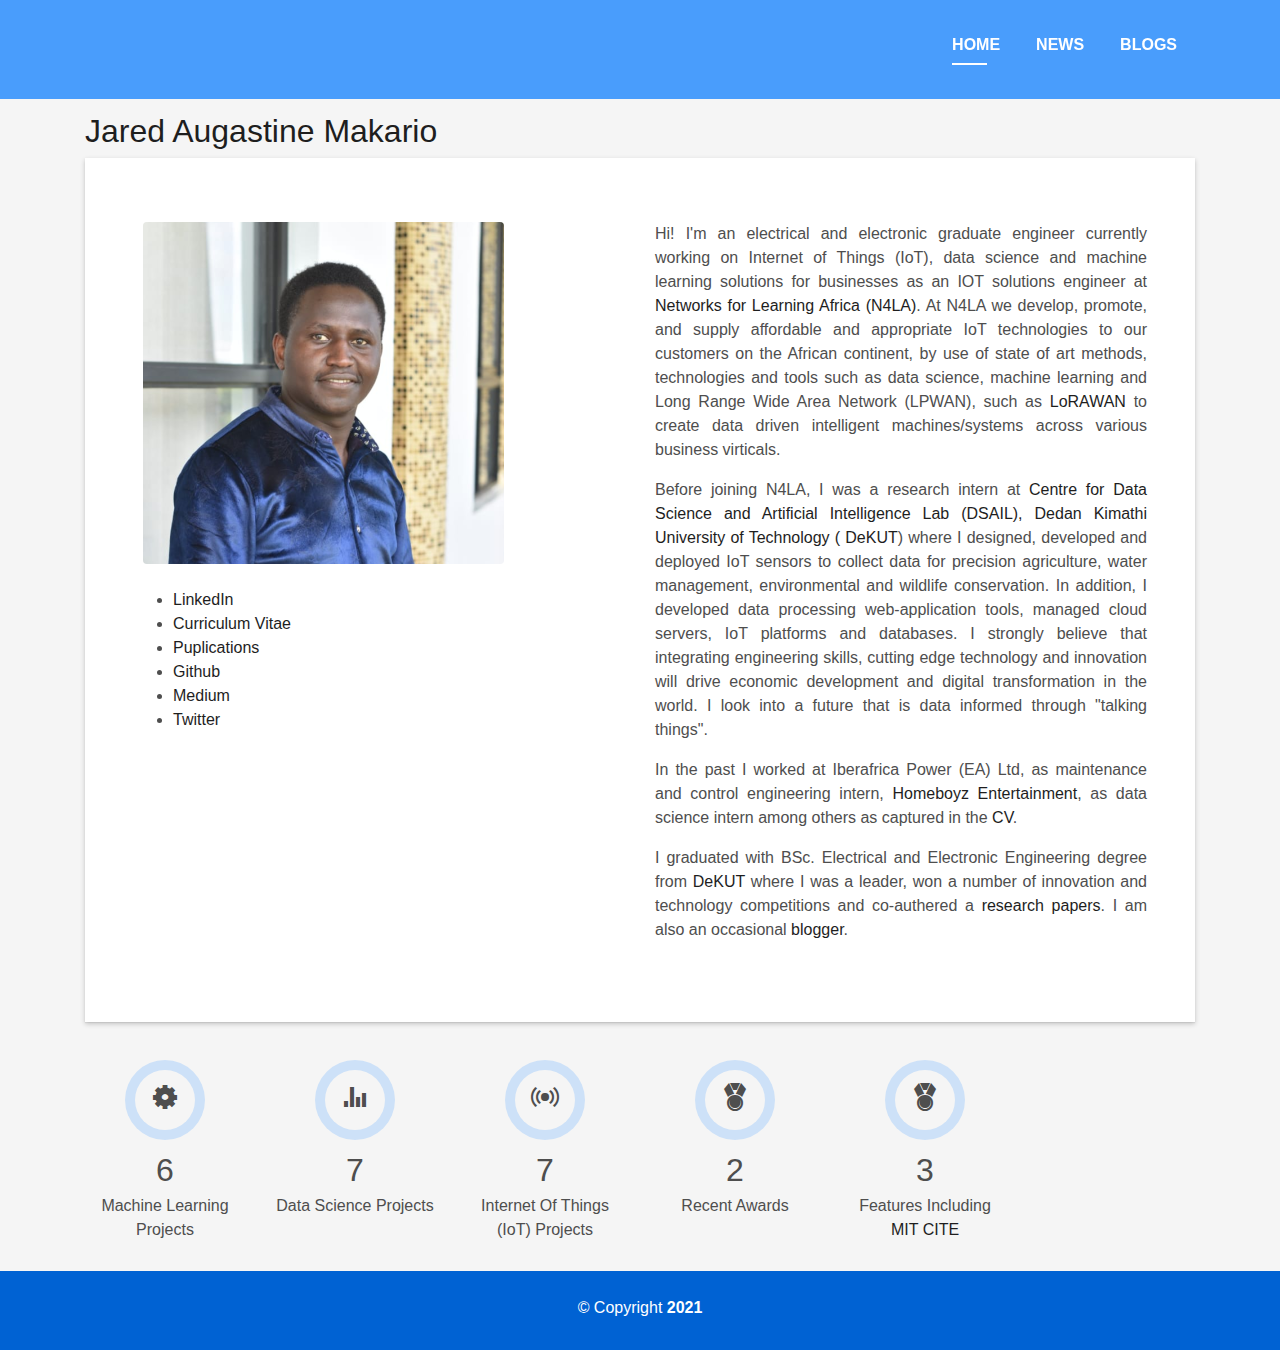
<file: index.html>
<!DOCTYPE html>
<html lang="en">

<head>
  <meta charset="utf-8">
  <meta content="width=device-width, initial-scale=1.0" name="viewport">

  <title>Jared Makario</title>
  <meta content="Jared Makario" name="descriptison">
  <meta content="Jared Makario" name="keywords">

  <!-- Favicons -->
  <link href="assets/img/favicon.png" rel="icon">
  <link href="assets/img/apple-touch-icon.png" rel="apple-touch-icon">

  <!-- Vendor CSS Files -->
  <link href="assets/vendor/bootstrap/css/bootstrap.min.css" rel="stylesheet">
  <link href="assets/vendor/font-awesome/css/font-awesome.min.css" rel="stylesheet">
  <link href="assets/vendor/ionicons/css/ionicons.min.css" rel="stylesheet">
  <link href="assets/vendor/owl.carousel/assets/owl.carousel.min.css" rel="stylesheet">
  <link href="assets/vendor/venobox/venobox.css" rel="stylesheet">

  <!-- Template Main CSS File -->
  <link href="assets/css/style.css" rel="stylesheet">

  <!-- =======================================================
  * Template Name: DevFolio - v2.3.0
  * Template URL: https://bootstrapmade.com/devfolio-bootstrap-portfolio-html-template/
  * Author: BootstrapMade.com
  * License: https://bootstrapmade.com/license/
  ======================================================== -->
</head>

<body id="page-top">

  <!-- ======= Header/ Navbar ======= -->
  <nav class="navbar navbar-b navbar-trans navbar-expand-md fixed-top" id="mainNav">
    <div class="container">
      <a class="navbar-brand js-scroll" href="#page-top"></a>
      <button class="navbar-toggler collapsed" type="button" data-toggle="collapse" data-target="#navbarDefault" aria-controls="navbarDefault" aria-expanded="false" aria-label="Toggle navigation">
        <span></span>
        <span></span>
        <span></span>
      </button>
      <div class="navbar-collapse collapse justify-content-end" id="navbarDefault">
        <ul class="navbar-nav">
          <li class="nav-item">
            <a class="nav-link js-scroll active" href="index.html">Home</a>
          </li>
          <li class="nav-item">
            <a class="nav-link js-scroll" href="news.html">News</a>
          </li>
          <li class="nav-item">
            <a class="nav-link js-scroll" href="blogs.html">Blogs</a>
          </li>
        </ul>
      </div>
    </div>
  </nav>

    <div class="overlay1-mf"></div>
  

  <main id="main">

    <!-- ======= About Section ======= -->
    <section id="about" class="about-mf sect-pt4 route">
      <div class="container">
        <div class="row">
          <div class="col-sm-12">
              <div class="about-info">
                <br></br>
                <H2>Jared Augastine Makario</H2>
                  </div>
            <div class="box-shadow-full">
              <div class="row">
                <div class="col-md-6">
                  <div class="row">
                    <div class="col-sm-12 col-md-12">
                      <div class="about-img">
                        <img src="assets/img/jared.jpg" class="img-fluid rounded b-shadow-a" alt="">
                        <br></br>
                        <nav class="nav-menu">
                        <ul>
                     <li class="active"><a href="https://www.linkedin.com/in/jared-makario-77722a129/?originalSubdomain=ke"><i class="bx bx-home"></i> <span>LinkedIn</span></a></li>
                     <li><a href="documents/curriculum vitae.pdf"><i class="bx bx-file-blank"></i> <span>Curriculum Vitae</span></a></li>
                     <li><a href="publications.html"><i class="bx bx-book-content"></i>Puplications</a></li>
                     <li><a href="https://github.com/billiyz"><i class="bx bx-news"></i> <span>Github</span></a></li>
                     <li><a href="https://medium.com/@jaredmaks"><i class="bx bx-news"></i> <span>Medium</span></a></li>
                      <li><a href="https://twitter.com/jaredmakario"><i class="bx bx-book-content"></i>Twitter</a></li>
                       </ul>
                        </nav><!-- .nav-menu -->

                      </div>
                    </div>
                  </div>
                </div>
                <div class="col-md-6">
                  <div class="about-me pt-4 pt-md-0">
                    <p class="text-justify">
                    Hi! I'm an electrical and electronic graduate engineer currently working on Internet of Things (IoT),
                     data science and machine learning solutions for businesses as an IOT solutions engineer at <a
                      href="https://www.n4lafrica.io/"><i class="bx bx-file-blank"></i> <span>Networks for Learning Africa (N4LA)</span></a>. At N4LA we develop, promote, and supply affordable and appropriate IoT technologies to our customers on the African continent, by use of state of art methods, technologies and tools such as data science, machine learning and Long Range Wide Area Network (LPWAN), such as <a href="https://lora-alliance.org/about-lorawan/"><i class="bx bx-file-blank"></i> <span>LoRAWAN</span></a> to create data driven intelligent machines/systems across various business virticals.
                    </p>
                    <p class="text-justify">
                    Before joining N4LA, I was a research intern at <a href="https://dekut-dsail.github.io/"><i class="bx bx-file-blank"></i> <span>Centre for Data Science and Artificial Intelligence Lab (DSAIL), Dedan Kimathi University of Technology (<a href="https://www.dkut.ac.ke/"><i class="bx bx-file-blank"></i> <span>DeKUT</span></a>)</span></a> where I designed, developed and deployed IoT sensors to collect data for precision agriculture, water management, environmental and wildlife conservation. In addition, I developed data processing web-application tools, managed cloud servers, IoT platforms and databases. I strongly believe that integrating engineering skills, cutting edge technology and innovation will drive economic development and digital transformation in the world. I look into a future that is data informed through "talking things".
                    </p>
                    <p class="text-justify">
                    In the past I worked at Iberafrica Power (EA) Ltd, as maintenance and control engineering intern, <a href="https://www.homeboyz.co.ke/"><i class="bx bx-file-blank"></i> <span>Homeboyz Entertainment</span></a>, as data science intern among others as captured in the <a href="documents/curriculum vitae.pdf"><i class="bx bx-file-blank"></i><span>CV</span></a>.
                    </p>
                    <p class="text-justify">
                    I graduated with BSc. Electrical and Electronic Engineering degree from <a href="https://www.dkut.ac.ke/"><i 
                      class="bx bx-file-blank"></i> <span>DeKUT</span></a> where I was a leader, won a number of innovation and 
                      technology competitions and co-authered a <a href="https://ieeexplore.ieee.org/document/8764882"><i 
                        class="bx bx-file-blank"></i> <span>research papers</span></a>. I am also an occasional <a href="blogs.html"><i 
                          class="bx bx-file-blank"></i> <span>blogger</span></a>.
                    </p>
                  </div>
                </div>
              </div>
            </div>
          </div>
        </div>
      </div>
    </section><!-- End About Section -->

    <!-- ======= Counter Section ======= -->
   
      <div class="overlay2-mf"></div>
      <div class="container">
        <div class="row">
          <div class="col-sm-2 col-lg-2">
            <div class="counter-box counter-box pt-4 pt-md-0">
              <div class="counter-ico">
                <span class="ico-circle"><i class="ion-gear-b"></i></span>
              </div>
              <div class="counter-num">
                <p class="counter">6</p>
                <span class="counter-text">Machine Learning Projects</span>
              </div>
            </div>
          </div>
          <div class="col-sm-2 col-lg-2">
            <div class="counter-box pt-4 pt-md-0">
              <div class="counter-ico">
                <span class="ico-circle"><i class="ion-stats-bars"></i></span>
              </div>
              <div class="counter-num">
                <p class="counter">7</p>
                <span class="counter-text">Data Science Projects</span>
              </div>
            </div>
          </div>


          <div class="col-sm-2 col-lg-2">
            <div class="counter-box pt-4 pt-md-0">
              <div class="counter-ico">
                <span class="ico-circle"><i class="ion-radio-waves"></i></span>
              </div>
              <div class="counter-num">
                <p class="counter">7</p>
                <span class="counter-text">Internet Of Things (IoT) Projects </span>
              </div>
            </div>
          </div>


          <div class="col-sm-2 col-lg-2">
            <div class="counter-box pt-4 pt-md-0">
              <div class="counter-ico">
                <span class="ico-circle"><i class="ion-ribbon-a"></i></span>
              </div>
              <div class="counter-num">
                <p class="counter">2</p>
                <span class="counter-text">Recent Awards</span>
              </div> 
            </div>
          </div>

          <div class="col-sm-2 col-lg-2">
            <div class="counter-box pt-4 pt-md-0">
              <div class="counter-ico">
                <span class="ico-circle"><i class="ion-ribbon-a"></i></span>
              </div>
              <div class="counter-num">
                <p class="counter">3</p>
                <span class="counter-text">Features Including <a href="https://dspace.mit.edu/bitstream/handle/1721.1/123305/MIT%20CITE%20-%202019%20-%20Seeds%20of%20Silicon-%20Internet%20of%20Things%20for%20Smallholder%20Agriculture%20%283%29.pdf?sequence=1&isAllowed=y"><i 
                      class="bx bx-file-blank"></i> <span>MIT CITE</span></a></span>

              </div> 
            </div>
          </div>
        </div>
      </div>
    </div><!-- End Counter Section -->


  </main><!-- End #main -->

  <!-- ======= Footer ======= -->
  <footer>
    <div class="container">
      <div class="row">
        <div class="col-sm-12">
          <div class="copyright-box">
            <p class="copyright">&copy; Copyright <strong>2021</strong></p>
            <div class="credits">
            </div>
          </div>
        </div>
      </div>
    </div>
  </footer><!-- End  Footer -->

  <a href="#" class="back-to-top"><i class="fa fa-chevron-up"></i></a>
  <div id="preloader"></div>

  <!-- Vendor JS Files -->
  <script src="assets/vendor/jquery/jquery.min.js"></script>
  <script src="assets/vendor/bootstrap/js/bootstrap.bundle.min.js"></script>
  <script src="assets/vendor/jquery.easing/jquery.easing.min.js"></script>
  <script src="assets/vendor/php-email-form/validate.js"></script>
  <script src="assets/vendor/waypoints/jquery.waypoints.min.js"></script>
  <script src="assets/vendor/counterup/jquery.counterup.min.js"></script>
  <script src="assets/vendor/owl.carousel/owl.carousel.min.js"></script>
  <script src="assets/vendor/typed.js/typed.min.js"></script>
  <script src="assets/vendor/venobox/venobox.min.js"></script>

  <!-- Template Main JS File -->
  <script src="assets/js/main.js"></script>

</body>

</html>
</file>
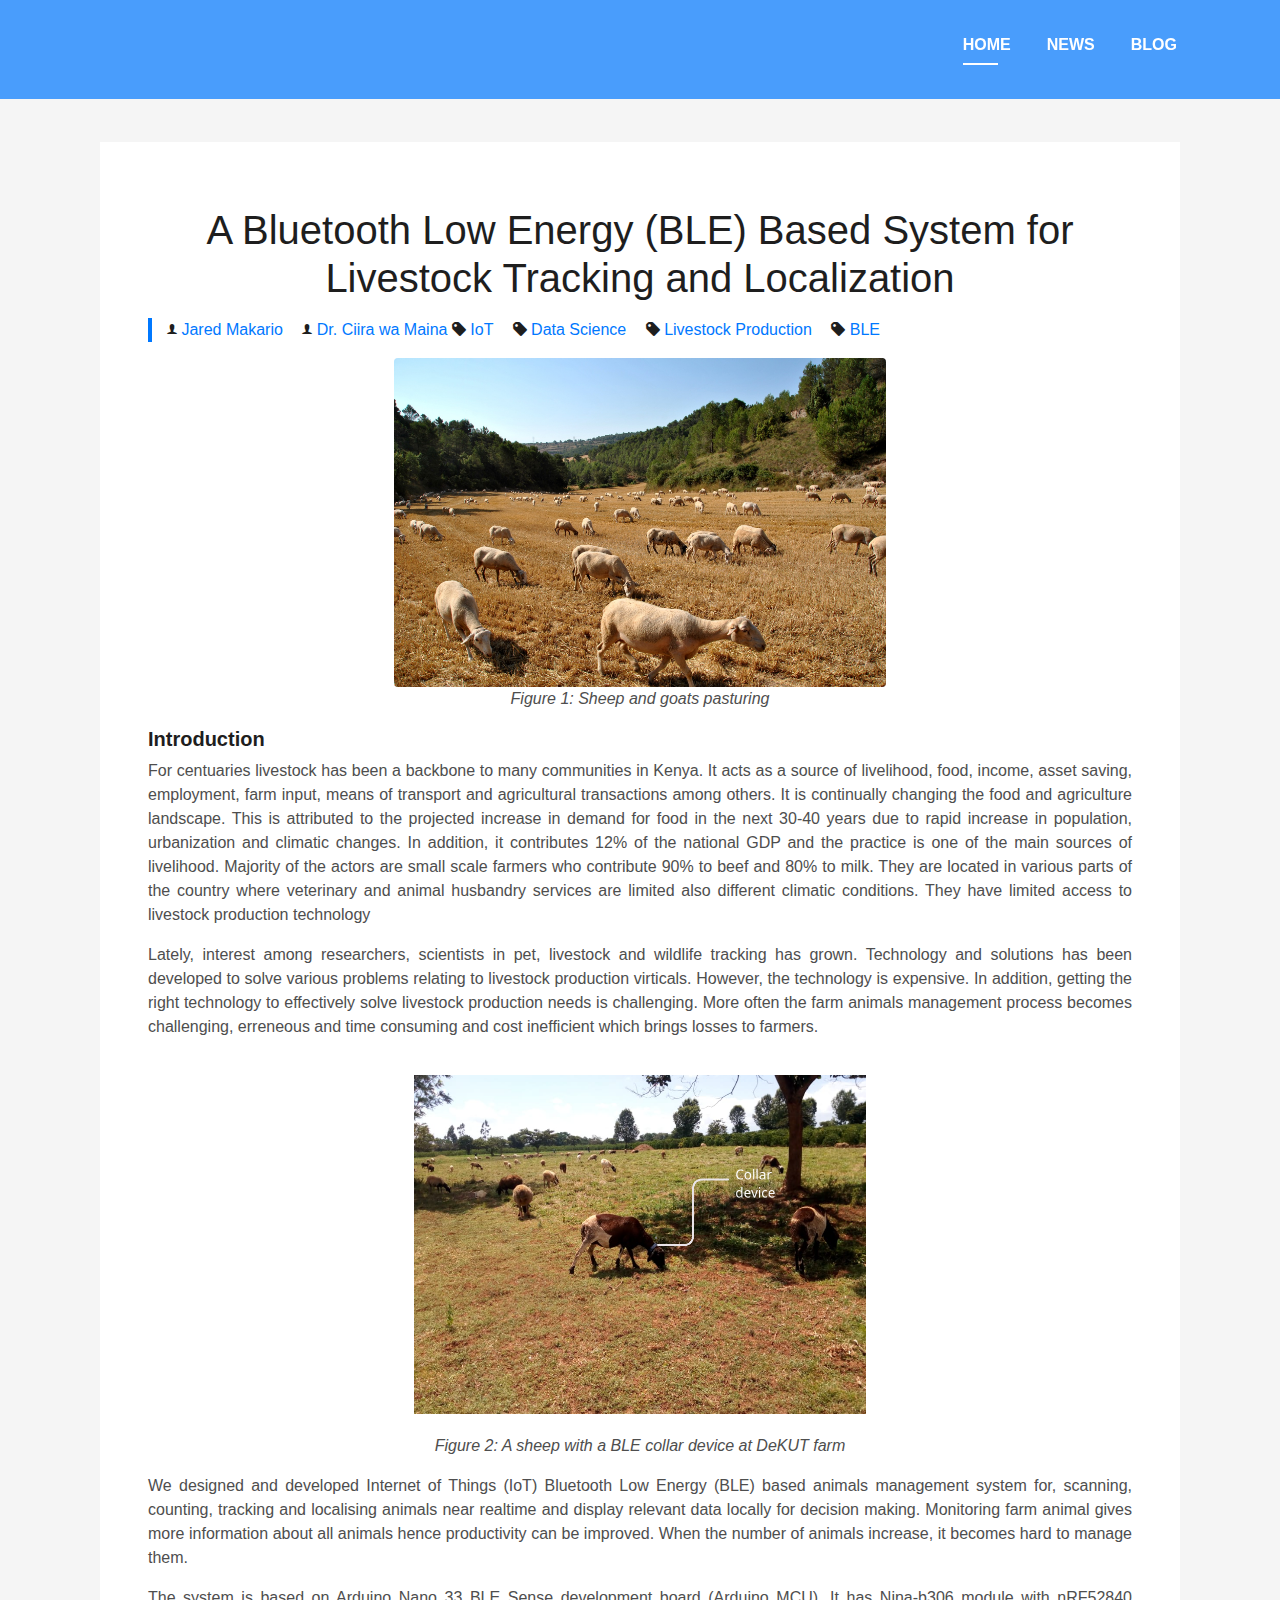
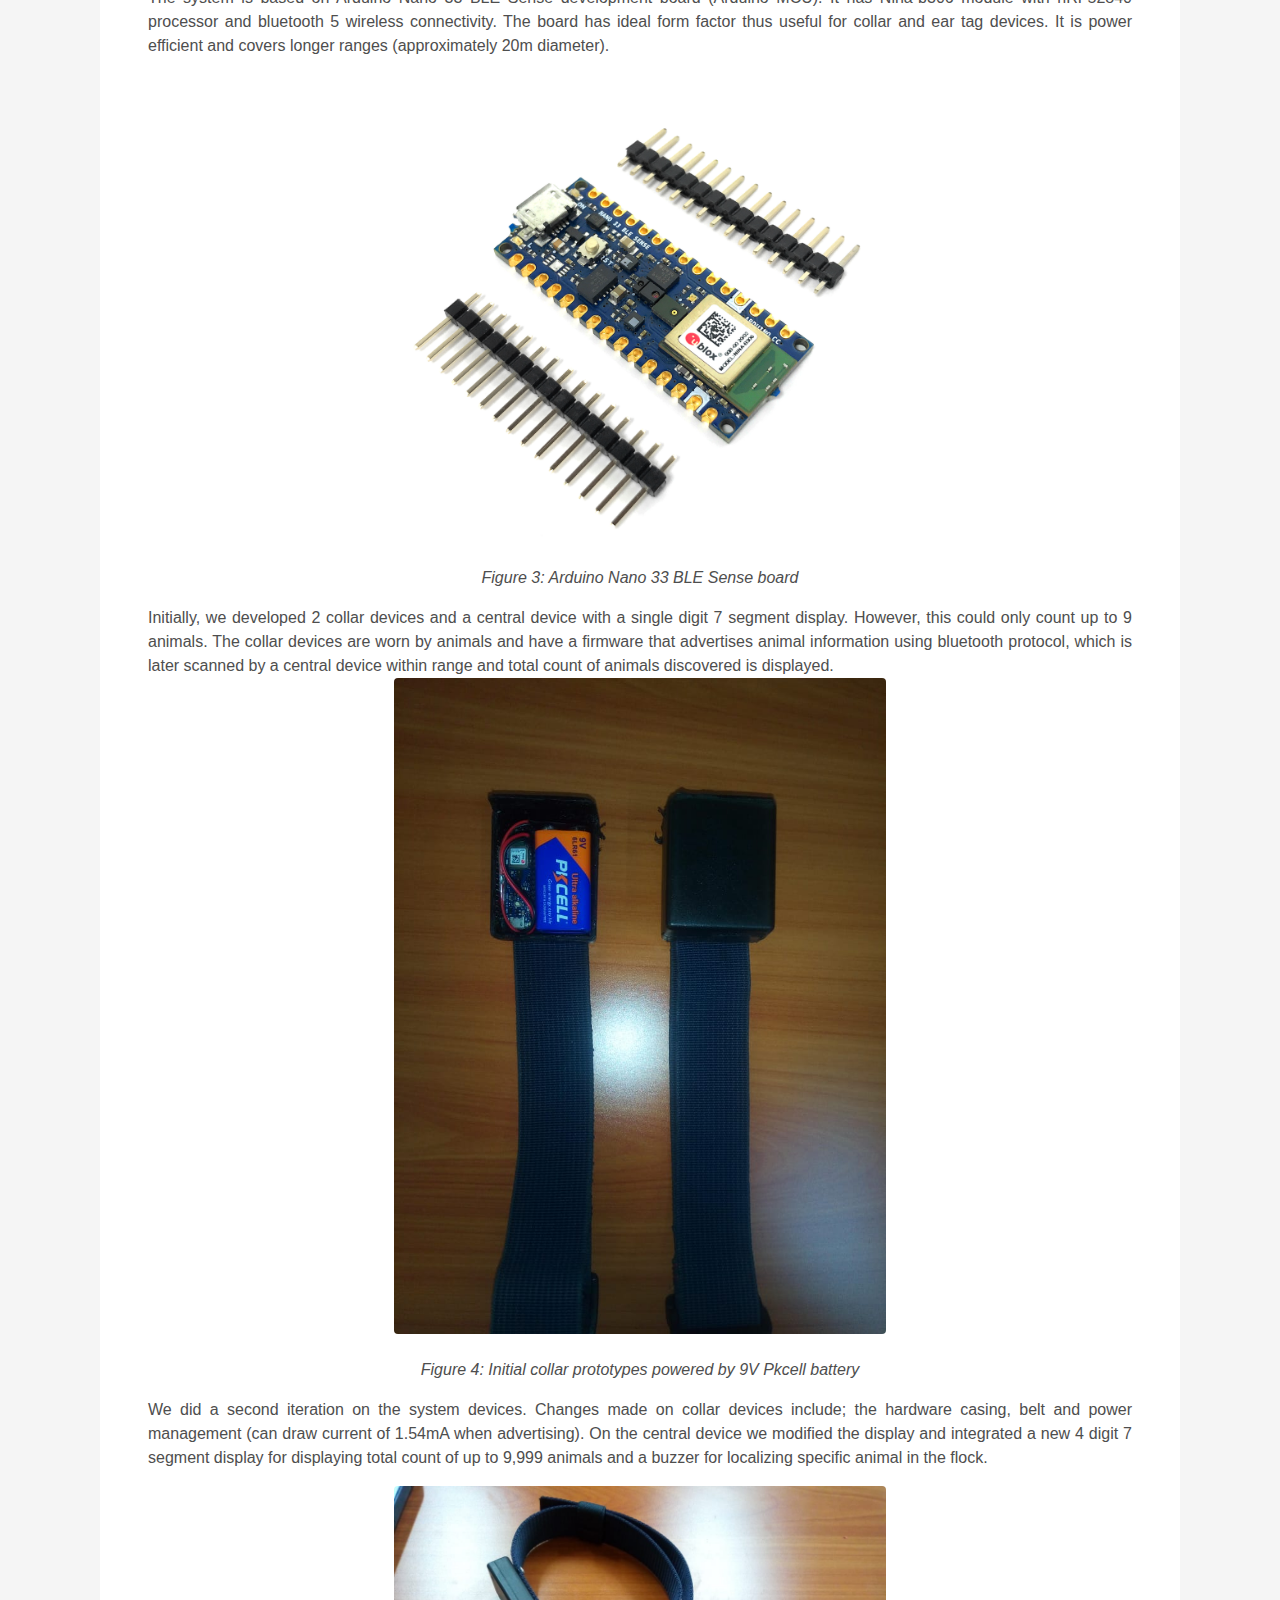
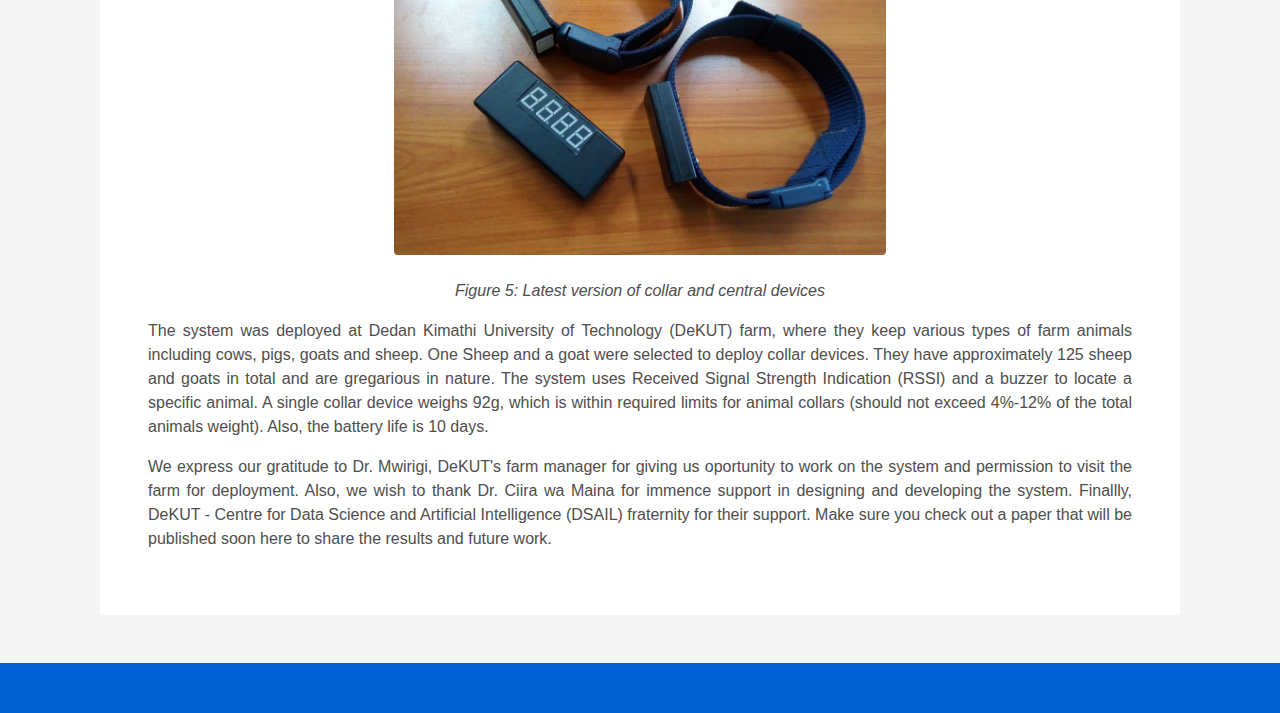
<file: blog_farm_animals.html>
<!DOCTYPE html>
<html lang="en">

<head>
  <meta charset="utf-8">
  <meta content="width=device-width, initial-scale=1.0" name="viewport">

  <title>Jared Makario</title>
  <meta content="jared makario" name="descriptison">
  <meta content="Jared makario" name="keywords">

  <!-- Favicons -->
  <link href="assets/img/favicon.png" rel="icon">
  <link href="assets/img/apple-touch-icon.png" rel="apple-touch-icon">

  <!-- Vendor CSS Files -->
  <link href="assets/vendor/bootstrap/css/bootstrap.min.css" rel="stylesheet">
  <link href="assets/vendor/font-awesome/css/font-awesome.min.css" rel="stylesheet">
  <link href="assets/vendor/ionicons/css/ionicons.min.css" rel="stylesheet">
  <link href="assets/vendor/owl.carousel/assets/owl.carousel.min.css" rel="stylesheet">
  <link href="assets/vendor/venobox/venobox.css" rel="stylesheet">

  <!-- Template Main CSS File -->
  <link href="assets/css/style.css" rel="stylesheet">

  <!-- =======================================================
  * Template Name: DevFolio - v2.3.0
  * Template URL: https://bootstrapmade.com/devfolio-bootstrap-portfolio-html-template/
  * Author: BootstrapMade.com
  * License: https://bootstrapmade.com/license/
  ======================================================== -->
</head>

<body id="page-top">

  <!-- ======= Header/ Navbar ======= -->
  <nav class="navbar navbar-b navbar-trans navbar-expand-md fixed-top" id="mainNav">
    <div class="container">
      <a class="navbar-brand js-scroll" href="#page-top"></a>
      <button class="navbar-toggler collapsed" type="button" data-toggle="collapse" data-target="#navbarDefault" aria-controls="navbarDefault" aria-expanded="false" aria-label="Toggle navigation">
        <span></span>
        <span></span>
        <span></span>
      </button>
      <div class="navbar-collapse collapse justify-content-end" id="navbarDefault">
        <ul class="navbar-nav">
          <li class="nav-item">
            <a class="nav-link js-scroll active" href="index.html">Home</a>
          </li>
          <li class="nav-item">
            <a class="nav-link js-scroll" href="news.html">News</a>
          </li>
          <li class="nav-item">
            <a class="nav-link js-scroll" href="blogs.html">Blog</a>
          </li>
        </ul>
      </div>
    </div>
  </nav>

  <br></br>
    <div class="overlay-mf"></div>
  <main id="main">

    <!-- ======= Portfolio Details Section ======= -->
    <section class="portfolio-details">
      <div class="container">


  
<!-- ======= Blog Single Section ======= -->
    <section class="blog-wrapper sect-pt4" id="blog">
      <div class="container">
        <div class="row">
          <div class="col-md-12">
            <div class="post-box">
              <div class="post-meta">
                <h1 class="text-center">A Bluetooth Low Energy (BLE) Based System for Livestock Tracking and Localization</h1>
                <ul>
                  <li>
                    <span class="ion-ios-person"></span>
                    <a href="#">Jared Makario</a>
                  </li>
                  <li>
                    <span class="ion-ios-person"></span>
                    <a href="#">Dr. Ciira wa Maina</a>
                  </li>
                    <span class="ion-pricetag"></span>
                    <a href="#">IoT</a>
                  </li>
                  <li>
                    <span class="ion-pricetag"></span>
                    <a href="#">Data Science</a>
                  </li>
                  <li>
                    <span class="ion-pricetag"></span>
                    <a href="#">Livestock Production</a>
                  </li>
                  <li>
                    <span class="ion-pricetag"></span>
                    <a href="#">BLE</a>
                  </li>
                </ul>
              </div>
              <div class="text-justify">
                <p>
                  <center>
                    <img src="assets/img/sheep-goats/flock.jpg" class="img-fluid rounded b-shadow-a" height="30%" width="50%" alt="">
                    <p><em>Figure 1: Sheep and goats pasturing</em></p>
                  </center>
                  
                  <p>
                    <b><H5>Introduction</H5></b>
                  For centuaries livestock has been a backbone to many communities in Kenya. It acts as a source of livelihood, food, income, asset saving, employment, farm input, means of transport and agricultural transactions among others. It is continually changing the food and agriculture landscape. This is attributed to the projected increase in demand for food in the next 30-40 years due to rapid increase in population, urbanization and climatic changes. In addition, it contributes 12% of the national GDP and the practice is one of the main sources of livelihood. Majority of the actors are small scale farmers who contribute 90% to beef and 80% to milk. They are located in various parts of the country where veterinary and animal husbandry services are limited also different climatic conditions. They have limited access to livestock production technology
                  </p>
                  <p>
                  Lately, interest among researchers, scientists in pet, livestock and wildlife tracking has grown. Technology and solutions has been developed to solve various problems relating to livestock production virticals. However, the technology is expensive. In addition, getting the right technology to effectively solve livestock production needs is challenging. More often the farm animals management process becomes challenging, erreneous and time consuming and cost inefficient which brings losses to farmers. 
                  </p>

                  <center>
                    <img src="assets/img/sheep-goats/collar_label.png" class="img-fluid rounded b-shadow-a" height="30%" width="50%" alt="">
                    <p><em>Figure 2: A sheep with a BLE collar device at DeKUT farm</em></p>
                  </center>
                  <p>
                  We designed and developed Internet of Things (IoT) Bluetooth Low Energy (BLE) based animals management system for, scanning, counting, tracking and localising animals near realtime and display relevant data locally for decision making. Monitoring farm animal gives more information about all animals hence productivity can be improved. When the number of animals increase, it becomes hard to manage them.  
                  </p>
                  <p>
                  The system is based on Arduino Nano 33 BLE Sense development board (Arduino MCU). It has Nina-b306 module with nRF52840 processor and bluetooth 5 wireless connectivity. The board has ideal form factor thus useful for collar and ear tag devices. It is power efficient and covers longer ranges (approximately 20m diameter). 
                  </p>
                  <center>
                    <img src="assets/img/sheep-goats/arduino.png" class="img-fluid rounded b-shadow-a" height="30%" width="50%" alt="">
                    <p><em>Figure 3: Arduino Nano 33 BLE Sense board</em></p>
                  </center
                  <p>
                  Initially, we developed 2 collar devices and a central device with a single digit 7 segment display. However, this could only count up to 9 animals. The collar devices are worn by animals and have a firmware that advertises animal information using bluetooth protocol, which is later scanned by a central device within range and total count of animals discovered is displayed.
                  <center>
                    <img src="assets/img/sheep-goats/collar.jpeg" class="img-fluid rounded b-shadow-a" height="5%" width="50%" alt="">
                    <br></br>
                    <p><em> Figure 4: Initial collar prototypes powered by 9V Pkcell battery</em></p>
                  </center>
                </p>
                <p>
                  We did a second iteration on the system devices. Changes made on collar devices include; the hardware casing, belt and power management (can draw current of 1.54mA when advertising). On the central device we modified the display and integrated a new 4 digit 7 segment display for displaying total count of up to 9,999 animals and a buzzer for localizing specific animal in the flock.
                </p>
                  <center>
                    <img src="assets/img/sheep-goats/devices.jpeg" class="img-fluid rounded b-shadow-a" height="30%" width="50%" alt="">
                    <br></br>
                    <p><em>Figure 5: Latest version of collar and central devices</em></p>
                </center>
                <p>
                 The system was deployed at Dedan Kimathi University of Technology (DeKUT) farm, where they keep various types of farm animals including cows, pigs, goats and sheep. One Sheep and a goat were selected to deploy collar devices. They have approximately 125 sheep and goats in total and are gregarious in nature. The system uses Received Signal Strength Indication (RSSI) and a buzzer to locate a specific animal. A single collar device weighs 92g, which is within required limits for animal collars (should not exceed 4%-12% of the total animals weight). Also, the battery life is 10 days.
                </p>  
                <p>
                  We express our gratitude to Dr. Mwirigi, DeKUT's farm manager for giving us oportunity to work on the system and permission to visit the farm for deployment. Also, we wish to thank Dr. Ciira wa Maina for immence support in designing and developing the system. Finallly, DeKUT - Centre for Data Science and Artificial Intelligence (DSAIL) fraternity for their support. Make sure you check out a paper that will be published soon here to share the results and future work.
                </p>        
              </div>
            </div>
          </div>      
    </section><!-- End Portfolio Details Section -->


  </main><!-- End #main -->

  <!-- ======= Footer ======= -->
  <footer>
    <div class="container">
      <div class="row">
        <div class="col-sm-12">
            </div>
          </div>
        </div>
      </div>
    </div>
  </footer><!-- End  Footer -->

  <a href="#" class="back-to-top"><i class="fa fa-chevron-up"></i></a>
  <div id="preloader"></div>

  <!-- Vendor JS Files -->
  <script src="assets/vendor/jquery/jquery.min.js"></script>
  <script src="assets/vendor/bootstrap/js/bootstrap.bundle.min.js"></script>
  <script src="assets/vendor/jquery.easing/jquery.easing.min.js"></script>
  <script src="assets/vendor/php-email-form/validate.js"></script>
  <script src="assets/vendor/waypoints/jquery.waypoints.min.js"></script>
  <script src="assets/vendor/counterup/jquery.counterup.min.js"></script>
  <script src="assets/vendor/owl.carousel/owl.carousel.min.js"></script>
  <script src="assets/vendor/typed.js/typed.min.js"></script>
  <script src="assets/vendor/venobox/venobox.min.js"></script>

  <!-- Template Main JS File -->
  <script src="assets/js/main.js"></script>

</body>

</html>
</file>
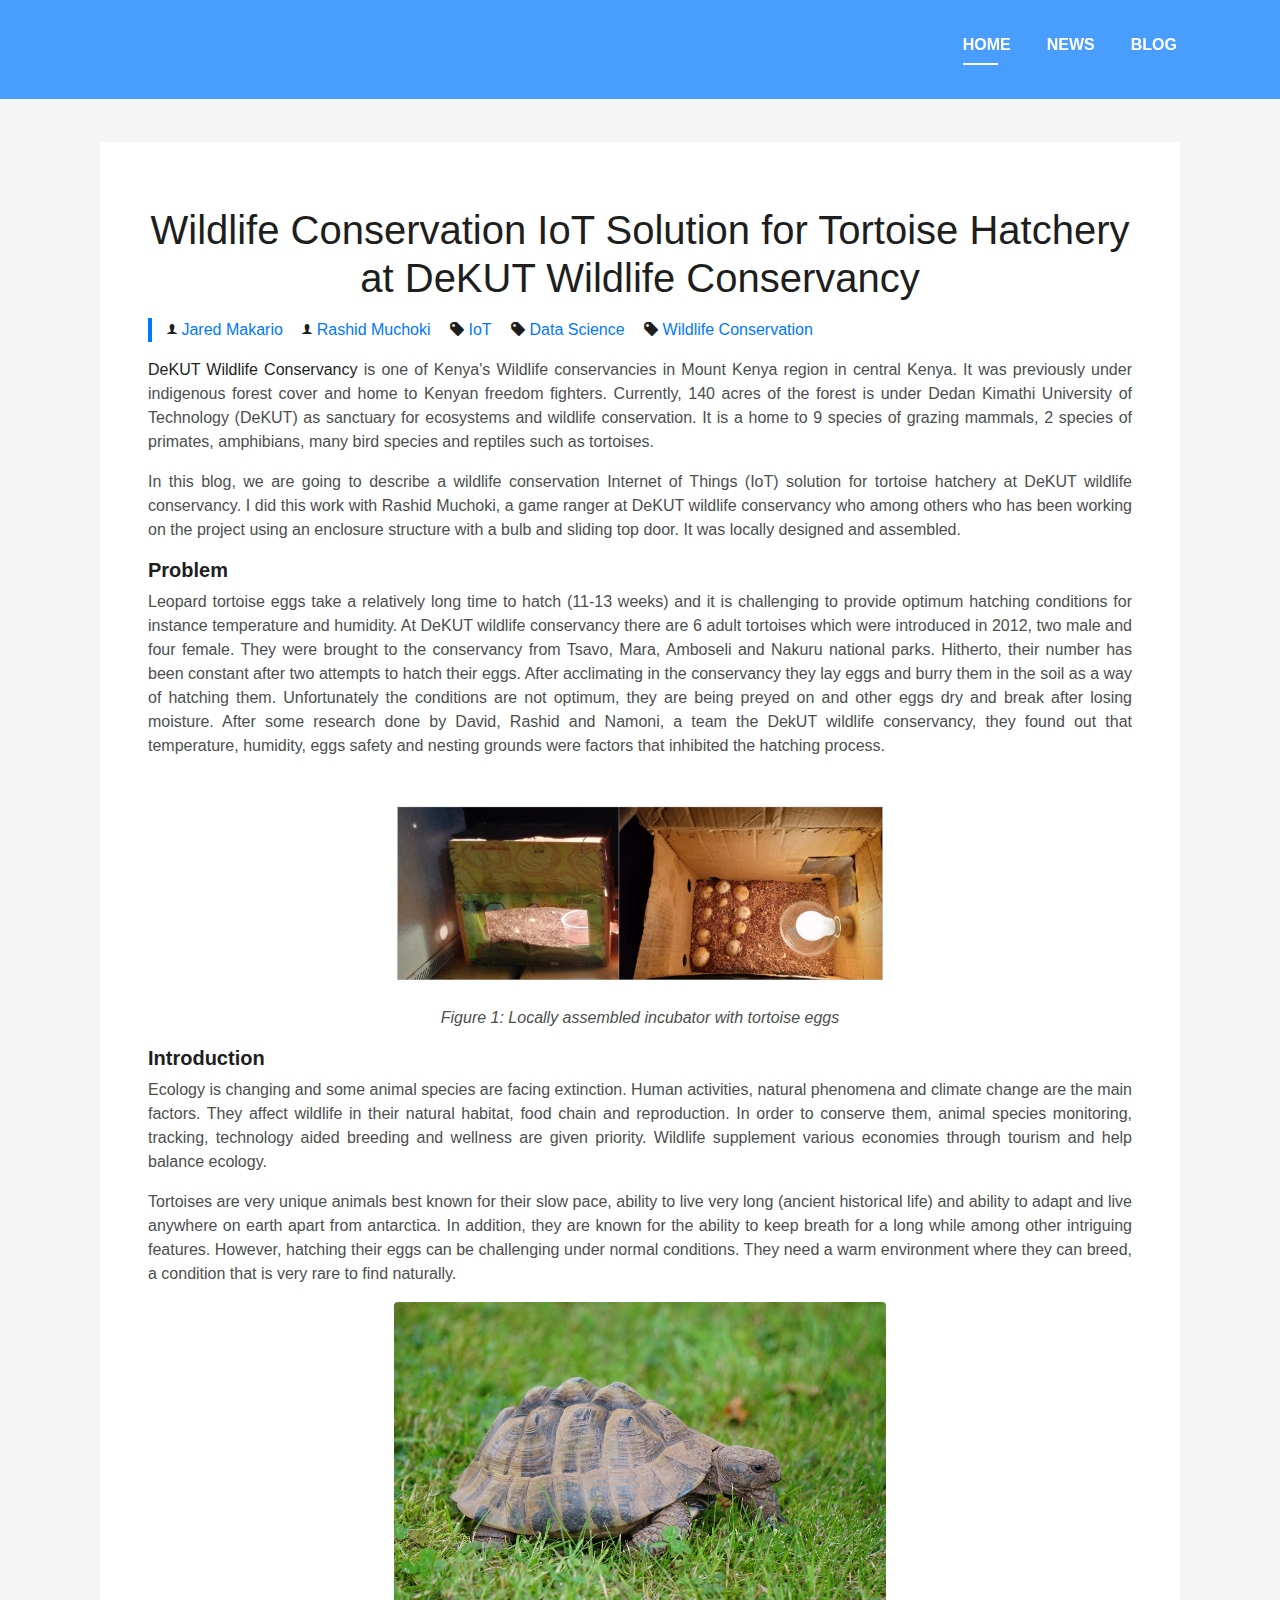
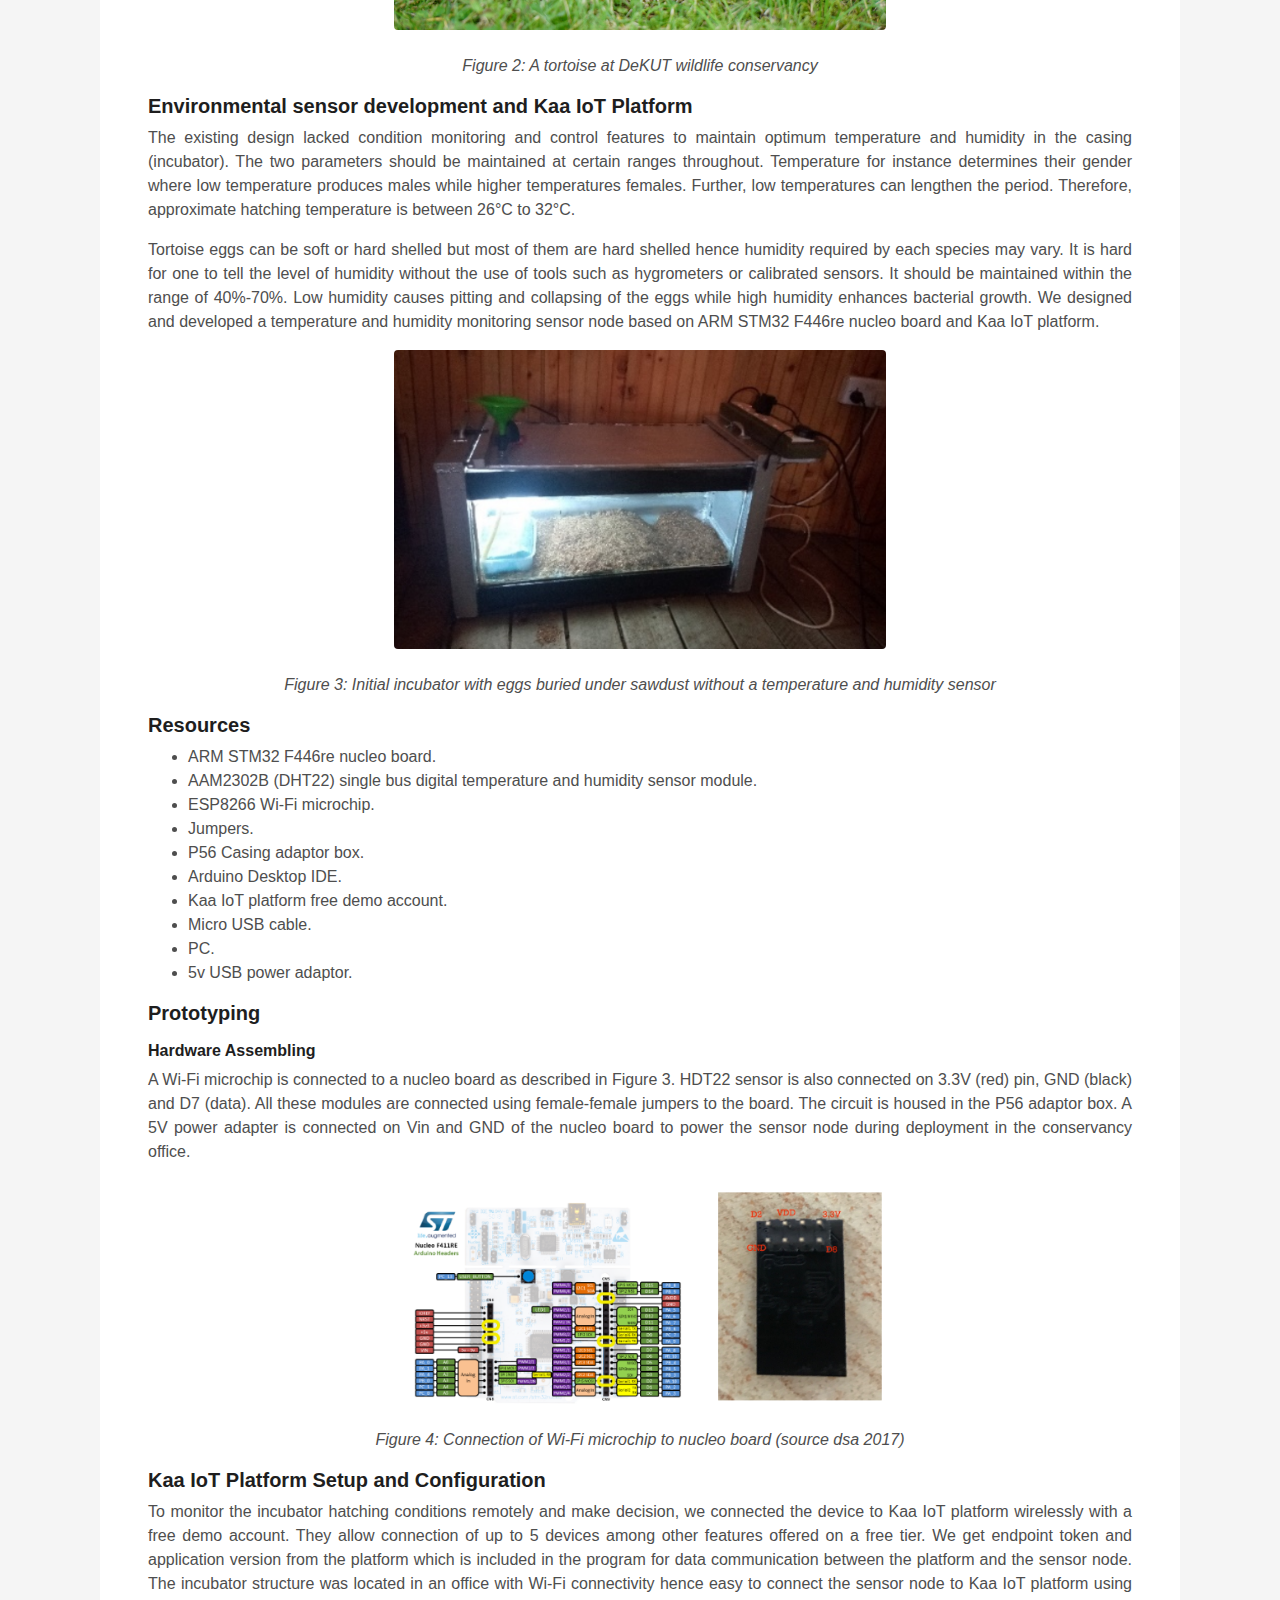
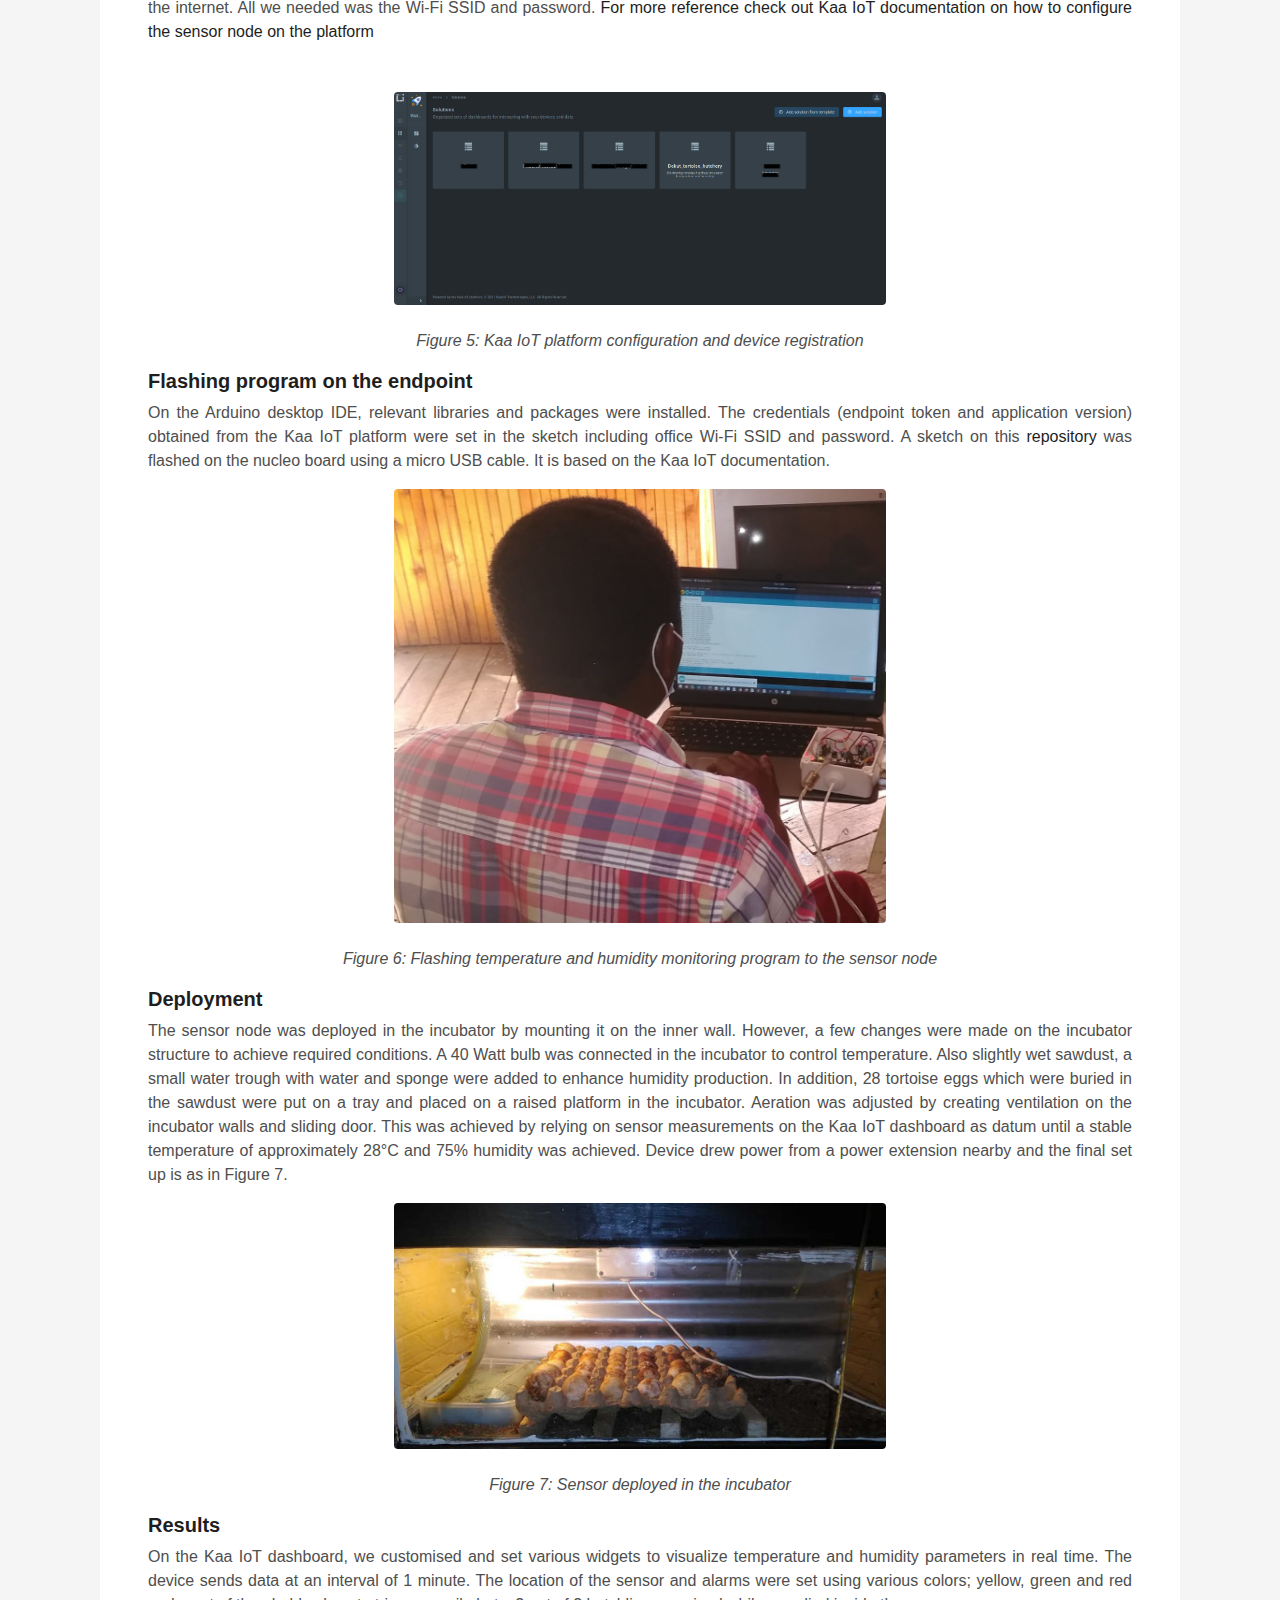
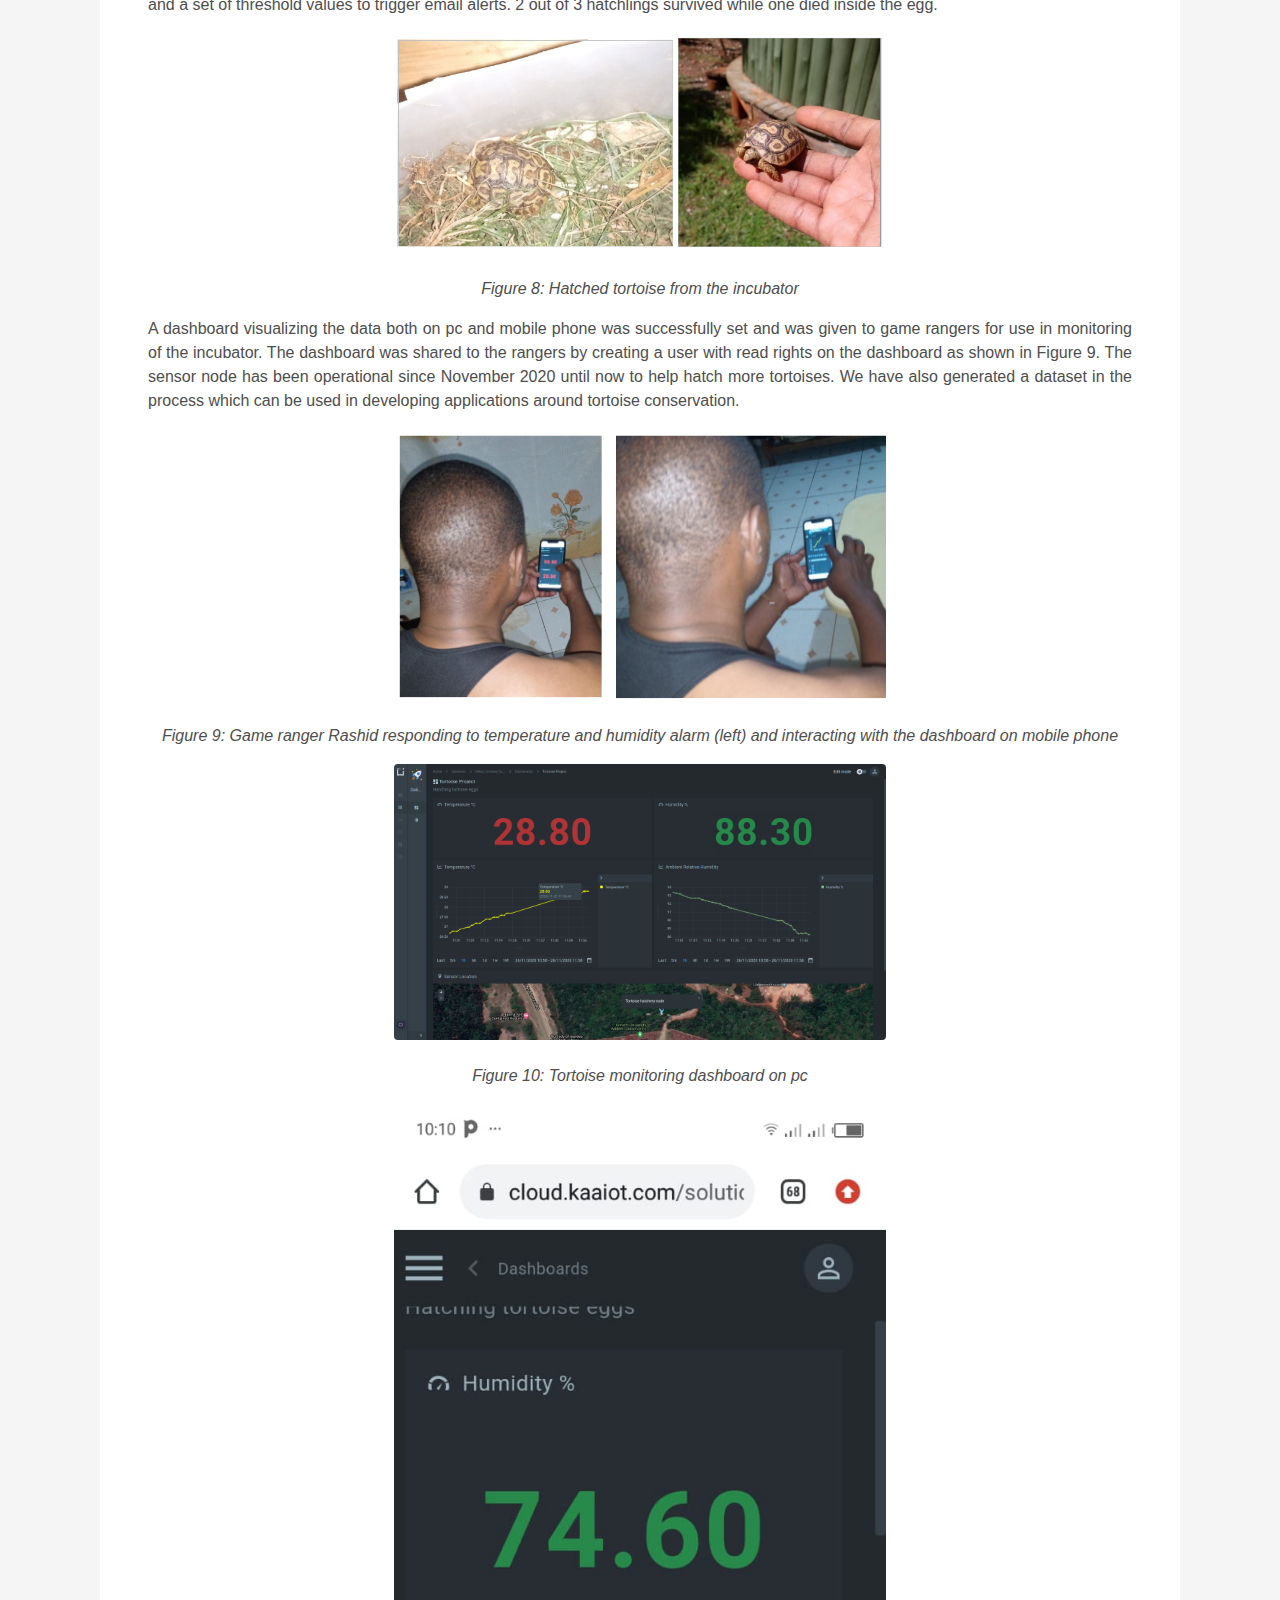
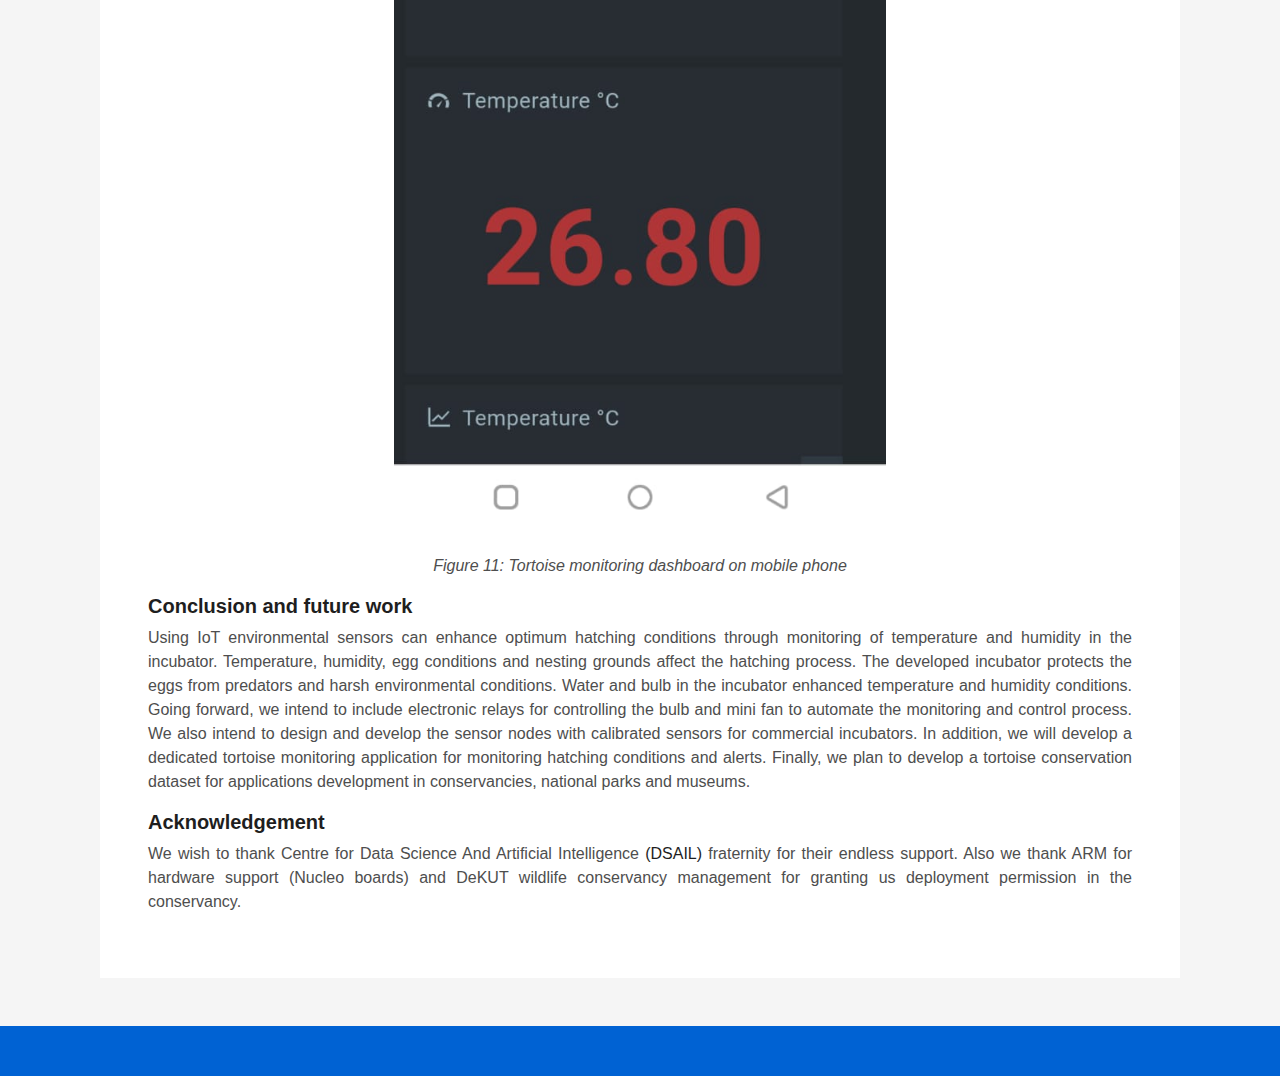
<file: blog_tortoise.html>
<!DOCTYPE html>
<html lang="en">

<head>
  <meta charset="utf-8">
  <meta content="width=device-width, initial-scale=1.0" name="viewport">

  <title>Jared Makario</title>
  <meta content="jared makario" name="descriptison">
  <meta content="Jared makario" name="keywords">

  <!-- Favicons -->
  <link href="assets/img/favicon.png" rel="icon">
  <link href="assets/img/apple-touch-icon.png" rel="apple-touch-icon">

  <!-- Vendor CSS Files -->
  <link href="assets/vendor/bootstrap/css/bootstrap.min.css" rel="stylesheet">
  <link href="assets/vendor/font-awesome/css/font-awesome.min.css" rel="stylesheet">
  <link href="assets/vendor/ionicons/css/ionicons.min.css" rel="stylesheet">
  <link href="assets/vendor/owl.carousel/assets/owl.carousel.min.css" rel="stylesheet">
  <link href="assets/vendor/venobox/venobox.css" rel="stylesheet">

  <!-- Template Main CSS File -->
  <link href="assets/css/style.css" rel="stylesheet">

  <!-- =======================================================
</head>

<body id="page-top">

  <!-- ======= Header/ Navbar ======= -->
  <nav class="navbar navbar-b navbar-trans navbar-expand-md fixed-top" id="mainNav">
    <div class="container">
      <a class="navbar-brand js-scroll" href="#page-top"></a>
      <button class="navbar-toggler collapsed" type="button" data-toggle="collapse" data-target="#navbarDefault" aria-controls="navbarDefault" aria-expanded="false" aria-label="Toggle navigation">
        <span></span>
        <span></span>
        <span></span>
      </button>
      <div class="navbar-collapse collapse justify-content-end" id="navbarDefault">
        <ul class="navbar-nav">
          <li class="nav-item">
            <a class="nav-link js-scroll active" href="index.html">Home</a>
          </li>
          <li class="nav-item">
            <a class="nav-link js-scroll" href="news.html">News</a>
          </li>
          <li class="nav-item">
            <a class="nav-link js-scroll" href="blogs.html">Blog</a>
          </li>
        </ul>
      </div>
    </div>
  </nav>

  <br></br>
    <div class="overlay-mf"></div>
  <main id="main">

    <!-- ======= Portfolio Details Section ======= -->
    <section class="portfolio-details">
      <div class="container">


  
<!-- ======= Blog Single Section ======= -->
    <section class="blog-wrapper sect-pt4" id="blog">
      <div class="container">
        <div class="row">
          <div class="col-md-12">
            <div class="post-box">
              <div class="post-meta">
                <h1 class="text-center">Wildlife Conservation IoT Solution for Tortoise Hatchery at DeKUT Wildlife Conservancy</h1>
                <ul>
                  <li>
                    <span class="ion-ios-person"></span>
                    <a href="#">Jared Makario</a>
                  </li>
                  <li>
                    <span class="ion-ios-person"></span>
                    <a href="#">Rashid Muchoki</a>
                  </li>
                  <li>
                    <span class="ion-pricetag"></span>
                    <a href="#">IoT</a>
                  </li>
                  <li>
                    <span class="ion-pricetag"></span>
                    <a href="#">Data Science</a>
                  </li>
                  <li>
                    <span class="ion-pricetag"></span>
                    <a href="#">Wildlife Conservation</a>
                  </li>
                </ul>
              </div>
              <div class="text-justify">
                <H5></H5>
                <p>
                  <a href="https://conservancy.dkut.ac.ke/"><i class="bx bx-file-blank"></i> <span>DeKUT Wildlife Conservancy</span></a>
					is one of Kenya's Wildlife conservancies in Mount Kenya region in central Kenya. It was previously under indigenous forest cover and home to Kenyan freedom fighters. Currently, 140 acres of the forest is under Dedan Kimathi University of Technology (DeKUT) as sanctuary for ecosystems and wildlife conservation. It is a home to 9 species of grazing mammals, 2 species of primates, amphibians, many bird species and reptiles such as tortoises.
					 
				  </p> 
                  <p>
                  	In this blog, we are going to describe a wildlife conservation Internet of Things (IoT) solution for tortoise hatchery at DeKUT wildlife conservancy. I did this work with Rashid Muchoki, a game ranger at DeKUT wildlife conservancy who among others who has been working on the project using an enclosure structure with a bulb and sliding top door. It was locally designed and assembled.
                  </p>
                  <p>
                    <b><H5>Problem</H5></b> 
                    Leopard tortoise eggs take a relatively long time to hatch (11-13 weeks) and it is challenging to provide optimum hatching conditions for instance temperature and humidity. At DeKUT wildlife conservancy there are 6 adult tortoises which were introduced in 2012, two male and four female. They were brought to the conservancy from Tsavo, Mara, Amboseli and Nakuru national parks. Hitherto, their number has been constant after two attempts to hatch their eggs. After acclimating in the conservancy they lay eggs and burry them in the soil as a way of hatching them. Unfortunately the conditions are not optimum, they are being preyed on and other eggs dry  and break after losing moisture. After some research done by David, Rashid and Namoni, a team the DekUT wildlife conservancy, they found out that temperature, humidity, eggs safety and nesting grounds were factors that inhibited the hatching process.
                    <center>
                    	<br></br>
                      <img src="assets/img/tortoise/init_inc.png" class="img-fluid rounded b-shadow-a" height="30%" width="50%" alt="">
                      <br></br>
                      <p><em>Figure 1: Locally assembled incubator with tortoise eggs</em></p>
                      </center>
                  </p>
                <p>
                  <b><H5>Introduction</H5></b>
                  Ecology is changing and some animal species are facing extinction. Human activities, natural phenomena and climate change are the main factors. They affect wildlife in their natural habitat, food chain and reproduction. In order to conserve them, animal species monitoring, tracking, technology aided breeding and wellness are given priority. 
                  Wildlife supplement various economies through tourism and help balance ecology. 

                  </p>
                  <p>
                    Tortoises are very unique animals best known for their slow pace, ability to live very long (ancient historical life) and ability to adapt and live anywhere on earth apart from antarctica. In addition, they are known for the ability to keep breath for a long while among other intriguing features. However, hatching their eggs can be challenging under normal conditions. They need a warm environment where they can breed, a condition that is very rare to find naturally.
                  </p>
                    <center>
                    <img src="assets/img/tortoise/tortoise.jpg" class="img-fluid rounded b-shadow-a" height="30%" width="50%" alt="">
                    <br></br>
                    <p><em>Figure 2: A tortoise at DeKUT wildlife conservancy</em></p>
                    </center>
                  </p>
                </p>
                <p>
                  <b><H5>Environmental sensor development and Kaa IoT Platform</H5></b>
                  The existing design lacked condition monitoring and control features to maintain optimum temperature and humidity in the casing (incubator). The two parameters should be maintained at certain ranges throughout. Temperature for instance determines their gender where low temperature produces males while higher temperatures females. Further, low temperatures can lengthen the period. Therefore, approximate hatching temperature is between 26°C to 32°C.
                </p>
                <p>
                  Tortoise eggs can be soft or hard shelled but most of them are hard shelled hence humidity required by each species may vary. It is hard for one to tell the level of humidity without the use of tools such as hygrometers or calibrated sensors. It should be maintained within the range of 40%-70%. Low humidity causes pitting and collapsing of the eggs while high humidity enhances  bacterial growth. We designed and developed a temperature and humidity monitoring sensor node based on ARM STM32 F446re nucleo board and Kaa IoT platform.
                </p>
                 <center>
                    <img src="assets/img/tortoise/incubator.png" class="img-fluid rounded b-shadow-a" height="30%" width="50%" alt="">
                    <br></br>
                    <p><em>Figure 3: Initial incubator with eggs buried under sawdust without a temperature and humidity sensor</em></p>
                    </center>
                <p>
                  <b><H5>Resources</H5></b>

                          <ul>
				            <li>ARM STM32 F446re nucleo board.</li>
				            <li>AAM2302B (DHT22) single bus digital temperature and humidity sensor module.</li>
				            <li>ESP8266 Wi-Fi microchip.</li>
				            <li>Jumpers.</li>
				            <li>P56 Casing adaptor box.</li>
				            <li>Arduino Desktop IDE.</li>
				            <li>Kaa IoT platform free demo account.</li>
				            <li>Micro USB cable.</li>
				            <li>PC.</li>
				            <li>5v USB power adaptor.</li>
				        </ul>
             
                </p>
              <p>
                <b> <H5>Prototyping</H5></b>
                </p>
                <p>
                  <b><H6>Hardware Assembling</H6></b>
                A Wi-Fi microchip is connected to a nucleo board as described in Figure 3. HDT22 sensor is also connected on 3.3V (red) pin, GND (black) and D7 (data). All these modules are connected using female-female jumpers to the board. The circuit is housed in the P56 adaptor box. A 5V power adapter is connected on Vin and GND of the nucleo board to power the sensor node during deployment in the conservancy office.
                </p>
                 <center>
                    <img src="assets/img/tortoise/board-wifi.png" class="img-fluid rounded b-shadow-a" height="30%" width="50%" alt="">
                    <br></br>
                    <p><em>Figure 4: Connection of Wi-Fi microchip to nucleo board (source dsa 2017)</em></p>
                </center>
                <p>
                  <b><H5>Kaa IoT Platform Setup and Configuration</H5></b>
                  To monitor the incubator hatching conditions remotely and make decision, we connected the device to Kaa IoT platform wirelessly with a free demo account. They allow connection of up to 5 devices among other features offered on a free tier. We get endpoint token and application version from the platform which is included in the program for data communication between the platform and the sensor node. The incubator structure was located in an office with Wi-Fi connectivity hence easy to connect the sensor node to Kaa IoT platform using the internet. All we needed was the Wi-Fi SSID and password.<a href="https://docs.kaaiot.io/KAA/docs/v1.3.0/Tutorials/device-integration/hardware-guides/connect-stm32-to-kaa-platform/">
                  For more reference check out Kaa IoT documentation on how to configure the sensor node on the platform</a> 
                  <center>
                  	<br></br>
                    <img src="assets/img/tortoise/solution.png" class="img-fluid rounded b-shadow-a" height="30%" width="50%" alt="">
                    <br></br>
                    <p><em>Figure 5: Kaa IoT platform configuration and device registration</em></p>
                </center>
                </p>
                <p>
                  <b><H5>Flashing program on the endpoint</H5></b>
                  On the Arduino desktop IDE, relevant libraries and packages were installed. The credentials (endpoint token and application version) obtained from the Kaa IoT platform were set in the sketch including office Wi-Fi SSID and password. A sketch on this <a href="https://github.com/billiyz/tortoise-incubation-iot">repository</a> was flashed on the nucleo board using a micro USB cable. It is based  on the Kaa IoT documentation. 
                </p>
                 <center>
                    <img src="assets/img/tortoise/8.jpeg" class="img-fluid rounded b-shadow-a" height="30%" width="50%" alt="">
                    <br></br>
                    <p><em>Figure 6: Flashing temperature and humidity monitoring program to the sensor node</em></p>
                </center>
                
                <p>
                  <b><H5>Deployment</H5></b>
                  The sensor node was deployed in the incubator by mounting it on the inner wall. However, a few changes were made on the incubator structure to achieve required conditions. A 40 Watt bulb was connected in the incubator to control temperature. Also  slightly wet sawdust, a small water trough with water and sponge were added to enhance humidity production. In addition, 28 tortoise eggs which were buried in the sawdust were put on a tray and placed on a raised platform in the incubator. Aeration was adjusted by creating ventilation on the incubator walls and sliding door. This was achieved by relying on sensor measurements on the Kaa IoT dashboard as datum until a stable temperature of approximately 28°C and 75% humidity was achieved. Device drew power from a power extension nearby and the final set up is as in Figure 7.
                </p>
                   <center>
                    <img src="assets/img/tortoise/11.jpeg" class="img-fluid rounded b-shadow-a" height="30%" width="50%" alt="">
                    <br></br>
                    <p><em>Figure 7: Sensor deployed in the incubator</em></p>
                </center>
              <p>
                <b><H5>Results</H5></b>
                On the Kaa IoT dashboard, we customised and set various widgets to visualize temperature and humidity parameters in real time. The device sends data at an interval of 1 minute. The location of the sensor and alarms were set using various colors; yellow, green and red and a set of threshold values  to trigger email alerts. 2 out of 3 hatchlings survived while one died inside the egg. 
              </p>
              <center>
                <img src="assets/img/tortoise/hatched.png" class="img-fluid rounded b-shadow-a" height="30%" width="50%" alt="">
                <br></br>
                <p><em>Figure 8: Hatched tortoise from the incubator</em></p>
            </center>
              <p>
                A dashboard visualizing the data both on pc and mobile phone was successfully set and was given to game rangers for use in monitoring of the incubator. The dashboard was shared to the rangers by creating a user with read rights on the dashboard as shown in Figure 9. The sensor node has been operational since November 2020 until now to help hatch more tortoises. We have also generated a dataset in the process which can be used in developing applications around tortoise conservation. 
              </p>
                 <center>
                    <img src="assets/img/tortoise/user-test.png" class="img-fluid rounded b-shadow-a" height="30%" width="50%" alt="">
                    <br></br>
                    <p><em>Figure 9: Game ranger Rashid responding to temperature and humidity alarm (left) and interacting with the dashboard on mobile  phone</em></p>
                </center>
                 <center>
                    <img src="assets/img/tortoise/onpc.png" class="img-fluid rounded b-shadow-a" height="30%" width="50%" alt="">
                    <br></br>
                    <p><em>Figure 10: Tortoise monitoring dashboard on pc</em></p>
                </center>
                 <center>
                    <img src="assets/img/tortoise/14.jpeg" class="img-fluid rounded b-shadow-a" height="30%" width="50%" alt="">
                    <br></br>
                    <p><em>Figure 11: Tortoise monitoring dashboard on mobile phone</em></p>
                </center>
              
              <p>
                <b><H5>Conclusion and future work</H5></b>
                Using IoT environmental sensors can enhance optimum hatching conditions through monitoring of temperature and humidity in the incubator. Temperature, humidity, egg conditions and nesting grounds affect the hatching process. The developed incubator protects the eggs from predators and harsh environmental conditions. Water and bulb in the incubator enhanced temperature and humidity conditions. Going forward, we intend to include electronic relays for controlling the bulb and mini fan to automate the monitoring and control process. We also intend to design and develop the sensor nodes with calibrated sensors for commercial incubators. In addition, we will develop a dedicated tortoise monitoring application for monitoring hatching conditions and alerts. Finally, we plan to develop a tortoise conservation dataset for applications development in conservancies, national parks and museums. 
              </p>
                            <p>
                <b><H5>Acknowledgement</H5></b>
                We wish to thank Centre for Data Science And Artificial Intelligence <a href="https://dekut-dsail.github.io/">
                  (DSAIL)</a> fraternity for their endless support. Also we thank ARM for hardware support (Nucleo boards) and DeKUT wildlife conservancy management for granting us deployment permission in the conservancy.
              </p>

              </div>
            </div>
          </div>      
    </section><!-- End Portfolio Details Section -->


  </main><!-- End #main -->
  <!-- ======= Footer ======= -->
  <footer>
    <div class="container">
      <div class="row">
        <div class="col-sm-12">
            </div>
          </div>
        </div>
      </div>
    </div>
  </footer><!-- End  Footer -->

  <a href="#" class="back-to-top"><i class="fa fa-chevron-up"></i></a>
  <div id="preloader"></div>

  <!-- Vendor JS Files -->
  <script src="assets/vendor/jquery/jquery.min.js"></script>
  <script src="assets/vendor/bootstrap/js/bootstrap.bundle.min.js"></script>
  <script src="assets/vendor/jquery.easing/jquery.easing.min.js"></script>
  <script src="assets/vendor/php-email-form/validate.js"></script>
  <script src="assets/vendor/waypoints/jquery.waypoints.min.js"></script>
  <script src="assets/vendor/counterup/jquery.counterup.min.js"></script>
  <script src="assets/vendor/owl.carousel/owl.carousel.min.js"></script>
  <script src="assets/vendor/typed.js/typed.min.js"></script>
  <script src="assets/vendor/venobox/venobox.min.js"></script>

  <!-- Template Main JS File -->
  <script src="assets/js/main.js"></script>

</body>

</html>
</file>
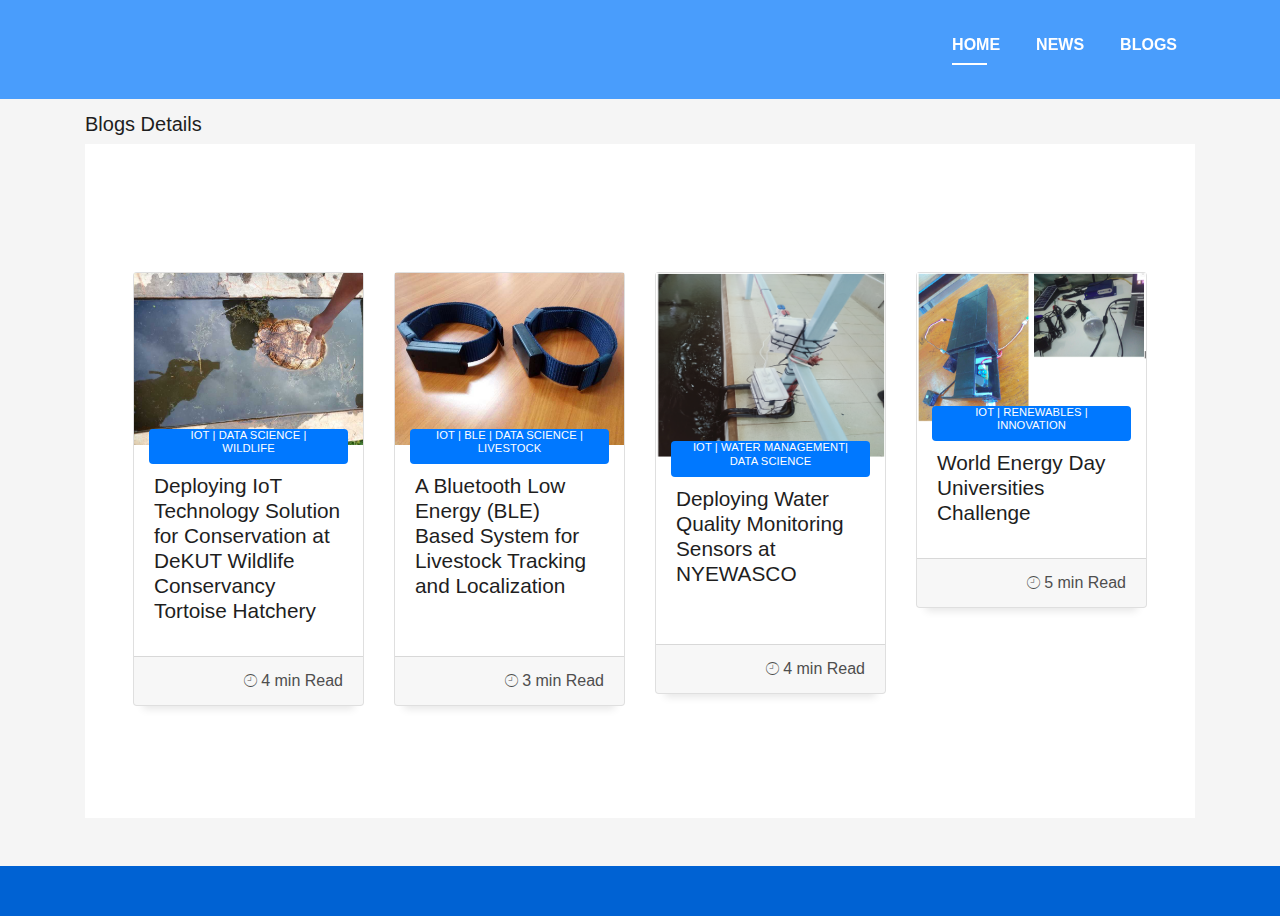
<file: blogs.html>
<!DOCTYPE html>
<html lang="en">

<head>
  <meta charset="utf-8">
  <meta content="width=device-width, initial-scale=1.0" name="viewport">

  <title>Jared Makario</title>
  <meta content="jared makario" name="descriptison">
  <meta content="jared makario" name="keywords">

  <!-- Favicons -->
  <link href="assets/img/favicon.png" rel="icon">
  <link href="assets/img/apple-touch-icon.png" rel="apple-touch-icon">

  <!-- Vendor CSS Files -->
  <link href="assets/vendor/bootstrap/css/bootstrap.min.css" rel="stylesheet">
  <link href="assets/vendor/font-awesome/css/font-awesome.min.css" rel="stylesheet">
  <link href="assets/vendor/ionicons/css/ionicons.min.css" rel="stylesheet">
  <link href="assets/vendor/owl.carousel/assets/owl.carousel.min.css" rel="stylesheet">
  <link href="assets/vendor/venobox/venobox.css" rel="stylesheet">

  <!-- Template Main CSS File -->
  <link href="assets/css/style.css" rel="stylesheet">

</head>

<body id="page-top">

  <!-- ======= Header/ Navbar ======= -->
  <nav class="navbar navbar-b navbar-trans navbar-expand-md fixed-top" id="mainNav">
    <div class="container">
      <a class="navbar-brand js-scroll" href="#page-top"></a>
      <button class="navbar-toggler collapsed" type="button" data-toggle="collapse" data-target="#navbarDefault" aria-controls="navbarDefault" aria-expanded="false" aria-label="Toggle navigation">
        <span></span>
        <span></span>
        <span></span>
      </button>
      <div class="navbar-collapse collapse justify-content-end" id="navbarDefault">
        <ul class="navbar-nav">
          <li class="nav-item">
            <a class="nav-link js-scroll active" href="index.html">Home</a>
          </li>
          <li class="nav-item">
            <a class="nav-link js-scroll" href="news.html">News</a>
          </li>
          <li class="nav-item">
            <a class="nav-link js-scroll" href="blogs.html">Blogs</a>
          </li>
        </ul>
      </div>
    </div>
  </nav>
<br></br>
<div class="overlay-mf"></div>

  <main id="main"> 
<!-- ======= Blog Single Section ======= -->
    <section class="blog-wrapper sect-pt4" id="blog">
      <div class="container">
    <h5 class="text-left">Blogs Details</h5>
        <div class="row">
          <div class="col-md-12">
            <div class="post-box">
              <div class="post-meta">


<!-- ======= Blog Section row 1======= -->
    <section id="blog" class="blog-mf sect-pt4 route">
      <div class="container">
        <div class="row">
        <div class="row">
          <div class="col-md-3">
            <div class="card card-blog">
              <div class="card-img">
                <a href="blog_tortoise.html"><img src="assets/img/tortoise/post-1.jpg" height="400"  width="400" alt="" class="img-fluid"></a>
              </div>
              <div class="card-body">
                <div class="card-category-box">
                  <div class="card-category">
                    <h6 class="category">IoT | Data Science | Wildlife</h6>
                  </div>
                </div>
                <h6 class="card-title"><a href="blog_tortoise.html">Deploying IoT Technology Solution for Conservation at DeKUT Wildlife Conservancy Tortoise Hatchery</a></h6>

              </div>
              <div class="card-footer">
                <div class="post-date">
                  <span class="ion-ios-clock-outline"></span> 4 min Read
                </div>
              </div>
            </div>
          </div>

          <div class="col-md-3">
            <div class="card card-blog">
              <div class="card-img">
                <a href="blog_farm_animals.html"><img src="assets/img/sheep-goats/19.jpg" alt="" class="img-fluid"></a>
              </div>
              <div class="card-body">
                <div class="card-category-box">
                  <div class="card-category">
                    <h6 class="category">IoT | BLE | Data Science | Livestock</h6>
                  </div>
                </div>
                <h6 class="card-title"><a href="blog_farm_animals.html">A Bluetooth Low Energy (BLE) Based System for Livestock Tracking and Localization <br></br></a></h6>
           
              </div>
              <div class="card-footer">
                <div class="post-date">
                  <span class="ion-ios-clock-outline"></span> 3 min Read
                </div>
              </div>
            </div>
          </div>
          <div class="col-md-3">
            <div class="card card-blog">
              <div class="card-img">
                <a href="nyewasco_deploy.html"><img src="assets/img/nyewasco/deploy.png" height="400"  width="400" alt="" class="img-fluid"></a>
              </div>
              <div class="card-body">
                <div class="card-category-box">
                  <div class="card-category">
                    <h6 class="category">IoT | Water Management| Data Science</h6>
                  </div>
                </div>
                <h3 class="card-title"><a href="nyewasco_deploy.html">Deploying Water Quality Monitoring Sensors at NYEWASCO<br></br></a></h3>

              </div>
              <div class="card-footer">
                <div class="post-date">
                  <span class="ion-ios-clock-outline"></span> 4 min Read
                </div>
              </div>
            </div>
          </div>
          <div class="col-md-3">
            <div class="card card-blog">
              <div class="card-img">
                <a href="world_energy.html"><img src="assets/img/wed/project.png" height="auto"  width="400" alt="" class="img-fluid"></a>
              </div>
              <div class="card-body">
                <div class="card-category-box">
                  <div class="card-category">
                    <h6 class="category">IoT | Renewables | Innovation</h6>
                  </div>
                </div>
                <h3 class="card-title"><a href="world_energy.html">World Energy Day Universities Challenge</a></h3>

              </div>
              <div class="card-footer">
                <div class="post-date">
                  <span class="ion-ios-clock-outline"></span> 5 min Read
                </div>
              </div>
            </div>
          </div>
        </div>
      </div>
    </section><!-- End Blog Section -->


  </main><!-- End #main -->

  <!-- ======= Footer ======= -->
  <footer>
    <div class="container">
      <div class="row">
        <div class="col-sm-12">
            </div>
          </div>
        </div>
      </div>
    </div>
  </footer><!-- End  Footer -->

  <a href="#" class="back-to-top"><i class="fa fa-chevron-up"></i></a>
  <div id="preloader"></div>

  <!-- Vendor JS Files -->
  <script src="assets/vendor/jquery/jquery.min.js"></script>
  <script src="assets/vendor/bootstrap/js/bootstrap.bundle.min.js"></script>
  <script src="assets/vendor/jquery.easing/jquery.easing.min.js"></script>
  <script src="assets/vendor/php-email-form/validate.js"></script>
  <script src="assets/vendor/waypoints/jquery.waypoints.min.js"></script>
  <script src="assets/vendor/counterup/jquery.counterup.min.js"></script>
  <script src="assets/vendor/owl.carousel/owl.carousel.min.js"></script>
  <script src="assets/vendor/typed.js/typed.min.js"></script>
  <script src="assets/vendor/venobox/venobox.min.js"></script>

  <!-- Template Main JS File -->
  <script src="assets/js/main.js"></script>

</body>

</html>
</file>
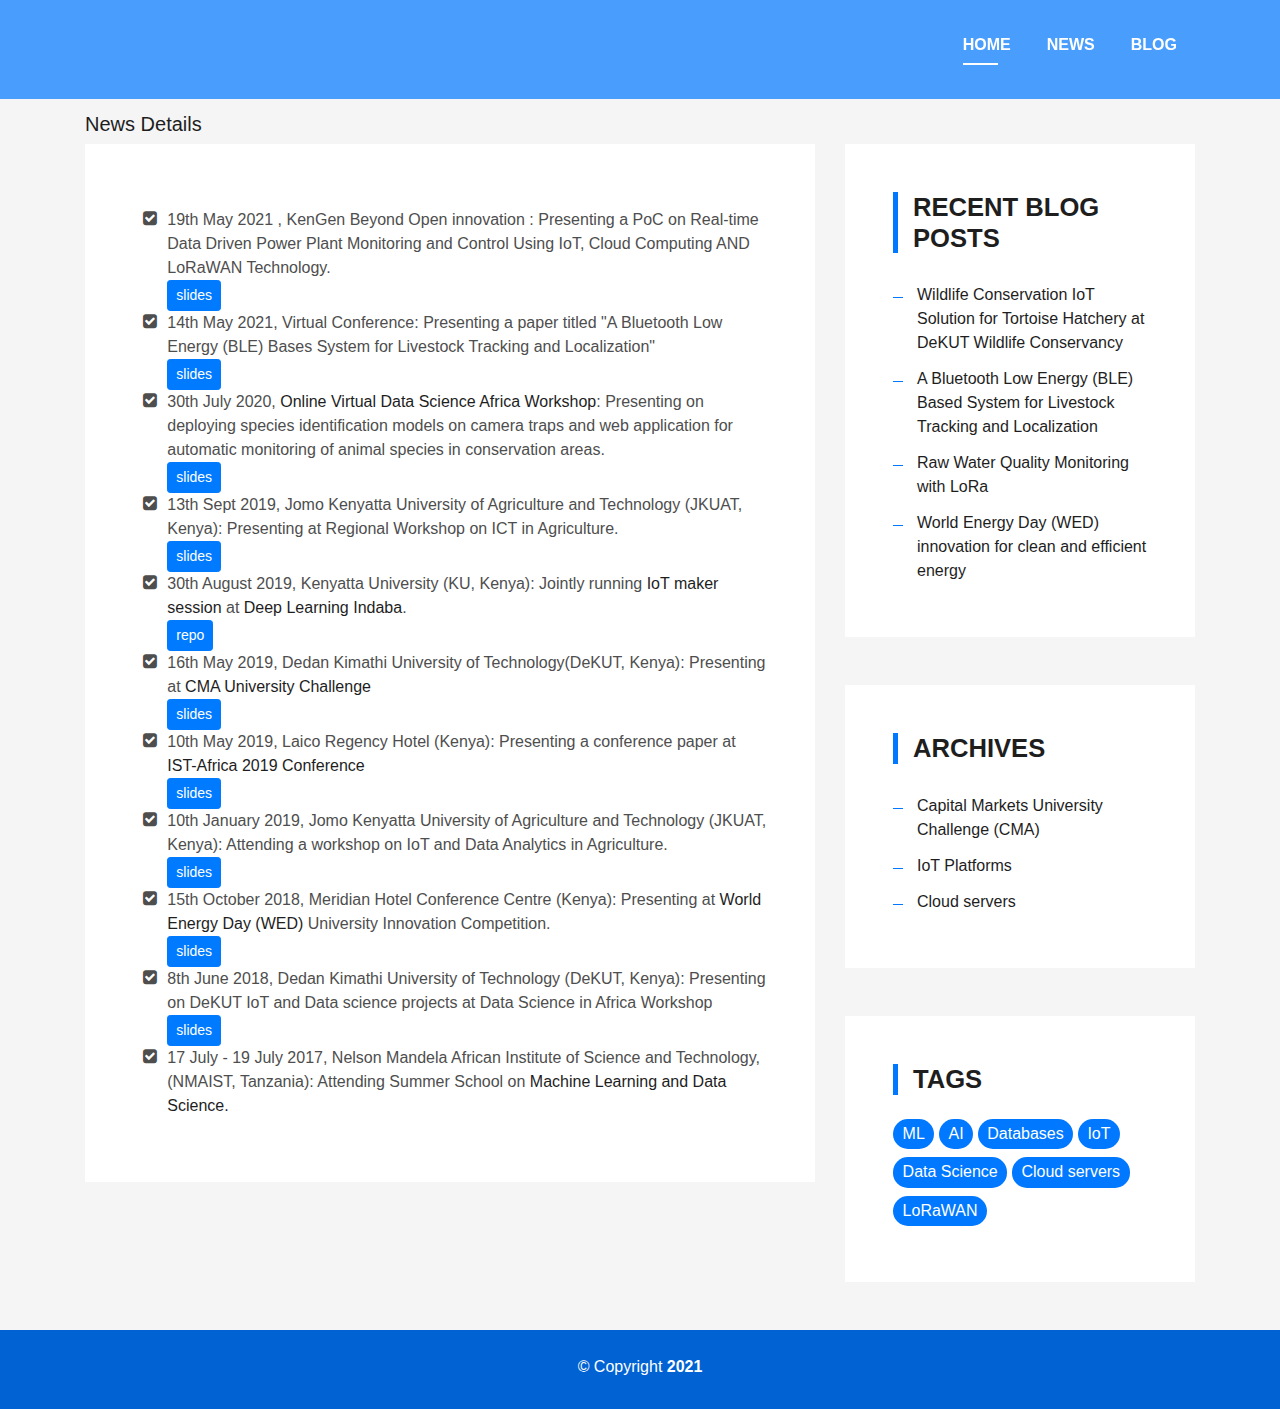
<file: news.html>
<!DOCTYPE html>
<html lang="en">

<head>
  <meta charset="utf-8">
  <meta content="width=device-width, initial-scale=1.0" name="viewport">

  <title>Jared Makario</title>
  <meta content="jared makario" name="descriptison">
  <meta content="jared makario" name="keywords">

  <!-- Favicons -->
  <link href="assets/img/favicon.png" rel="icon">
  <link href="assets/img/apple-touch-icon.png" rel="apple-touch-icon">

  <!-- Vendor CSS Files -->
  <link href="assets/vendor/bootstrap/css/bootstrap.min.css" rel="stylesheet">
  <link href="assets/vendor/font-awesome/css/font-awesome.min.css" rel="stylesheet">
  <link href="assets/vendor/ionicons/css/ionicons.min.css" rel="stylesheet">
  <link href="assets/vendor/owl.carousel/assets/owl.carousel.min.css" rel="stylesheet">
  <link href="assets/vendor/venobox/venobox.css" rel="stylesheet">

  <!-- Template Main CSS File -->
  <link href="assets/css/style.css" rel="stylesheet">
</head>

<body id="page-top">

  <!-- ======= Header/ Navbar ======= -->
  <nav class="navbar navbar-b navbar-trans navbar-expand-md fixed-top" id="mainNav">
    <div class="container">
      <a class="navbar-brand js-scroll" href="#page-top"></a>
      <button class="navbar-toggler collapsed" type="button" data-toggle="collapse" data-target="#navbarDefault" aria-controls="navbarDefault" aria-expanded="false" aria-label="Toggle navigation">
        <span></span>
        <span></span>
        <span></span>
      </button>
      <div class="navbar-collapse collapse justify-content-end" id="navbarDefault">
        <ul class="navbar-nav">
          <li class="nav-item">
            <a class="nav-link js-scroll active" href="index.html">Home</a>
          </li>
          <li class="nav-item">
            <a class="nav-link js-scroll" href="news.html">News</a>
          </li>
          <li class="nav-item">
            <a class="nav-link js-scroll" href="blogs.html">Blog</a>
          </li>
        </ul>
      </div>
    </div>
  </nav>
  <br></br>
    <div class="overlay-mf"></div>
  <main id="main">

    <!-- ======= Blog Single Section ======= -->
    <section class="blog-wrapper sect-pt4" id="blog">
      <div class="container">
        <h5 class="text-left">News Details</h5>
        <div class="row">
          <div class="col-md-8">
            <div class="post-box">
              <div class="post-thumb">
              </div>
                 <div class="article-content">
                  <ul class="fa-ul">
                    <p class="text-justify">
                      <li><i class="fa-li fa fa-check-square"></i>
                        19th May 2021 , KenGen Beyond Open innovation : Presenting a PoC on Real-time Data Driven Power Plant Monitoring and Control Using IoT, Cloud Computing AND LoRaWAN Technology.
                      </li>
                      <a class="btn btn-primary btn-sm" href="#" role="button">slides</a>
                      <li><i class="fa-li fa fa-check-square"></i>
                        14th May 2021, <i class="bx bx-file-blank"></i> <span>Virtual Conference</span></a>: Presenting a paper titled "A Bluetooth Low Energy (BLE) Bases System for Livestock Tracking and Localization"
                      </li>
                      <a class="btn btn-primary btn-sm" href="documents/livestock-ble-ist-2021.pdf" role="button">slides</a>

                  <li><i class="fa-li fa fa-check-square"></i>
                    30th July 2020, <a href="http://www.datascienceafrica.org/dsa2020kampala/schedule/#session-jared_talk"><i class="bx bx-file-blank"></i> <span>Online Virtual Data Science Africa Workshop</span></a>: Presenting on deploying species identification models on camera traps and web application for automatic monitoring of animal species in conservation areas. 
                  </li>

                  <a class="btn btn-primary btn-sm" href="documents/camera-trap-image -analysis.pdf" role="button">slides</a>
                  
                  <li><i class="fa-li fa fa-check-square"></i>
                    13th Sept 2019, Jomo Kenyatta University of Agriculture and Technology (JKUAT, Kenya): Presenting at Regional Workshop on ICT in Agriculture.
                  </li>
                  <a class="btn btn-primary btn-sm" href="documents/Regional workshop on ICT.pdf" role="button">slides</a>

                  <li><i class="fa-li fa fa-check-square"></i>
                    30th August 2019, Kenyatta University (KU, Kenya): Jointly running <a href="https://github.com/ciiram/indaba-maker-session-2019"><i class="bx bx-file-blank"></i> <span>IoT maker session</span></a> at <a href="https://deeplearningindaba.com/2019/"><i class="bx bx-file-blank"></i> <span>Deep Learning Indaba</span></a>. 
                   </li>
                    <a class="btn btn-primary btn-sm" href="https://github.com/ciiram/indaba-maker-session-2019" role="button">repo</a>

                  <li><i class="fa-li fa fa-check-square"></i>
                    16th May 2019, Dedan Kimathi University of Technology(DeKUT, Kenya): Presenting at <a href="https://varsitychallenge.cma.or.ke/index.php?pg=students-qualified"><i class="bx bx-file-blank"></i> <span>CMA University Challenge</span></a>
                  </li>

                    <a class="btn btn-primary btn-sm" href="documents/CMA Presentation.pdf" role="button">slides</a>
                  <li><i class="fa-li fa fa-check-square"></i>
                    10th May 2019, Laico Regency Hotel (Kenya): Presenting a conference paper at <a href="http://www.ist-africa.org/home/"><i class="bx bx-file-blank"></i> <span>IST-Africa 2019 Conference</span></a>
                  </li>

                    <a class="btn btn-primary btn-sm" href="documents/ISTAfrica2019_PPT_Template.pdf" role="button">slides</a>
                  <li><i class="fa-li fa fa-check-square"></i>
                    10th January 2019, Jomo Kenyatta University of Agriculture and Technology (JKUAT, Kenya): Attending a workshop on IoT and Data Analytics in Agriculture.
                  </li>
                  <a class="btn btn-primary btn-sm" href="documents/JKUAT-IoT-WS-CMaina.pdf" role="button">slides</a>
                  <li><i class="fa-li fa fa-check-square"></i>
                    15th October 2018, Meridian Hotel Conference Centre (Kenya): Presenting at <a href="https://www.worldenergyday.net/"><i class="bx bx-file-blank"></i> <span>World Energy Day (WED)</span></a> University Innovation Competition.
                  </li>
                  <a class="btn btn-primary btn-sm" href="documents/Worldenegy presentation.pdf" role="button">slides</a>
                  <li><i class="fa-li fa fa-check-square"></i>
                    8th June 2018, Dedan Kimathi University of Technology (DeKUT, Kenya): Presenting on  DeKUT IoT and Data science projects at Data Science in Africa Workshop 
                  </li>
                  <a class="btn btn-primary btn-sm" href="documents/Dekut DSA presentation 2018.pdf" role="button">slides</a>
                  <li><i class="fa-li fa fa-check-square"></i>
                    17 July - 19 July 2017, Nelson Mandela African Institute of Science and Technology, (NMAIST, Tanzania): Attending Summer School on <a href="http://www.datascienceafrica.org/dsa2017/"><i class="bx bx-file-blank"></i> <span>Machine Learning and Data Science.</span></a>
                  </li>
                  </ul>
                  </p>
              </div>
            </div>

          </div>
          <div class="col-md-4">
            <div class="widget-sidebar">
              <h5 class="sidebar-title">Recent Blog Posts</h5>
              <div class="sidebar-content">
                <ul class="list-sidebar">
                  <li>
                    <a href="blog_tortoise.html">Wildlife Conservation IoT Solution for Tortoise Hatchery at DeKUT Wildlife Conservancy</a>
                  </li>
                  <li>
                    <a href="blog_farm_animals.html">A Bluetooth Low Energy (BLE) Based System for Livestock Tracking and Localization</a>
                  </li>
                  <li>
                    <a href="nyewasco_deploy.html">Raw Water Quality Monitoring with LoRa</a>
                  </li>
                  <li>
                    <a href="world_energy.html">World Energy Day (WED) innovation for clean and efficient energy</a>
                  </li>
                </ul>
              </div>
            </div>
            <div class="widget-sidebar">
              <h5 class="sidebar-title">Archives</h5>
              <div class="sidebar-content">
                <ul class="list-sidebar">
                  <li>
                    <a href="#">Capital Markets University Challenge (CMA)</a>
                  </li>
                  <li>
                    <a href="#">IoT Platforms</a>
                  </li>
                  <li>
                    <a href="#">Cloud servers</a>
                  </li>
                </ul>
              </div>
            </div>
            <div class="widget-sidebar widget-tags">
              <h5 class="sidebar-title">Tags</h5>
              <div class="sidebar-content">
                <ul>
                  <li>
                    <a href="#">ML</a>
                  </li>
                  <li>
                    <a href="#">AI</a>
                  </li>
                  <li>
                    <a href="#">Databases</a>
                  </li>
                  <li>
                    <a href="#">IoT</a>
                  </li>
                  <li>
                    <a href="#">Data Science</a>
                  </li>
                  <li>
                    <a href="#">Cloud servers</a>
                  </li>
                  <li>
                    <a href="#">LoRaWAN</a>
                  </li>
                </ul>
              </div>
            </div>
          </div>
        </div>
      </div>
    </section><!-- End Blog Single Section -->

  </main><!-- End #main -->

  <!-- ======= Footer ======= -->
  <footer>
    <div class="container">
      <div class="row">
        <div class="col-sm-12">
          <div class="copyright-box">
            <p class="copyright">&copy; Copyright <strong>2021</strong></p>
            <div class="credits">
            </div>
          </div>
        </div>
      </div>
    </div>
  </footer><!-- End  Footer -->

  <a href="#" class="back-to-top"><i class="fa fa-chevron-up"></i></a>
  <div id="preloader"></div>

  <!-- Vendor JS Files -->
  <script src="assets/vendor/jquery/jquery.min.js"></script>
  <script src="assets/vendor/bootstrap/js/bootstrap.bundle.min.js"></script>
  <script src="assets/vendor/jquery.easing/jquery.easing.min.js"></script>
  <script src="assets/vendor/php-email-form/validate.js"></script>
  <script src="assets/vendor/waypoints/jquery.waypoints.min.js"></script>
  <script src="assets/vendor/counterup/jquery.counterup.min.js"></script>
  <script src="assets/vendor/owl.carousel/owl.carousel.min.js"></script>
  <script src="assets/vendor/typed.js/typed.min.js"></script>
  <script src="assets/vendor/venobox/venobox.min.js"></script>

  <!-- Template Main JS File -->
  <script src="assets/js/main.js"></script>

</body>

</html>
</file>
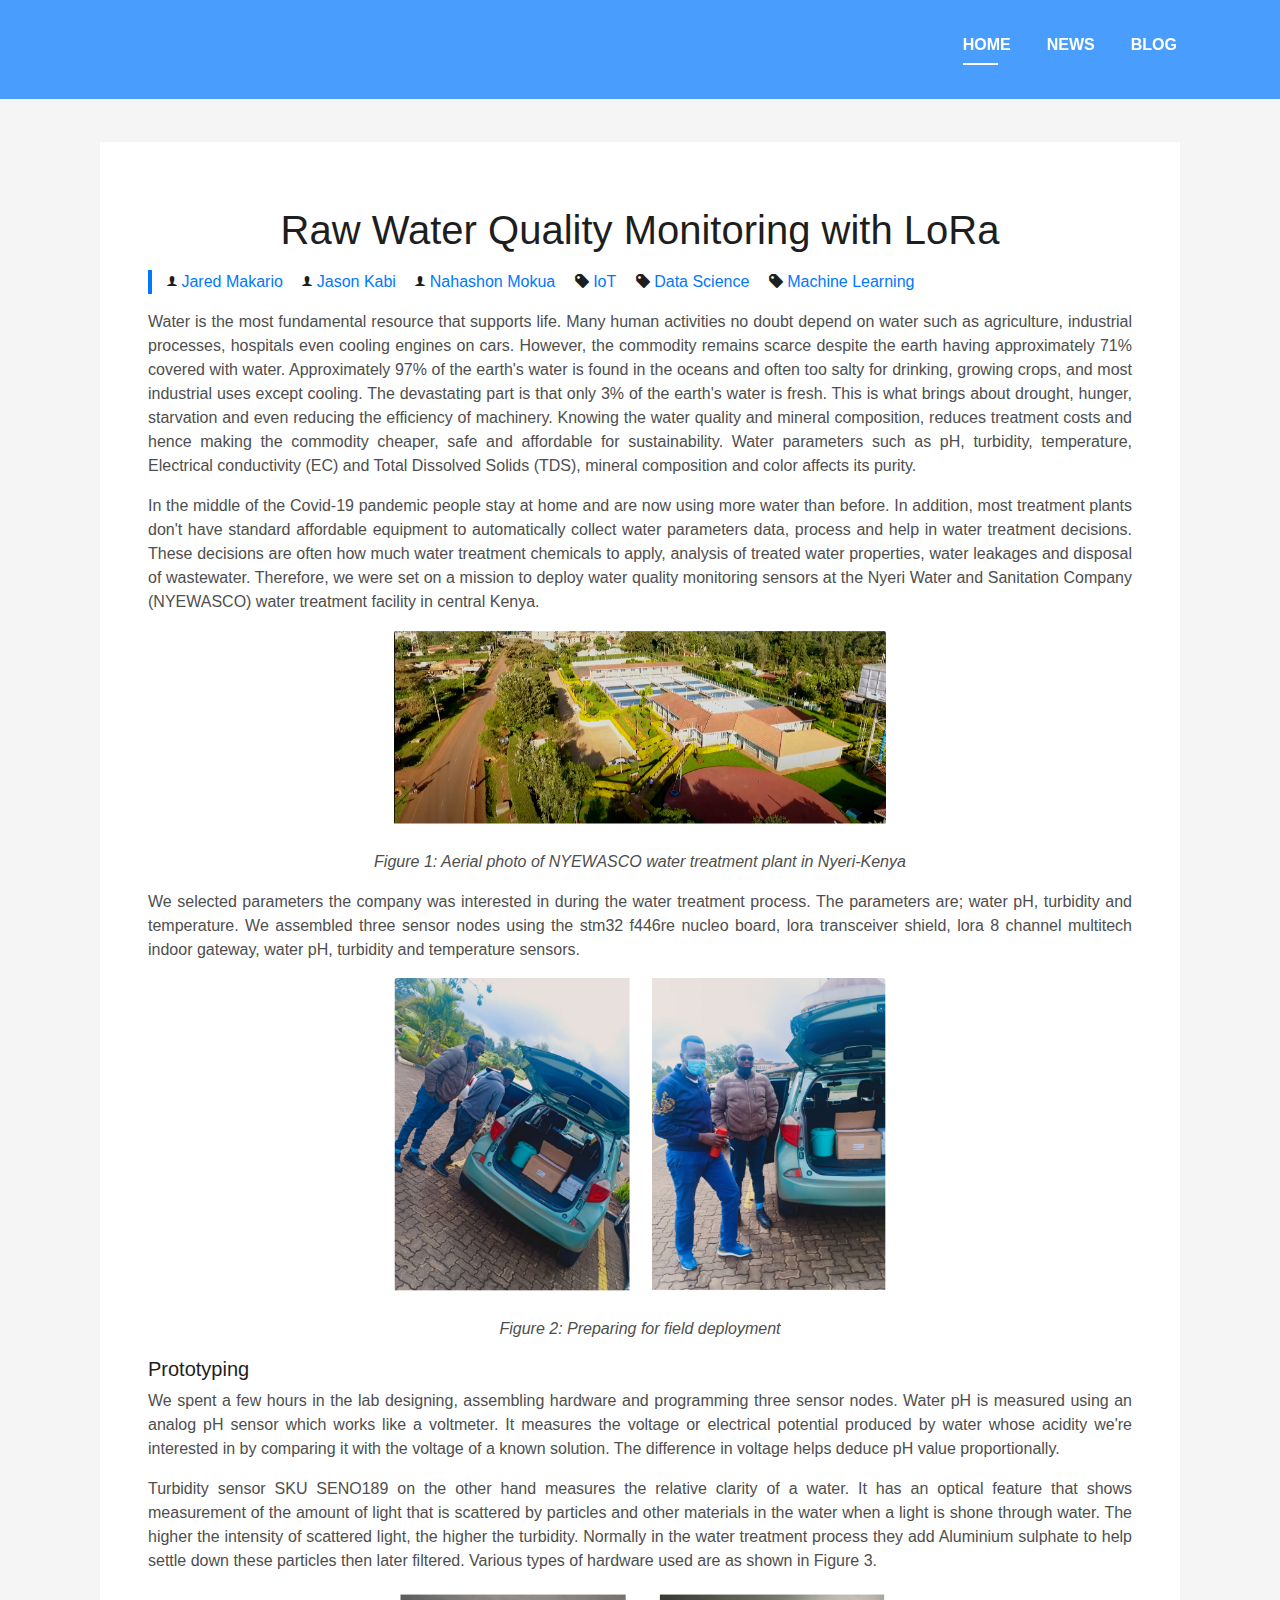
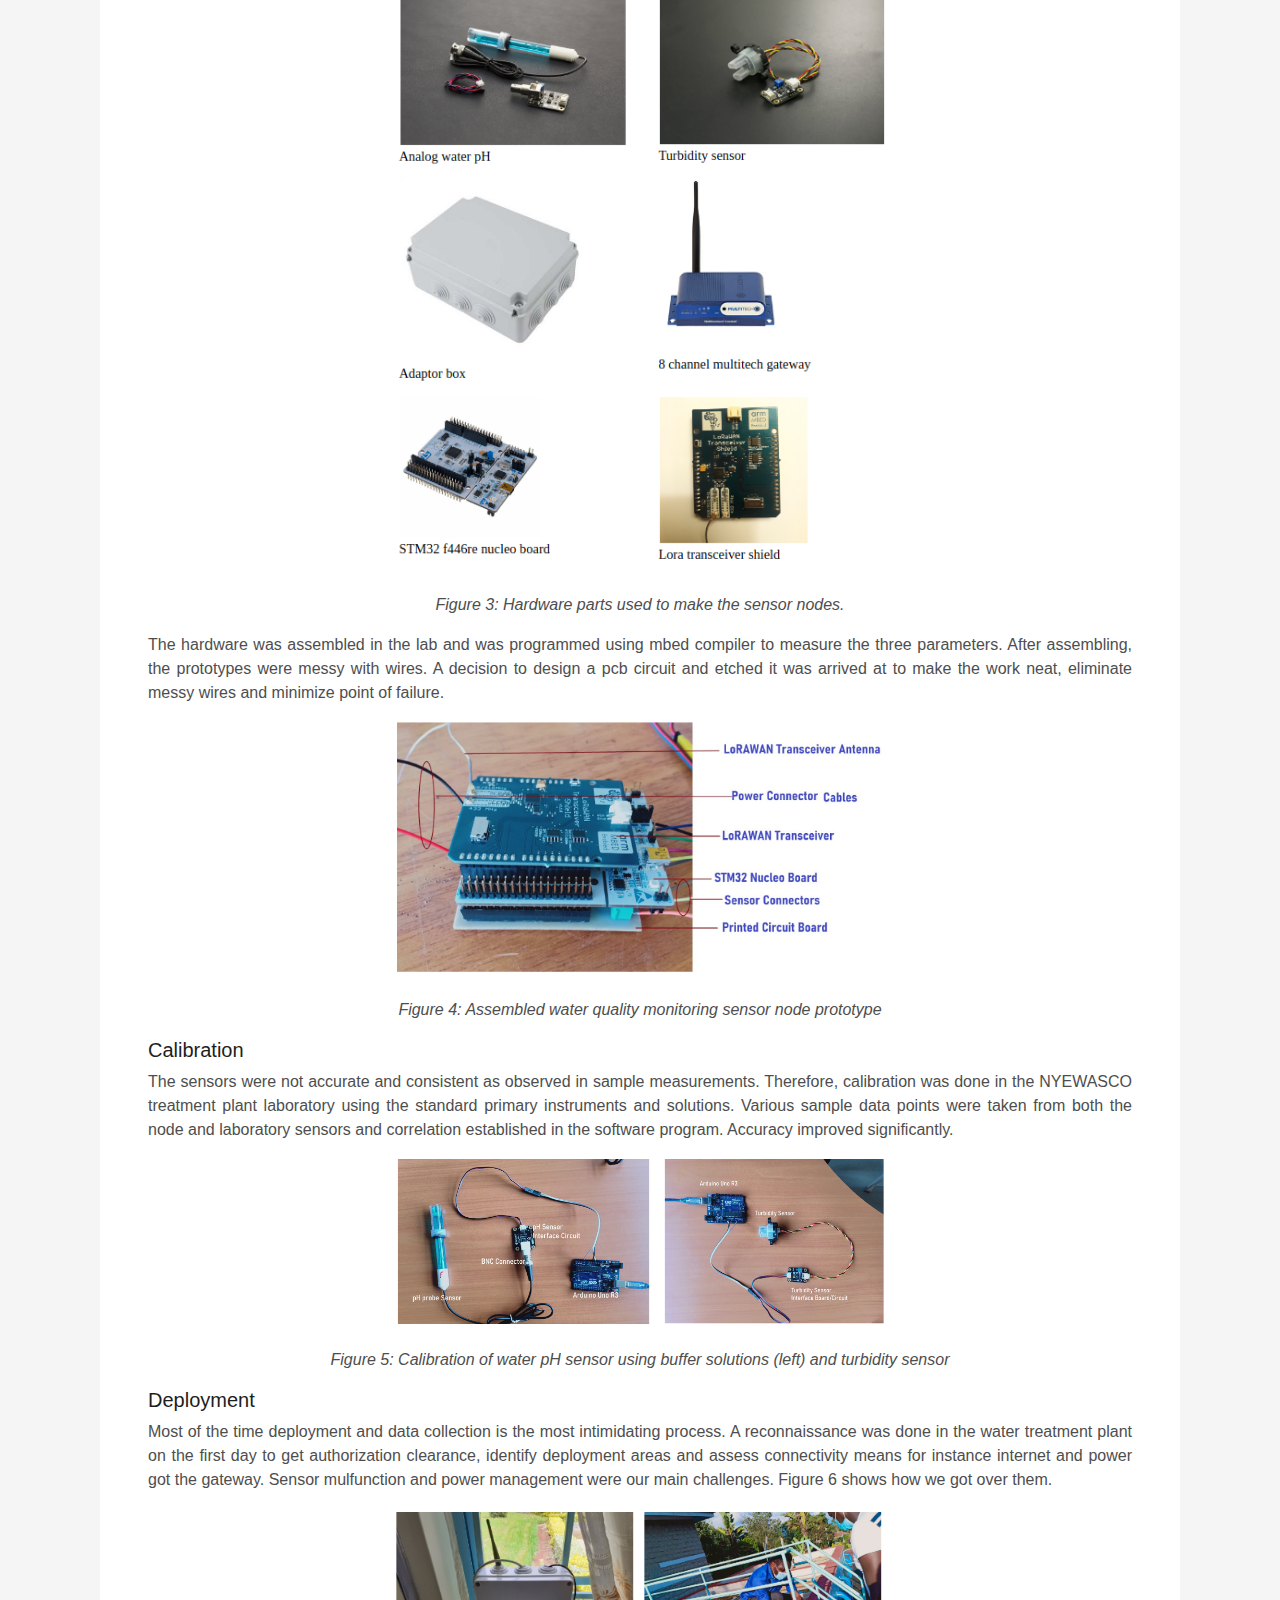
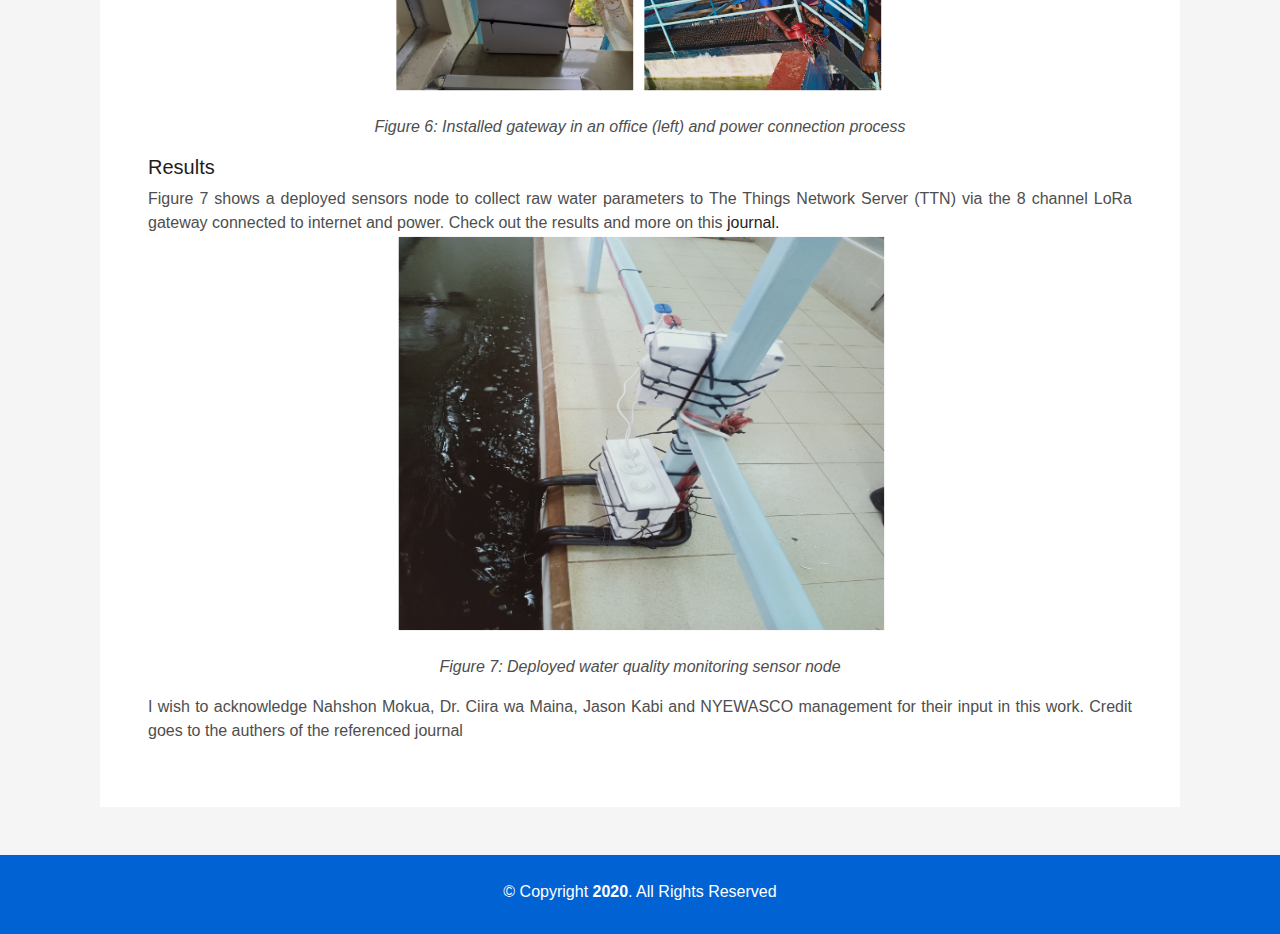
<file: nyewasco_deploy.html>
<!DOCTYPE html>
<html lang="en">

<head>
  <meta charset="utf-8">
  <meta content="width=device-width, initial-scale=1.0" name="viewport">

  <title>Jared Makario</title>
  <meta content="jared makario" name="descriptison">
  <meta content="Jared makario" name="keywords">

  <!-- Favicons -->
  <link href="assets/img/favicon.png" rel="icon">
  <link href="assets/img/apple-touch-icon.png" rel="apple-touch-icon">

  <!-- Vendor CSS Files -->
  <link href="assets/vendor/bootstrap/css/bootstrap.min.css" rel="stylesheet">
  <link href="assets/vendor/font-awesome/css/font-awesome.min.css" rel="stylesheet">
  <link href="assets/vendor/ionicons/css/ionicons.min.css" rel="stylesheet">
  <link href="assets/vendor/owl.carousel/assets/owl.carousel.min.css" rel="stylesheet">
  <link href="assets/vendor/venobox/venobox.css" rel="stylesheet">

  <!-- Template Main CSS File -->
  <link href="assets/css/style.css" rel="stylesheet">

  <!-- =======================================================
  * Template Name: DevFolio - v2.3.0
  * Template URL: https://bootstrapmade.com/devfolio-bootstrap-portfolio-html-template/
  * Author: BootstrapMade.com
  * License: https://bootstrapmade.com/license/
  ======================================================== -->
</head>

<body id="page-top">

  <!-- ======= Header/ Navbar ======= -->
  <nav class="navbar navbar-b navbar-trans navbar-expand-md fixed-top" id="mainNav">
    <div class="container">
      <a class="navbar-brand js-scroll" href="#page-top"></a>
      <button class="navbar-toggler collapsed" type="button" data-toggle="collapse" data-target="#navbarDefault" aria-controls="navbarDefault" aria-expanded="false" aria-label="Toggle navigation">
        <span></span>
        <span></span>
        <span></span>
      </button>
      <div class="navbar-collapse collapse justify-content-end" id="navbarDefault">
        <ul class="navbar-nav">
          <li class="nav-item">
            <a class="nav-link js-scroll active" href="index.html">Home</a>
          </li>
          <li class="nav-item">
            <a class="nav-link js-scroll" href="news.html">News</a>
          </li>
          <li class="nav-item">
            <a class="nav-link js-scroll" href="blogs.html">Blog</a>
          </li>
        </ul>
      </div>
    </div>
  </nav>

  <br></br>
    <div class="overlay-mf"></div>
  <main id="main">

    <!-- ======= Portfolio Details Section ======= -->
    <section class="portfolio-details">
      <div class="container">


  
<!-- ======= Blog Single Section ======= -->
    <section class="blog-wrapper sect-pt4" id="blog">
      <div class="container">
        <div class="row">
          <div class="col-md-12">
            <div class="post-box">
              <div class="post-meta">
                <h1 class="text-center">Raw Water Quality Monitoring with LoRa</h1>
                <ul>
                  <li>
                    <span class="ion-ios-person"></span>
                    <a href="#">Jared Makario</a>
                  </li>
                  <li>
                    <span class="ion-ios-person"></span>
                    <a href="#">Jason Kabi</a>
                  </li>
                  <li>
                    <span class="ion-ios-person"></span>
                    <a href="#">Nahashon Mokua</a>
                  </li>
                  <li>
                    <span class="ion-pricetag"></span>
                    <a href="#">IoT</a>
                  </li>
                  <li>
                    <span class="ion-pricetag"></span>
                    <a href="#">Data Science</a>
                  </li>
                  <li>
                    <span class="ion-pricetag"></span>
                    <a href="#">Machine Learning</a>
                  </li>
                </ul>
              </div>
              <div class="text-justify">
                <p>
                  Water is the most fundamental resource that supports life. Many human activities no doubt depend on water such as agriculture, industrial processes, hospitals even cooling engines on cars. However, the commodity remains scarce despite the earth having approximately 71% covered with water. Approximately 97% of the earth's water is found in the oceans and often too salty for drinking, growing crops, and most industrial uses except cooling. The devastating part is that only 3% of the earth's water is fresh. This is what brings about drought, hunger, starvation and even reducing the efficiency of machinery. Knowing the water quality and mineral composition, reduces treatment costs and hence making the commodity cheaper, safe and affordable for sustainability. Water parameters such as pH, turbidity, temperature, Electrical conductivity (EC) and Total Dissolved Solids (TDS), mineral composition and color affects its purity.
                  </p>
                  <p>
                   In the middle of the Covid-19 pandemic people stay at home and are now using more water than before. In addition, most treatment plants don't have standard affordable equipment to automatically collect water parameters data, process and help in water treatment decisions. These decisions are often how much water treatment chemicals to apply, analysis of treated water properties, water leakages and disposal of wastewater. Therefore, we were set on a mission to deploy water quality monitoring sensors at the Nyeri Water and Sanitation Company (NYEWASCO) water treatment facility in central Kenya. 
                  </p>
                    <center>
                    <img src="assets/img/nyewasco/plant.png" class="img-fluid rounded b-shadow-a" height="30%" width="50%" alt="">
                    <br></br>
                    <p><em>Figure 1: Aerial photo of NYEWASCO water treatment plant in Nyeri-Kenya</em></p>
                    </center>
                  </p>
                </p>
                <p>
                  We selected parameters the company was interested in during the water treatment process. The parameters are; water pH, turbidity and temperature. We assembled three sensor nodes using the stm32 f446re nucleo board, lora transceiver shield, lora 8 channel multitech indoor gateway, water pH, turbidity and temperature sensors.
                </p>
                 <center>
                    <img src="assets/img/nyewasco/prep.png" class="img-fluid rounded b-shadow-a" height="30%" width="50%" alt="">
                    <br></br>
                    <p><em>Figure 2: Preparing for field deployment</em></p>
                    </center>
                <p>
                 <H5> Prototyping </H5>
                We spent a few hours in the lab designing, assembling hardware and programming three sensor nodes. Water pH is measured using an analog pH sensor which works like a voltmeter. It measures the voltage or electrical potential produced by water whose acidity we're interested in by comparing it with the voltage of a known solution. The difference in voltage helps deduce pH value proportionally. 
              </p>
              <p>
                Turbidity sensor SKU SENO189 on the other hand measures the relative clarity of a water. It has an optical feature that shows measurement of the amount of light that is scattered by particles and other materials in the water when a light is shone through water. The higher the intensity of scattered light, the higher the turbidity. Normally in the water treatment process they add Aluminium sulphate to help settle down these particles then later filtered. Various types of hardware used are as shown in Figure 3.
                </p>
                 <center>
                    <img src="assets/img/nyewasco/hardware.png" class="img-fluid rounded b-shadow-a" height="30%" width="50%" alt="">
                    <br></br>
                    <p><em>Figure 3: Hardware parts used to make the sensor nodes.</em></p>
                </center>
              <p>
                The hardware was assembled in the lab and was programmed using mbed compiler to measure the three parameters. After assembling, the prototypes were messy with wires. A decision to design a pcb circuit and etched it was arrived at to make the work neat, eliminate messy wires and minimize point of failure. 
              </p>
                 <center>
                    <img src="assets/img/nyewasco/mbed_fab.png" class="img-fluid rounded b-shadow-a" height="30%" width="50%" alt="">
                    <br></br>
                    <p><em>Figure 4: Assembled water quality monitoring sensor node prototype</em></p>
                </center>
                <p>
                  <H5> Calibration </H5>
                  The sensors were not accurate and consistent as observed in sample measurements. Therefore, calibration was done in the NYEWASCO treatment plant laboratory using the standard primary instruments and solutions. Various sample data points were taken from both the node and laboratory sensors and correlation established in the software program. Accuracy improved significantly.
                </p>
                  <center>
                    <img src="assets/img/nyewasco/callibration.png" class="img-fluid rounded b-shadow-a" height="30%" width="50%" alt="">
                    <br></br>
                    <p><em>Figure 5: Calibration of water pH sensor using buffer solutions (left)  and turbidity sensor</em></p>
                </center>
                <p>
                  <H5>Deployment </H5>
                  Most of the time deployment and data collection is the most intimidating process. A reconnaissance was done in the water treatment plant on the first day to get authorization clearance, identify deployment areas and assess connectivity means for instance internet and power got the gateway. Sensor mulfunction and power management were our main challenges. Figure 6 shows how we got over them.
                </p>
                   <center>
                    <img src="assets/img/nyewasco/solution.png" class="img-fluid rounded b-shadow-a" height="30%" width="50%" alt="">
                    <br></br>
                    <p><em>Figure 6: Installed gateway in an office (left) and power connection process</em></p>
                </center>
                <p>
                  <H5>Results </H5>
                  Figure 7 shows a deployed sensors node to collect raw water parameters to The Things Network Server (TTN) via the 8 channel LoRa gateway connected to internet and power. Check out the results and more on this <a href="https://www.ijcaonline.org/archives/volume174/number21/31799-2021921113"><i 
                          class="bx bx-file-blank"></i> <span>journal.</span></a>
                 <center>
                    <img src="assets/img/nyewasco/deploy.png" class="img-fluid rounded b-shadow-a" height="30%" width="50%" alt="">
                    <br></br>
                    <p><em>Figure 7: Deployed water quality monitoring sensor node </em></p>
                </center>
               <p>
                 I wish to acknowledge Nahshon Mokua, Dr. Ciira wa Maina, Jason Kabi and NYEWASCO management for their input in this work. Credit goes to the authers of the referenced journal
                </p>
              </div>
            </div>
          </div>      
    </section><!-- End Portfolio Details Section -->


  </main><!-- End #main -->

  <!-- ======= Footer ======= -->
  <footer>
    <div class="container">
      <div class="row">
        <div class="col-sm-12">
          <div class="copyright-box">
            <p class="copyright">&copy; Copyright <strong>2020</strong>. All Rights Reserved</p>
            <div class="credits">
            </div>
          </div>
        </div>
      </div>
    </div>
  </footer><!-- End  Footer -->

  <a href="#" class="back-to-top"><i class="fa fa-chevron-up"></i></a>
  <div id="preloader"></div>

  <!-- Vendor JS Files -->
  <script src="assets/vendor/jquery/jquery.min.js"></script>
  <script src="assets/vendor/bootstrap/js/bootstrap.bundle.min.js"></script>
  <script src="assets/vendor/jquery.easing/jquery.easing.min.js"></script>
  <script src="assets/vendor/php-email-form/validate.js"></script>
  <script src="assets/vendor/waypoints/jquery.waypoints.min.js"></script>
  <script src="assets/vendor/counterup/jquery.counterup.min.js"></script>
  <script src="assets/vendor/owl.carousel/owl.carousel.min.js"></script>
  <script src="assets/vendor/typed.js/typed.min.js"></script>
  <script src="assets/vendor/venobox/venobox.min.js"></script>

  <!-- Template Main JS File -->
  <script src="assets/js/main.js"></script>

</body>

</html>
</file>
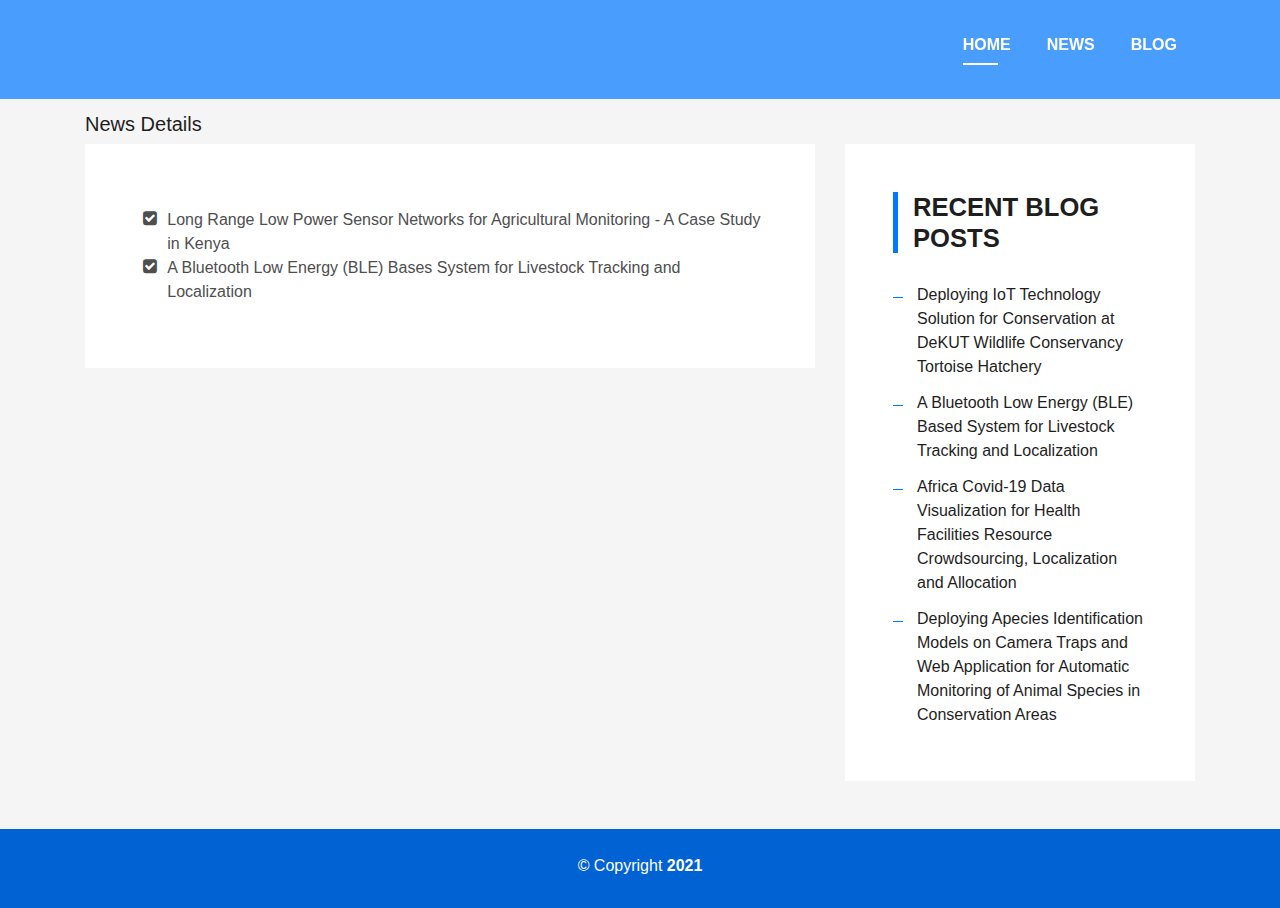
<file: publications.html>
<!DOCTYPE html>
<html lang="en">

<head>
  <meta charset="utf-8">
  <meta content="width=device-width, initial-scale=1.0" name="viewport">

  <title>Jared Makario</title>
  <meta content="jared makario" name="descriptison">
  <meta content="jared makario" name="keywords">

  <!-- Favicons -->
  <link href="assets/img/favicon.png" rel="icon">
  <link href="assets/img/apple-touch-icon.png" rel="apple-touch-icon">

  <!-- Vendor CSS Files -->
  <link href="assets/vendor/bootstrap/css/bootstrap.min.css" rel="stylesheet">
  <link href="assets/vendor/font-awesome/css/font-awesome.min.css" rel="stylesheet">
  <link href="assets/vendor/ionicons/css/ionicons.min.css" rel="stylesheet">
  <link href="assets/vendor/owl.carousel/assets/owl.carousel.min.css" rel="stylesheet">
  <link href="assets/vendor/venobox/venobox.css" rel="stylesheet">

  <!-- Template Main CSS File -->
  <link href="assets/css/style.css" rel="stylesheet">
</head>

<body id="page-top">

  <!-- ======= Header/ Navbar ======= -->
  <nav class="navbar navbar-b navbar-trans navbar-expand-md fixed-top" id="mainNav">
    <div class="container">
      <a class="navbar-brand js-scroll" href="#page-top"></a>
      <button class="navbar-toggler collapsed" type="button" data-toggle="collapse" data-target="#navbarDefault" aria-controls="navbarDefault" aria-expanded="false" aria-label="Toggle navigation">
        <span></span>
        <span></span>
        <span></span>
      </button>
      <div class="navbar-collapse collapse justify-content-end" id="navbarDefault">
        <ul class="navbar-nav">
          <li class="nav-item">
            <a class="nav-link js-scroll active" href="index.html">Home</a>
          </li>
          <li class="nav-item">
            <a class="nav-link js-scroll" href="news.html">News</a>
          </li>
          <li class="nav-item">
            <a class="nav-link js-scroll" href="blogs.html">Blog</a>
          </li>
        </ul>
      </div>
    </div>
  </nav>
  <br></br>
    <div class="overlay-mf"></div>
  <main id="main">

    <!-- ======= Blog Single Section ======= -->
    <section class="blog-wrapper sect-pt4" id="blog">
      <div class="container">
        <h5 class="text-left">News Details</h5>
        <div class="row">
          <div class="col-md-8">
            <div class="post-box">
              <div class="post-thumb">
              </div>
                 <div class="article-content">
                  <ul class="fa-ul">
                    <p class="text-justify">
  
                  <li><i class="fa-li fa fa-check-square"></i>
                    Long Range Low Power Sensor Networks for Agricultural Monitoring - A Case Study in Kenya </li>
                  </li>
                  <li><i class="fa-li fa fa-check-square"></i>
                    A Bluetooth Low Energy (BLE) Bases System for Livestock Tracking and Localization</li>
                  </li>

                  </ul>
                  </p>
              </div>
            </div>

          </div>
          <div class="col-md-4">
            <div class="widget-sidebar">
              <h5 class="sidebar-title">Recent Blog Posts</h5>
              <div class="sidebar-content">
                <ul class="list-sidebar">
                  <li>
                    <a href="blog_tortoise.html">Deploying IoT Technology Solution for Conservation at DeKUT Wildlife Conservancy Tortoise Hatchery</a>
                  </li>
                  <li>
                    <a href="#">A Bluetooth Low Energy (BLE) Based System for Livestock Tracking and Localization</a>
                  </li>
                  <li>
                    <a href="#">Africa Covid-19 Data Visualization for Health Facilities Resource Crowdsourcing, Localization and Allocation </a>
                  </li>
                  <li>
                    <a href="#">Deploying Apecies Identification Models on Camera Traps and Web Application for Automatic Monitoring of Animal Species in Conservation Areas</a>
                  </li>
                </ul>
              </div>
            </div>

            </div>

          </div>
        </div>
      </div>
    </section><!-- End Blog Single Section -->

  </main><!-- End #main -->

  <!-- ======= Footer ======= -->
  <footer>
    <div class="container">
      <div class="row">
        <div class="col-sm-12">
          <div class="copyright-box">
            <p class="copyright">&copy; Copyright <strong>2021</strong></p>
            <div class="credits">
            </div>
          </div>
        </div>
      </div>
    </div>
  </footer><!-- End  Footer -->

  <a href="#" class="back-to-top"><i class="fa fa-chevron-up"></i></a>
  <div id="preloader"></div>

  <!-- Vendor JS Files -->
  <script src="assets/vendor/jquery/jquery.min.js"></script>
  <script src="assets/vendor/bootstrap/js/bootstrap.bundle.min.js"></script>
  <script src="assets/vendor/jquery.easing/jquery.easing.min.js"></script>
  <script src="assets/vendor/php-email-form/validate.js"></script>
  <script src="assets/vendor/waypoints/jquery.waypoints.min.js"></script>
  <script src="assets/vendor/counterup/jquery.counterup.min.js"></script>
  <script src="assets/vendor/owl.carousel/owl.carousel.min.js"></script>
  <script src="assets/vendor/typed.js/typed.min.js"></script>
  <script src="assets/vendor/venobox/venobox.min.js"></script>

  <!-- Template Main JS File -->
  <script src="assets/js/main.js"></script>

</body>

</html>
</file>
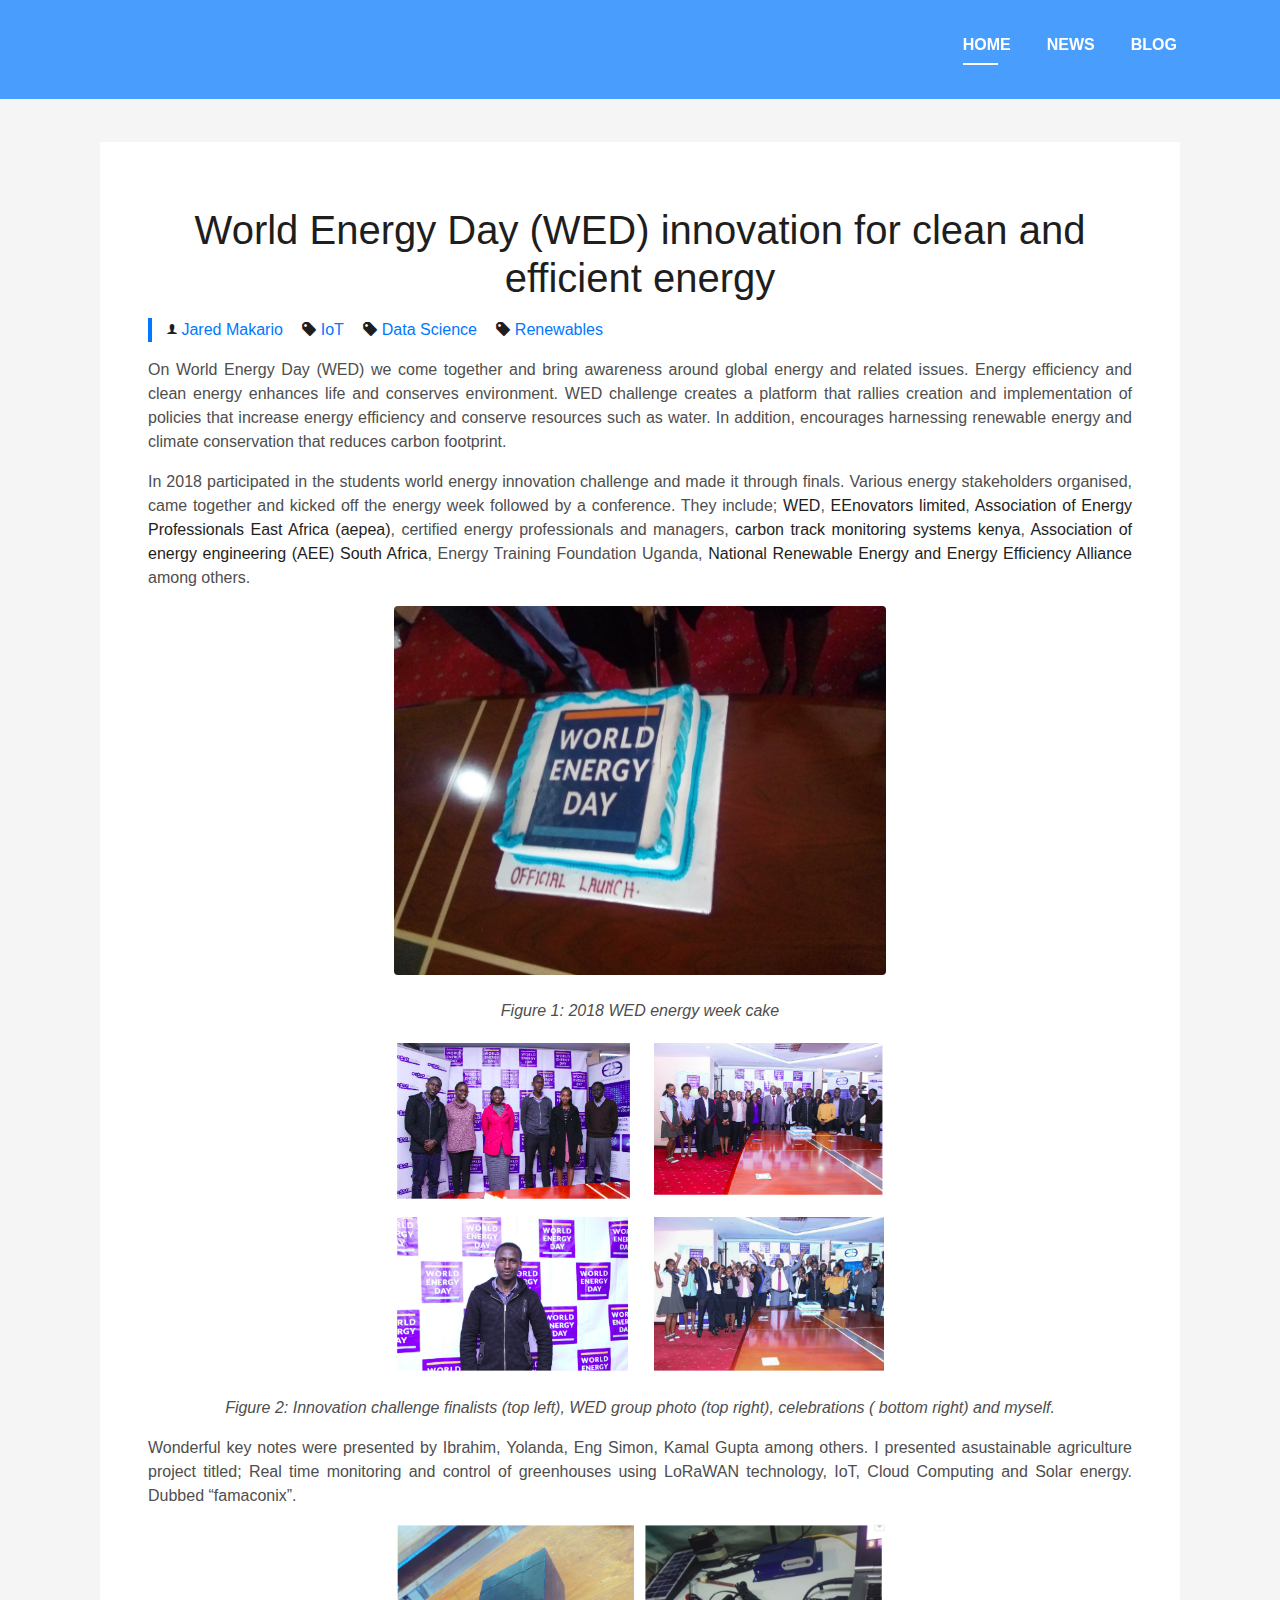
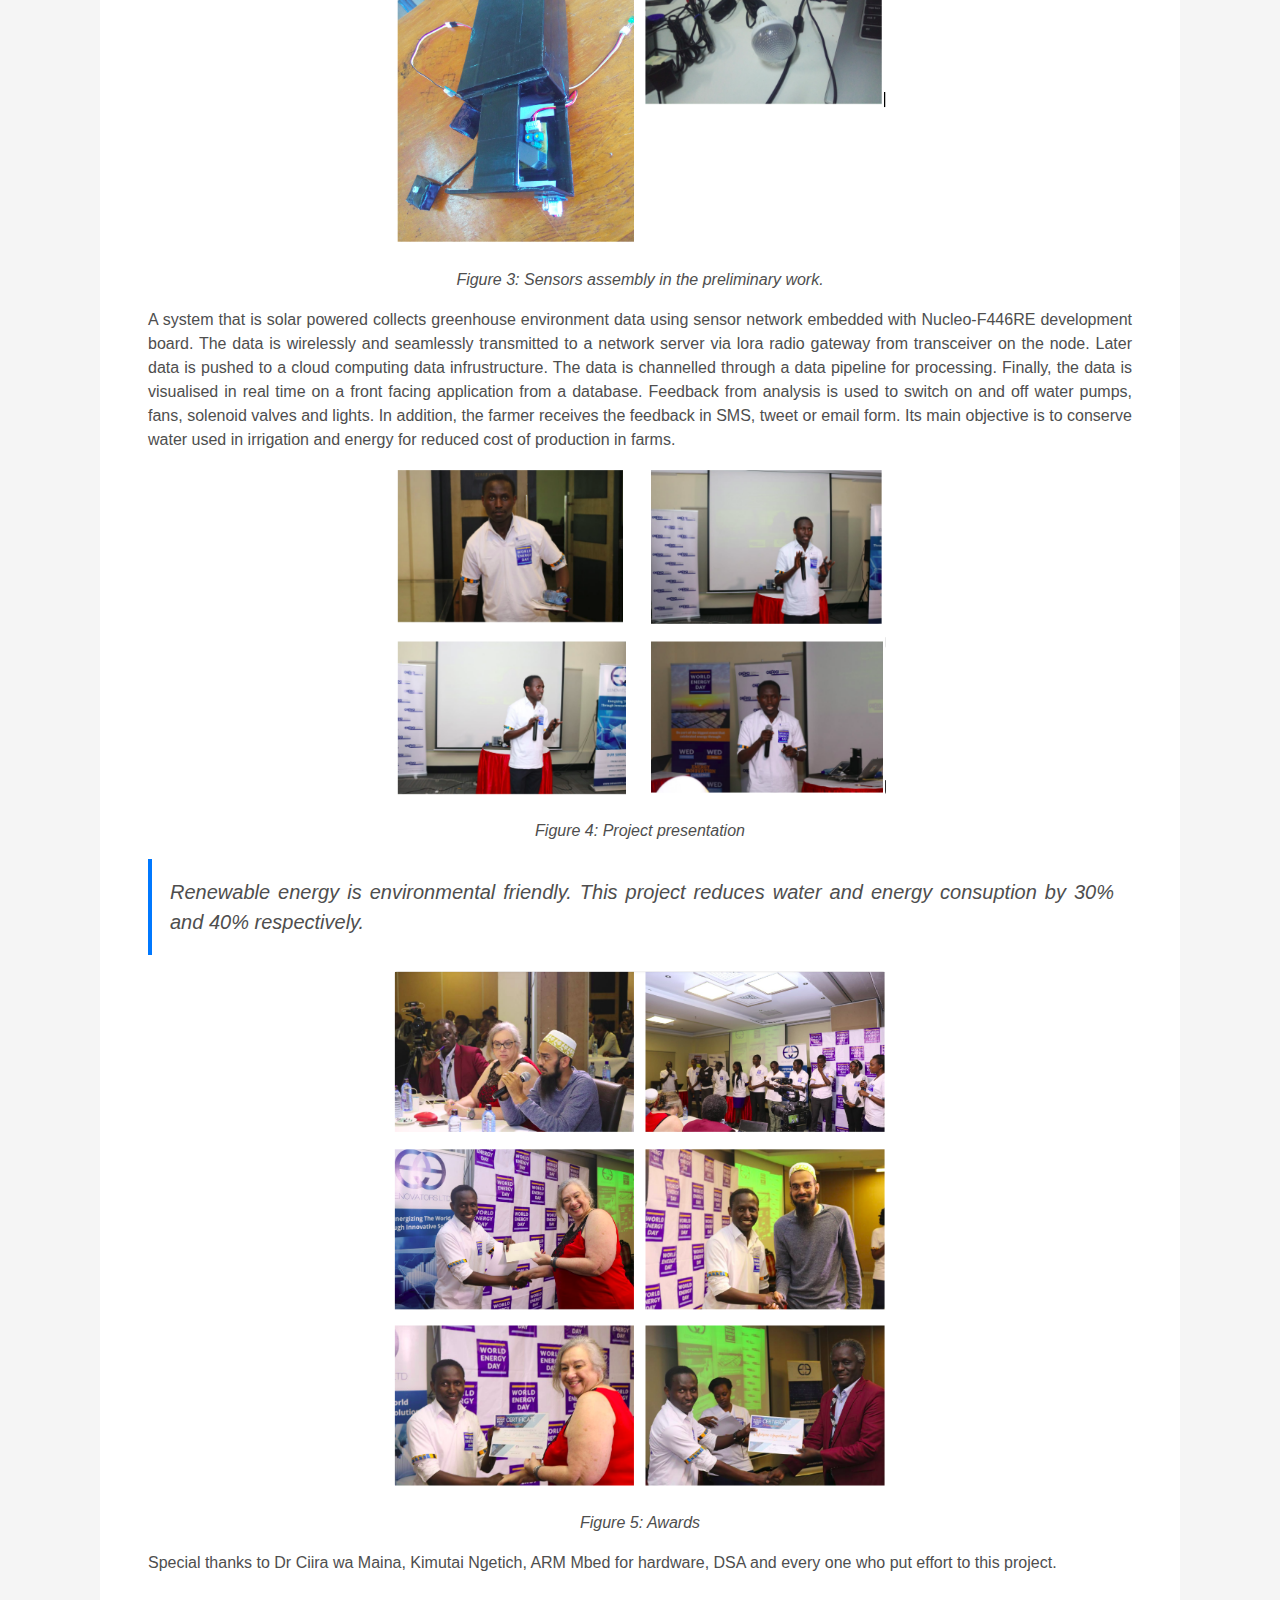
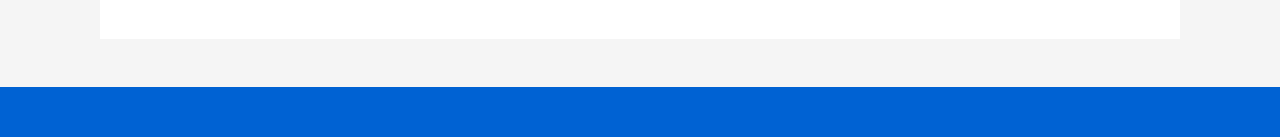
<file: world_energy.html>
<!DOCTYPE html>
<html lang="en">

<head>
  <meta charset="utf-8">
  <meta content="width=device-width, initial-scale=1.0" name="viewport">

  <title>Jared Makario</title>
  <meta content="jared makario" name="descriptison">
  <meta content="Jared makario" name="keywords">

  <!-- Favicons -->
  <link href="assets/img/favicon.png" rel="icon">
  <link href="assets/img/apple-touch-icon.png" rel="apple-touch-icon">

  <!-- Vendor CSS Files -->
  <link href="assets/vendor/bootstrap/css/bootstrap.min.css" rel="stylesheet">
  <link href="assets/vendor/font-awesome/css/font-awesome.min.css" rel="stylesheet">
  <link href="assets/vendor/ionicons/css/ionicons.min.css" rel="stylesheet">
  <link href="assets/vendor/owl.carousel/assets/owl.carousel.min.css" rel="stylesheet">
  <link href="assets/vendor/venobox/venobox.css" rel="stylesheet">

  <!-- Template Main CSS File -->
  <link href="assets/css/style.css" rel="stylesheet">

  <!-- =======================================================
  * Template Name: DevFolio - v2.3.0
  * Template URL: https://bootstrapmade.com/devfolio-bootstrap-portfolio-html-template/
  * Author: BootstrapMade.com
  * License: https://bootstrapmade.com/license/
  ======================================================== -->
</head>

<body id="page-top">

  <!-- ======= Header/ Navbar ======= -->
  <nav class="navbar navbar-b navbar-trans navbar-expand-md fixed-top" id="mainNav">
    <div class="container">
      <a class="navbar-brand js-scroll" href="#page-top"></a>
      <button class="navbar-toggler collapsed" type="button" data-toggle="collapse" data-target="#navbarDefault" aria-controls="navbarDefault" aria-expanded="false" aria-label="Toggle navigation">
        <span></span>
        <span></span>
        <span></span>
      </button>
      <div class="navbar-collapse collapse justify-content-end" id="navbarDefault">
        <ul class="navbar-nav">
          <li class="nav-item">
            <a class="nav-link js-scroll active" href="index.html">Home</a>
          </li>
          <li class="nav-item">
            <a class="nav-link js-scroll" href="news.html">News</a>
          </li>
          <li class="nav-item">
            <a class="nav-link js-scroll" href="blogs.html">Blog</a>
          </li>
        </ul>
      </div>
    </div>
  </nav>

  <br></br>
    <div class="overlay-mf"></div>
  <main id="main">

    <!-- ======= Portfolio Details Section ======= -->
    <section class="portfolio-details">
      <div class="container">


  
<!-- ======= Blog Single Section ======= -->
    <section class="blog-wrapper sect-pt4" id="blog">
      <div class="container">
        <div class="row">
          <div class="col-md-12">
            <div class="post-box">
              <div class="post-meta">
                <h1 class="text-center">World Energy Day (WED) innovation for clean and efficient energy</h1>
                <ul>
                  <li>
                    <span class="ion-ios-person"></span>
                    <a href="#">Jared Makario</a>
                  </li>
                  <li>
                    <span class="ion-pricetag"></span>
                    <a href="#">IoT</a>
                  </li>
                  <li>
                    <span class="ion-pricetag"></span>
                    <a href="#">Data Science</a>
                  </li>
                  <li>
                    <span class="ion-pricetag"></span>
                    <a href="#">Renewables</a>
                  </li>
                </ul>
              </div>
              <div class="text-justify">
                <p>
                  On World Energy Day (WED) we come together and bring awareness around global energy and related issues. Energy efficiency and clean energy enhances life and conserves environment. WED challenge creates a platform that rallies creation and implementation of policies that increase energy efficiency and conserve resources such as water. In addition, encourages harnessing renewable energy and climate conservation that reduces carbon footprint. 
                  </p>
                  <p>
                  In 2018 participated in the students world energy innovation challenge and made it through finals. Various energy stakeholders  organised, came together and kicked off the energy week followed by a conference. They include; <a href="https://www.worldenergyday.net/"><i class="bx bx-file-blank"></i> <span>WED</span></a>, <a href="https://eenovators.com/"><i class="bx bx-file-blank"></i> <span>EEnovators limited</span></a>, <a href="https://www.aepea.co.ke/"><i class="bx bx-file-blank"></i> <span>Association of Energy  Professionals East Africa (aepea)</span></a>, certified energy professionals and managers, <a href="https://carbontrack.com.au/"><i class="bx bx-file-blank"></i> <span>carbon track monitoring systems kenya</span></a>, <a href="https://www.aeecenter.org/"><i class="bx bx-file-blank"></i> <span>Association of energy engineering (AEE) South Africa</span></a>, Energy Training Foundation Uganda, <a href="https://unreeea.org/"><i class="bx bx-file-blank"></i> <span>National Renewable Energy and Energy Efficiency  Alliance</span></a>  among others.
                  <p>
                    <center>
                    <img src="assets/img/wed/cake.jpeg" class="img-fluid rounded b-shadow-a" height="30%" width="50%" alt="">
                    <br></br>
                    <p><em>Figure 1: 2018 WED energy week cake</em></p>
                    </center>
                  </p>
                </p>
                  <center>
                    <img src="assets/img/wed/launch.png" class="img-fluid rounded b-shadow-a" height="30%" width="50%" alt="">
                    <br></br>
                    <p><em>Figure 2: Innovation challenge finalists (top left), WED group photo (top right),  celebrations ( bottom right) and myself.</em></p>
                    </center>
                <p>
                  Wonderful key notes were presented by Ibrahim, Yolanda, Eng Simon, Kamal Gupta among others. I presented asustainable agriculture project titled; Real time monitoring and control of greenhouses using LoRaWAN technology, IoT, Cloud Computing and Solar energy. Dubbed “famaconix”.
                </p>
                 <center>
                    <img src="assets/img/wed/project.png" class="img-fluid rounded b-shadow-a" height="30%" width="50%" alt="">
                    <br></br>
                    <p><em>Figure 3: Sensors assembly in the preliminary work.</em></p>
                    </center>
                <p>
                 A system that is solar powered collects greenhouse environment data using sensor network embedded with Nucleo-F446RE development board. The data is wirelessly and seamlessly transmitted to a network server via lora radio gateway from transceiver on the node. Later data is pushed to a cloud computing data infrustructure. The data is channelled through a data pipeline for processing. Finally, the data is visualised in real time on a front facing application from a database. Feedback from analysis is used to switch on and off water pumps, fans, solenoid valves and lights. In addition, the farmer receives the feedback in SMS, tweet or email form. Its main objective is to conserve water used in irrigation and energy for reduced cost of production in farms.
                </p>
                 <center>
                    <img src="assets/img/wed/present.png" class="img-fluid rounded b-shadow-a" height="30%" width="50%" alt="">
                    <br></br>
                    <p><em>Figure 4: Project presentation</em></p>
                    </center>
                <blockquote class="blockquote">
                  <p class="mb-0">Renewable energy is environmental friendly. This project reduces water and energy consuption by 30% and 40% respectively. </p>
                </blockquote>
                 <center>
                    <img src="assets/img/wed/awards.png" class="img-fluid rounded b-shadow-a" height="30%" width="50%" alt="">
                    <br></br>
                    <p><em>Figure 5: Awards</em></p>
                    </center>
                <p>
                 Special thanks to Dr Ciira wa Maina, Kimutai Ngetich, ARM Mbed for hardware, DSA and every one who put effort to this project.
                </p>
              </div>
            </div>
          </div>      
    </section><!-- End Portfolio Details Section -->


  </main><!-- End #main -->

  <!-- ======= Footer ======= -->
  <footer>
    <div class="container">
      <div class="row">
        <div class="col-sm-12">
            </div>
          </div>
        </div>
      </div>
    </div>
  </footer><!-- End  Footer -->

  <a href="#" class="back-to-top"><i class="fa fa-chevron-up"></i></a>
  <div id="preloader"></div>

  <!-- Vendor JS Files -->
  <script src="assets/vendor/jquery/jquery.min.js"></script>
  <script src="assets/vendor/bootstrap/js/bootstrap.bundle.min.js"></script>
  <script src="assets/vendor/jquery.easing/jquery.easing.min.js"></script>
  <script src="assets/vendor/php-email-form/validate.js"></script>
  <script src="assets/vendor/waypoints/jquery.waypoints.min.js"></script>
  <script src="assets/vendor/counterup/jquery.counterup.min.js"></script>
  <script src="assets/vendor/owl.carousel/owl.carousel.min.js"></script>
  <script src="assets/vendor/typed.js/typed.min.js"></script>
  <script src="assets/vendor/venobox/venobox.min.js"></script>

  <!-- Template Main JS File -->
  <script src="assets/js/main.js"></script>

</body>

</html>
</file>
<file: assets/vendor/venobox/venobox.css>
/* ------ venobox.css --------*/
.vbox-overlay *, .vbox-overlay *:before, .vbox-overlay *:after{
    -webkit-backface-visibility: hidden;
    -webkit-box-sizing:border-box;
    -moz-box-sizing:border-box;
    box-sizing:border-box;
}
.vbox-overlay * { 
    -webkit-backface-visibility: visible;
    backface-visibility: visible;
}
.vbox-overlay{
    display: -webkit-flex;
    display: flex;
    -webkit-flex-direction: column;
    flex-direction: column;
    -webkit-justify-content: center;
    justify-content: center;
    -webkit-align-items: center;
    align-items: center;
    position: fixed;
    left: 0;
    top: 0;
    bottom: 0;
    right: 0;
    z-index: 999999;
}

/* ----- navigation ----- */
.vbox-title{
    width: 100%;
    height: 40px;
    float: left;
    text-align: center;
    line-height: 28px;
    font-size: 12px;
    padding: 6px 50px;
    overflow: hidden;
    position: fixed;
    display: none;
    left: 0;
    z-index: 89;
}
.vbox-close{
    cursor: pointer;
    position: fixed;
    top: -1px;
    right: 0;
    width: 50px;
    height: 40px;
    padding: 6px;
    display: block;
    background-position:10px center;
    overflow: hidden;
    font-size: 24px;
    line-height: 1;
    text-align: center;
    z-index: 99;
}
.vbox-left{
    cursor: pointer;
    position: fixed;
    left: 0;
    height: 40px;
    overflow: hidden;
    line-height: 28px;
    font-size: 12px;
    z-index: 99;
    display: flex;
    align-items:center;
}
.vbox-num{
    display: inline-block;
    margin: 6px 0 6px 15px;
}
/* ----- Social share ----- */
.vbox-share{
    line-height: 28px;
    font-size: 12px;
    overflow: hidden;
    position: fixed;
    left: 0;
    z-index: 98;
    display: flex;
    align-items:center;
    justify-content: center;
    width: 100%;
    text-align: center;
}
.vbox-share svg{
    max-height: 28px;
    width: 28px;
    z-index: 10;
    margin-left: 12px;
    margin-top: 6px;
    margin-bottom: 6px;
    vertical-align: middle;
}


/* ----- navigation ARROWS ----- */
.vbox-next, .vbox-prev{
    position: fixed;
    top: 50%;
    margin-top: -15px;
    overflow: hidden;
    cursor: pointer;
    display: block;
    width: 45px;
    height: 45px;
    z-index: 99;
}
.vbox-next span, .vbox-prev span{
    position: relative;
    width: 20px;
    height: 20px;
    border: 2px solid transparent;
    border-top-color: #B6B6B6;
    border-right-color: #B6B6B6;
    text-indent: -100px;
    position: absolute;
    top: 8px;
    display: block;
}
.vbox-prev{
    left: 15px;
}
.vbox-next{
    right: 15px;
}
.vbox-prev span{
    left: 10px;
    -ms-transform: rotate(-135deg);
    -webkit-transform: rotate(-135deg);
    transform: rotate(-135deg);
}
.vbox-next span{
    -ms-transform: rotate(45deg);
    -webkit-transform: rotate(45deg);
    transform: rotate(45deg);
    right: 10px;
}
/* ------- inline window ------ */
.vbox-inline{
    width: 420px;
    height: 315px;
    height: 70vh;
    padding: 10px;
    background: #fff;
    margin: 0 auto;
    overflow: auto;
    text-align: left;
}
/* ------- Video & iFrames window ------ */
.venoframe{
    max-width: 100%;
    width: 100%;
    border: none;
    width: 100%;
    height: 260px;
    height: 70vh;
}
.venoframe.vbvid{
    height: 260px;
}
@media (min-width: 768px) {
    .venoframe, .vbox-inline{
        width: 90%;
        height: 360px;
        height: 70vh;
    }
    .venoframe.vbvid{
        width: 640px;
        height: 360px;
    }
}
@media (min-width: 992px) {
    .venoframe, .vbox-inline{
        max-width: 1200px;
        width: 80%;
        height: 540px;
        height: 70vh;
    }
    .venoframe.vbvid{
        width: 960px;
        height: 540px;
    }
}
/* 
Please do NOT edit this part! 
or at least read this note: http://i.imgur.com/7C0ws9e.gif
*/
.vbox-open{
    overflow: hidden;
}
.vbox-container{
    position: absolute;
    left: 0;
    right: 0;
    top: 0;
    bottom: 0;
    overflow-x: hidden;
    overflow-y: scroll;
    overflow-scrolling: touch;
    -webkit-overflow-scrolling: touch;
    z-index: 20;
    max-height: 100%;

}

.vbox-content{
    text-align: center;
    float: left;
    width: 100%;
    position: relative;
    overflow: hidden;
    padding: 20px 4%;
}
.vbox-container img{
    max-width: 100%;
    height: auto;
}
.vbox-figlio{
    box-shadow: 0 0 12px rgba(0,0,0,0.19), 0 6px 6px rgba(0,0,0,0.23);
    max-width: 100%;
    text-align: initial;
}
img.vbox-figlio{
    -webkit-user-select: none;
-khtml-user-select: none;
-moz-user-select: none;
-o-user-select: none;
user-select: none;
}
.vbox-content.swipe-left{
    margin-left: -200px !important;
}
.vbox-content.swipe-right{
    margin-left: 200px !important;
}
.vbox-animated{
    webkit-transition: margin 300ms ease-out;
    transition: margin 300ms ease-out;
}

/* ---------- preloader ----------
 * SPINKIT 
 * http://tobiasahlin.com/spinkit/
-------------------------------- */
.sk-double-bounce,.sk-rotating-plane{width:40px;height:40px;margin:40px auto}.sk-rotating-plane{background-color:#333;-webkit-animation:sk-rotatePlane 1.2s infinite ease-in-out;animation:sk-rotatePlane 1.2s infinite ease-in-out}@-webkit-keyframes sk-rotatePlane{0%{-webkit-transform:perspective(120px) rotateX(0) rotateY(0);transform:perspective(120px) rotateX(0) rotateY(0)}50%{-webkit-transform:perspective(120px) rotateX(-180.1deg) rotateY(0);transform:perspective(120px) rotateX(-180.1deg) rotateY(0)}100%{-webkit-transform:perspective(120px) rotateX(-180deg) rotateY(-179.9deg);transform:perspective(120px) rotateX(-180deg) rotateY(-179.9deg)}}@keyframes sk-rotatePlane{0%{-webkit-transform:perspective(120px) rotateX(0) rotateY(0);transform:perspective(120px) rotateX(0) rotateY(0)}50%{-webkit-transform:perspective(120px) rotateX(-180.1deg) rotateY(0);transform:perspective(120px) rotateX(-180.1deg) rotateY(0)}100%{-webkit-transform:perspective(120px) rotateX(-180deg) rotateY(-179.9deg);transform:perspective(120px) rotateX(-180deg) rotateY(-179.9deg)}}.sk-double-bounce{position:relative}.sk-double-bounce .sk-child{width:100%;height:100%;border-radius:50%;background-color:#333;opacity:.6;position:absolute;top:0;left:0;-webkit-animation:sk-doubleBounce 2s infinite ease-in-out;animation:sk-doubleBounce 2s infinite ease-in-out}.sk-chasing-dots .sk-child,.sk-spinner-pulse,.sk-three-bounce .sk-child{background-color:#333;border-radius:100%}.sk-double-bounce .sk-double-bounce2{-webkit-animation-delay:-1s;animation-delay:-1s}@-webkit-keyframes sk-doubleBounce{0%,100%{-webkit-transform:scale(0);transform:scale(0)}50%{-webkit-transform:scale(1);transform:scale(1)}}@keyframes sk-doubleBounce{0%,100%{-webkit-transform:scale(0);transform:scale(0)}50%{-webkit-transform:scale(1);transform:scale(1)}}.sk-wave{margin:40px auto;width:50px;height:40px;text-align:center;font-size:10px}.sk-wave .sk-rect{background-color:#333;height:100%;width:6px;display:inline-block;-webkit-animation:sk-waveStretchDelay 1.2s infinite ease-in-out;animation:sk-waveStretchDelay 1.2s infinite ease-in-out}.sk-wave .sk-rect1{-webkit-animation-delay:-1.2s;animation-delay:-1.2s}.sk-wave .sk-rect2{-webkit-animation-delay:-1.1s;animation-delay:-1.1s}.sk-wave .sk-rect3{-webkit-animation-delay:-1s;animation-delay:-1s}.sk-wave .sk-rect4{-webkit-animation-delay:-.9s;animation-delay:-.9s}.sk-wave .sk-rect5{-webkit-animation-delay:-.8s;animation-delay:-.8s}@-webkit-keyframes sk-waveStretchDelay{0%,100%,40%{-webkit-transform:scaleY(.4);transform:scaleY(.4)}20%{-webkit-transform:scaleY(1);transform:scaleY(1)}}@keyframes sk-waveStretchDelay{0%,100%,40%{-webkit-transform:scaleY(.4);transform:scaleY(.4)}20%{-webkit-transform:scaleY(1);transform:scaleY(1)}}.sk-wandering-cubes{margin:40px auto;width:40px;height:40px;position:relative}.sk-wandering-cubes .sk-cube{background-color:#333;width:10px;height:10px;position:absolute;top:0;left:0;-webkit-animation:sk-wanderingCube 1.8s ease-in-out -1.8s infinite both;animation:sk-wanderingCube 1.8s ease-in-out -1.8s infinite both}.sk-chasing-dots,.sk-spinner-pulse{width:40px;height:40px;margin:40px auto}.sk-wandering-cubes .sk-cube2{-webkit-animation-delay:-.9s;animation-delay:-.9s}@-webkit-keyframes sk-wanderingCube{0%{-webkit-transform:rotate(0);transform:rotate(0)}25%{-webkit-transform:translateX(30px) rotate(-90deg) scale(.5);transform:translateX(30px) rotate(-90deg) scale(.5)}50%{-webkit-transform:translateX(30px) translateY(30px) rotate(-179deg);transform:translateX(30px) translateY(30px) rotate(-179deg)}50.1%{-webkit-transform:translateX(30px) translateY(30px) rotate(-180deg);transform:translateX(30px) translateY(30px) rotate(-180deg)}75%{-webkit-transform:translateX(0) translateY(30px) rotate(-270deg) scale(.5);transform:translateX(0) translateY(30px) rotate(-270deg) scale(.5)}100%{-webkit-transform:rotate(-360deg);transform:rotate(-360deg)}}@keyframes sk-wanderingCube{0%{-webkit-transform:rotate(0);transform:rotate(0)}25%{-webkit-transform:translateX(30px) rotate(-90deg) scale(.5);transform:translateX(30px) rotate(-90deg) scale(.5)}50%{-webkit-transform:translateX(30px) translateY(30px) rotate(-179deg);transform:translateX(30px) translateY(30px) rotate(-179deg)}50.1%{-webkit-transform:translateX(30px) translateY(30px) rotate(-180deg);transform:translateX(30px) translateY(30px) rotate(-180deg)}75%{-webkit-transform:translateX(0) translateY(30px) rotate(-270deg) scale(.5);transform:translateX(0) translateY(30px) rotate(-270deg) scale(.5)}100%{-webkit-transform:rotate(-360deg);transform:rotate(-360deg)}}.sk-spinner-pulse{-webkit-animation:sk-pulseScaleOut 1s infinite ease-in-out;animation:sk-pulseScaleOut 1s infinite ease-in-out}@-webkit-keyframes sk-pulseScaleOut{0%{-webkit-transform:scale(0);transform:scale(0)}100%{-webkit-transform:scale(1);transform:scale(1);opacity:0}}@keyframes sk-pulseScaleOut{0%{-webkit-transform:scale(0);transform:scale(0)}100%{-webkit-transform:scale(1);transform:scale(1);opacity:0}}.sk-chasing-dots{position:relative;text-align:center;-webkit-animation:sk-chasingDotsRotate 2s infinite linear;animation:sk-chasingDotsRotate 2s infinite linear}.sk-chasing-dots .sk-child{width:60%;height:60%;display:inline-block;position:absolute;top:0;-webkit-animation:sk-chasingDotsBounce 2s infinite ease-in-out;animation:sk-chasingDotsBounce 2s infinite ease-in-out}.sk-chasing-dots .sk-dot2{top:auto;bottom:0;-webkit-animation-delay:-1s;animation-delay:-1s}@-webkit-keyframes sk-chasingDotsRotate{100%{-webkit-transform:rotate(360deg);transform:rotate(360deg)}}@keyframes sk-chasingDotsRotate{100%{-webkit-transform:rotate(360deg);transform:rotate(360deg)}}@-webkit-keyframes sk-chasingDotsBounce{0%,100%{-webkit-transform:scale(0);transform:scale(0)}50%{-webkit-transform:scale(1);transform:scale(1)}}@keyframes sk-chasingDotsBounce{0%,100%{-webkit-transform:scale(0);transform:scale(0)}50%{-webkit-transform:scale(1);transform:scale(1)}}.sk-three-bounce{margin:40px auto;width:80px;text-align:center}.sk-three-bounce .sk-child{width:20px;height:20px;display:inline-block;-webkit-animation:sk-three-bounce 1.4s ease-in-out 0s infinite both;animation:sk-three-bounce 1.4s ease-in-out 0s infinite both}.sk-circle .sk-child:before,.sk-fading-circle .sk-circle:before{display:block;border-radius:100%;content:'';background-color:#333}.sk-three-bounce .sk-bounce1{-webkit-animation-delay:-.32s;animation-delay:-.32s}.sk-three-bounce .sk-bounce2{-webkit-animation-delay:-.16s;animation-delay:-.16s}@-webkit-keyframes sk-three-bounce{0%,100%,80%{-webkit-transform:scale(0);transform:scale(0)}40%{-webkit-transform:scale(1);transform:scale(1)}}@keyframes sk-three-bounce{0%,100%,80%{-webkit-transform:scale(0);transform:scale(0)}40%{-webkit-transform:scale(1);transform:scale(1)}}.sk-circle{margin:40px auto;width:40px;height:40px;position:relative}.sk-circle .sk-child{width:100%;height:100%;position:absolute;left:0;top:0}.sk-circle .sk-child:before{margin:0 auto;width:15%;height:15%;-webkit-animation:sk-circleBounceDelay 1.2s infinite ease-in-out both;animation:sk-circleBounceDelay 1.2s infinite ease-in-out both}.sk-circle .sk-circle2{-webkit-transform:rotate(30deg);-ms-transform:rotate(30deg);transform:rotate(30deg)}.sk-circle .sk-circle3{-webkit-transform:rotate(60deg);-ms-transform:rotate(60deg);transform:rotate(60deg)}.sk-circle .sk-circle4{-webkit-transform:rotate(90deg);-ms-transform:rotate(90deg);transform:rotate(90deg)}.sk-circle .sk-circle5{-webkit-transform:rotate(120deg);-ms-transform:rotate(120deg);transform:rotate(120deg)}.sk-circle .sk-circle6{-webkit-transform:rotate(150deg);-ms-transform:rotate(150deg);transform:rotate(150deg)}.sk-circle .sk-circle7{-webkit-transform:rotate(180deg);-ms-transform:rotate(180deg);transform:rotate(180deg)}.sk-circle .sk-circle8{-webkit-transform:rotate(210deg);-ms-transform:rotate(210deg);transform:rotate(210deg)}.sk-circle .sk-circle9{-webkit-transform:rotate(240deg);-ms-transform:rotate(240deg);transform:rotate(240deg)}.sk-circle .sk-circle10{-webkit-transform:rotate(270deg);-ms-transform:rotate(270deg);transform:rotate(270deg)}.sk-circle .sk-circle11{-webkit-transform:rotate(300deg);-ms-transform:rotate(300deg);transform:rotate(300deg)}.sk-circle .sk-circle12{-webkit-transform:rotate(330deg);-ms-transform:rotate(330deg);transform:rotate(330deg)}.sk-circle .sk-circle2:before{-webkit-animation-delay:-1.1s;animation-delay:-1.1s}.sk-circle .sk-circle3:before{-webkit-animation-delay:-1s;animation-delay:-1s}.sk-circle .sk-circle4:before{-webkit-animation-delay:-.9s;animation-delay:-.9s}.sk-circle .sk-circle5:before{-webkit-animation-delay:-.8s;animation-delay:-.8s}.sk-circle .sk-circle6:before{-webkit-animation-delay:-.7s;animation-delay:-.7s}.sk-circle .sk-circle7:before{-webkit-animation-delay:-.6s;animation-delay:-.6s}.sk-circle .sk-circle8:before{-webkit-animation-delay:-.5s;animation-delay:-.5s}.sk-circle .sk-circle9:before{-webkit-animation-delay:-.4s;animation-delay:-.4s}.sk-circle .sk-circle10:before{-webkit-animation-delay:-.3s;animation-delay:-.3s}.sk-circle .sk-circle11:before{-webkit-animation-delay:-.2s;animation-delay:-.2s}.sk-circle .sk-circle12:before{-webkit-animation-delay:-.1s;animation-delay:-.1s}@-webkit-keyframes sk-circleBounceDelay{0%,100%,80%{-webkit-transform:scale(0);transform:scale(0)}40%{-webkit-transform:scale(1);transform:scale(1)}}@keyframes sk-circleBounceDelay{0%,100%,80%{-webkit-transform:scale(0);transform:scale(0)}40%{-webkit-transform:scale(1);transform:scale(1)}}.sk-cube-grid{width:40px;height:40px;margin:40px auto}.sk-cube-grid .sk-cube{width:33.33%;height:33.33%;background-color:#333;float:left;-webkit-animation:sk-cubeGridScaleDelay 1.3s infinite ease-in-out;animation:sk-cubeGridScaleDelay 1.3s infinite ease-in-out}.sk-cube-grid .sk-cube1{-webkit-animation-delay:.2s;animation-delay:.2s}.sk-cube-grid .sk-cube2{-webkit-animation-delay:.3s;animation-delay:.3s}.sk-cube-grid .sk-cube3{-webkit-animation-delay:.4s;animation-delay:.4s}.sk-cube-grid .sk-cube4{-webkit-animation-delay:.1s;animation-delay:.1s}.sk-cube-grid .sk-cube5{-webkit-animation-delay:.2s;animation-delay:.2s}.sk-cube-grid .sk-cube6{-webkit-animation-delay:.3s;animation-delay:.3s}.sk-cube-grid .sk-cube7{-webkit-animation-delay:0ms;animation-delay:0ms}.sk-cube-grid .sk-cube8{-webkit-animation-delay:.1s;animation-delay:.1s}.sk-cube-grid .sk-cube9{-webkit-animation-delay:.2s;animation-delay:.2s}@-webkit-keyframes sk-cubeGridScaleDelay{0%,100%,70%{-webkit-transform:scale3D(1,1,1);transform:scale3D(1,1,1)}35%{-webkit-transform:scale3D(0,0,1);transform:scale3D(0,0,1)}}@keyframes sk-cubeGridScaleDelay{0%,100%,70%{-webkit-transform:scale3D(1,1,1);transform:scale3D(1,1,1)}35%{-webkit-transform:scale3D(0,0,1);transform:scale3D(0,0,1)}}.sk-fading-circle{margin:40px auto;width:40px;height:40px;position:relative}.sk-fading-circle .sk-circle{width:100%;height:100%;position:absolute;left:0;top:0}.sk-fading-circle .sk-circle:before{margin:0 auto;width:15%;height:15%;-webkit-animation:sk-circleFadeDelay 1.2s infinite ease-in-out both;animation:sk-circleFadeDelay 1.2s infinite ease-in-out both}.sk-fading-circle .sk-circle2{-webkit-transform:rotate(30deg);-ms-transform:rotate(30deg);transform:rotate(30deg)}.sk-fading-circle .sk-circle3{-webkit-transform:rotate(60deg);-ms-transform:rotate(60deg);transform:rotate(60deg)}.sk-fading-circle .sk-circle4{-webkit-transform:rotate(90deg);-ms-transform:rotate(90deg);transform:rotate(90deg)}.sk-fading-circle .sk-circle5{-webkit-transform:rotate(120deg);-ms-transform:rotate(120deg);transform:rotate(120deg)}.sk-fading-circle .sk-circle6{-webkit-transform:rotate(150deg);-ms-transform:rotate(150deg);transform:rotate(150deg)}.sk-fading-circle .sk-circle7{-webkit-transform:rotate(180deg);-ms-transform:rotate(180deg);transform:rotate(180deg)}.sk-fading-circle .sk-circle8{-webkit-transform:rotate(210deg);-ms-transform:rotate(210deg);transform:rotate(210deg)}.sk-fading-circle .sk-circle9{-webkit-transform:rotate(240deg);-ms-transform:rotate(240deg);transform:rotate(240deg)}.sk-fading-circle .sk-circle10{-webkit-transform:rotate(270deg);-ms-transform:rotate(270deg);transform:rotate(270deg)}.sk-fading-circle .sk-circle11{-webkit-transform:rotate(300deg);-ms-transform:rotate(300deg);transform:rotate(300deg)}.sk-fading-circle .sk-circle12{-webkit-transform:rotate(330deg);-ms-transform:rotate(330deg);transform:rotate(330deg)}.sk-fading-circle .sk-circle2:before{-webkit-animation-delay:-1.1s;animation-delay:-1.1s}.sk-fading-circle .sk-circle3:before{-webkit-animation-delay:-1s;animation-delay:-1s}.sk-fading-circle .sk-circle4:before{-webkit-animation-delay:-.9s;animation-delay:-.9s}.sk-fading-circle .sk-circle5:before{-webkit-animation-delay:-.8s;animation-delay:-.8s}.sk-fading-circle .sk-circle6:before{-webkit-animation-delay:-.7s;animation-delay:-.7s}.sk-fading-circle .sk-circle7:before{-webkit-animation-delay:-.6s;animation-delay:-.6s}.sk-fading-circle .sk-circle8:before{-webkit-animation-delay:-.5s;animation-delay:-.5s}.sk-fading-circle .sk-circle9:before{-webkit-animation-delay:-.4s;animation-delay:-.4s}.sk-fading-circle .sk-circle10:before{-webkit-animation-delay:-.3s;animation-delay:-.3s}.sk-fading-circle .sk-circle11:before{-webkit-animation-delay:-.2s;animation-delay:-.2s}.sk-fading-circle .sk-circle12:before{-webkit-animation-delay:-.1s;animation-delay:-.1s}@-webkit-keyframes sk-circleFadeDelay{0%,100%,39%{opacity:0}40%{opacity:1}}@keyframes sk-circleFadeDelay{0%,100%,39%{opacity:0}40%{opacity:1}}.sk-folding-cube{margin:40px auto;width:40px;height:40px;position:relative;-webkit-transform:rotateZ(45deg);transform:rotateZ(45deg)}.sk-folding-cube .sk-cube{float:left;width:50%;height:50%;position:relative;-webkit-transform:scale(1.1);-ms-transform:scale(1.1);transform:scale(1.1)}.sk-folding-cube .sk-cube:before{content:'';position:absolute;top:0;left:0;width:100%;height:100%;background-color:#333;-webkit-animation:sk-foldCubeAngle 2.4s infinite linear both;animation:sk-foldCubeAngle 2.4s infinite linear both;-webkit-transform-origin:100% 100%;-ms-transform-origin:100% 100%;transform-origin:100% 100%}.sk-folding-cube .sk-cube2{-webkit-transform:scale(1.1) rotateZ(90deg);transform:scale(1.1) rotateZ(90deg)}.sk-folding-cube .sk-cube3{-webkit-transform:scale(1.1) rotateZ(180deg);transform:scale(1.1) rotateZ(180deg)}.sk-folding-cube .sk-cube4{-webkit-transform:scale(1.1) rotateZ(270deg);transform:scale(1.1) rotateZ(270deg)}.sk-folding-cube .sk-cube2:before{-webkit-animation-delay:.3s;animation-delay:.3s}.sk-folding-cube .sk-cube3:before{-webkit-animation-delay:.6s;animation-delay:.6s}.sk-folding-cube .sk-cube4:before{-webkit-animation-delay:.9s;animation-delay:.9s}@-webkit-keyframes sk-foldCubeAngle{0%,10%{-webkit-transform:perspective(140px) rotateX(-180deg);transform:perspective(140px) rotateX(-180deg);opacity:0}25%,75%{-webkit-transform:perspective(140px) rotateX(0);transform:perspective(140px) rotateX(0);opacity:1}100%,90%{-webkit-transform:perspective(140px) rotateY(180deg);transform:perspective(140px) rotateY(180deg);opacity:0}}@keyframes sk-foldCubeAngle{0%,10%{-webkit-transform:perspective(140px) rotateX(-180deg);transform:perspective(140px) rotateX(-180deg);opacity:0}25%,75%{-webkit-transform:perspective(140px) rotateX(0);transform:perspective(140px) rotateX(0);opacity:1}100%,90%{-webkit-transform:perspective(140px) rotateY(180deg);transform:perspective(140px) rotateY(180deg);opacity:0}}
</file>
<file: assets/css/style.css>
/**
* Template Name: DevFolio - v2.3.0
* Template URL: https://bootstrapmade.com/devfolio-bootstrap-portfolio-html-template/
* Author: BootstrapMade.com
* License: https://bootstrapmade.com/license/
*/

/*--------------------------------------------------------------
# General
--------------------------------------------------------------*/
body {
  background-color: #f5f5f5;
  color: #4e4e4e;
}

h1,
h2,
h3,
h4,
h5,
h6 {
  color: #1e1e1e;
}

a {
  color: #1e1e1e;
  transition: all 0.5s ease-in-out;
}

a:hover {
  color: #0078ff;
  text-decoration: none;
  transition: all 0.5s ease-in-out;
}

.p-r {
  position: relative;
}

.color-a {
  color: #0078ff;
}

.color-d {
  color: #f5f5f5;
}

.color-text-a {
  color: #4e4e4e;
}

.box-shadow, .paralax-mf, .service-box, .work-box, .card-blog {
  box-shadow: 0 13px 8px -10px rgba(0, 0, 0, 0.1); 
}

.box-shadow-a, .button:hover {
  box-shadow: 0 0 0 4px #cde1f8;
}

.display-5 {
  font-size: 2.5rem;
  font-weight: 300;
  line-height: 1.1;
}

.display-6 {
  font-size: 2rem;
  font-weight: 300;
  line-height: 1.1;
}

.avatar {
  width: 32px;
  height: 32px;
  margin-right: 4px;
  overflow: hidden;
}

.bg-image {
  background-repeat: no-repeat;
  background-attachment: fixed;
  background-size: cover;
  background-position: center center;
}

@media (max-width: 1024px) {
  .bg-image {
    background-attachment: scroll;
  }
}

.overlay-mf {
  background-color: #0078ff;
}
.overlay1-mf {
  background-color: #0078ff;
}

.overlay-mf {
  position: absolute;
  top: 0;
  left: 0px;
  padding: 0;
  height: 11%;
  width: 100%;
  opacity: .7;
}
.overlay1-mf {
  position: absolute;
  top: 0;
  left: 0px;
  padding: 0;
  height: 11%;
  width: 100%;
  opacity: .7;
}
}
.overlay2-mf {
  position: absolute;
  top: 0;
  left: 0px;
  padding: 0;
  height: 100%;
  width: 100%;
  opacity: .7;
}

.paralax-mf {
  position: relative;
  padding: 8rem 0;
}

.display-table {
  width: 100%;
  height: 100%;
  display: table;
}

.table-cell {
  display: table-cell;
  vertical-align: middle;
}

/*--/ Sections /--*/
.sect-4 {
  padding: 4rem 0;
}

.sect-pt4 {
  padding-top: 4rem;
}

.sect-mt4 {
  margin-top: 4rem;
}

/*--/ Title s /--*/
.title-s {
  font-weight: 600;
  color: #1e1e1e;
  font-size: 1.1rem;
}

/*--/ Title A /--*/
.title-box {
  margin-bottom: 4rem;
}

.title-a {
  font-size: 3rem;
  font-weight: bold;
  text-transform: uppercase;
}

.subtitle-a {
  color: #4e4e4e;
}

.line-mf {
  width: 40px;
  height: 5px;
  background-color: #0078ff;
  margin: 0 auto;
}

/*--/ Title Left /--*/
.title-box-2 {
  margin-bottom: 3rem;
}

.title-left {
  font-size: 2rem;
  position: relative;
}

.title-left:before {
  content: '';
  position: absolute;
  height: 3px;
  background-color: #0078ff;
  width: 100px;
  bottom: -12px;
}

/*------/ Box /------*/
.box-pl2 {
  padding-left: 2rem;
}

.box-shadow-full {
  padding: 3rem 1.25rem;
  position: relative;
  background-color: #fff;
  margin-bottom: 3rem;
  z-index: 2;
  box-shadow: 0 1px 1px 0 rgba(0, 0, 0, 0.06), 0 2px 5px 0 rgba(0, 0, 0, 0.2);
}

@media (min-width: 768px) {
  .box-shadow-full {
    padding: 3rem;
  }
}

/*------/ Socials /------*/
.socials {
  padding: 1.5rem 0;
}

.socials ul li {
  display: inline-block;
}

.socials .ico-circle {
  height: 40px;
  width: 40px;
  font-size: 1.7rem;
  border-radius: 50%;
  line-height: 1.4;
  margin: 0 15px 0 0;
  box-shadow: 0 0 0 3px #0078ff;
  transition: all 500ms ease;
}

.socials .ico-circle:hover {
  background-color: #0078ff;
  color: #fff;
  box-shadow: 0 0 0 3px #cde1f8;
  transition: all 500ms ease;
}

/*------/ Ul resect /------*/
.ul-resect, .socials ul, .list-ico, .blog-wrapper .post-meta ul, .box-comments .list-comments, .widget-sidebar .list-sidebar, .widget-tags ul {
  list-style: none;
  padding-left: 0;
  margin-bottom: 0;
}

.list-ico {
  line-height: 2;
}

.list-ico span {
  color: #0078ff;
  margin-right: 10px;
}

/*------/ Ico Circle /------*/
.ico-circle {
  height: 100px;
  width: 100px;
  font-size: 2rem;
  border-radius: 50%;
  line-height: 1.55;
  margin: 0 auto;
  text-align: center;
  box-shadow: 0 0 0 10px #0078ff;
  display: block;
}

/*------/ Owl Carousel /------*/
.owl-theme .owl-dots {
  text-align: center;
  margin-top: 18px;
}

.owl-theme .owl-dots .owl-dot {
  display: inline-block;
}

.owl-theme .owl-dots .owl-dot span {
  width: 18px;
  height: 7px;
  margin: 5px 5px;
  background: #cde1f8;
  border: 0px solid #cde1f8;
  display: block;
  transition: all 0.6s ease-in-out;
  cursor: pointer;
}

.owl-theme .owl-dots .owl-dot:hover span {
  background-color: #cde1f8;
}

.owl-theme .owl-dots .owl-dot.active span {
  background-color: #1B1B1B;
  width: 25px;
}

/*--/ Scrolltop s /--*/
.scrolltop-mf {
  position: relative;
  display: none;
}

.scrolltop-mf span {
  z-index: 999;
  position: fixed;
  width: 42px;
  height: 42px;
  background-color: #0078ff;
  opacity: .7;
  font-size: 1.6rem;
  line-height: 1.5;
  text-align: center;
  color: #fff;
  top: auto;
  left: auto;
  right: 30px;
  bottom: 50px;
  cursor: pointer;
  border-radius: 50%;
}

/*------/ Back to top button /------*/
.back-to-top {
  position: fixed;
  display: none;
  background: #0078ff;
  color: #fff;
  width: 44px;
  height: 44px;
  text-align: center;
  line-height: 1;
  font-size: 16px;
  border-radius: 50%;
  right: 15px;
  bottom: 15px;
  transition: background 0.5s;
  z-index: 11;
}

.back-to-top i {
  padding-top: 12px;
  color: #fff;
}

@media (max-width: 768px) {
  .back-to-top {
    bottom: 15px;
  }
}

/*------/ Prelaoder /------*/
#preloader {
  position: fixed;
  top: 0;
  left: 0;
  right: 0;
  bottom: 0;
  z-index: 9999;
  overflow: hidden;
  background: #fff;
}

#preloader:before {
  content: "";
  position: fixed;
  top: calc(50% - 30px);
  left: calc(50% - 30px);
  border: 6px solid #f2f2f2;
  border-top: 6px solid #0078ff;
  border-radius: 50%;
  width: 60px;
  height: 60px;
  -webkit-animation: animate-preloader 1s linear infinite;
  animation: animate-preloader 1s linear infinite;
}

@-webkit-keyframes animate-preloader {
  0% {
    transform: rotate(0deg);
  }
  100% {
    transform: rotate(360deg);
  }
}

@keyframes animate-preloader {
  0% {
    transform: rotate(0deg);
  }
  100% {
    transform: rotate(360deg);
  }
}

/*------/ Button /------*/
.button {
  display: inline-block;
  padding: .3rem .6rem;
  text-align: center;
  vertical-align: middle;
  -webkit-user-select: none;
  -moz-user-select: none;
  -ms-user-select: none;
  user-select: none;
  font-size: 1rem;
  border-radius: .3rem;
  border: 1px solid transparent;
  transition: all 500ms ease;
  cursor: pointer;
}

.button:focus {
  outline: 0;
}

.button:hover {
  background-color: #0062d3;
  color: #fff;
  transition: all 500ms ease;
}

.button-a {
  background-color: #0078ff;
  color: #fff;
  border-color: #cde1f8;
}

.button-big {
  padding: .9rem 2.3rem;
  font-size: 1.2rem;
}

.button-rouded {
  border-radius: 5rem;
}

.btn-lg {
  padding: .5rem 1rem;
  font-size: 1.25rem;
  line-height: 1.5;
  border-radius: .3rem;
}

/*--------------------------------------------------------------
# Nav Bar
--------------------------------------------------------------*/
.navbar-b {
  transition: all .5s ease-in-out;
  background-color: transparent;
  padding-top: 1.563rem;
  padding-bottom: 1.563rem;
}

.navbar-b.navbar-reduce {
  box-shadow: 0px 6px 9px 0px rgba(0, 0, 0, 0.06);
}

.navbar-b.navbar-trans .nav-item, .navbar-b.navbar-reduce .nav-item {
  position: relative;
  padding-right: 10px;
  padding-left: 0;
}

@media (min-width: 768px) {
  .navbar-b.navbar-trans .nav-item, .navbar-b.navbar-reduce .nav-item {
    padding-left: 10px;
  }
}

.navbar-b.navbar-trans .nav-link, .navbar-b.navbar-reduce .nav-link {
  color: #fff;
  text-transform: uppercase;
  font-weight: 600;
}

.navbar-b.navbar-trans .nav-link:before, .navbar-b.navbar-reduce .nav-link:before {
  content: '';
  position: absolute;
  margin-left: 0px;
  width: 0%;
  bottom: 0;
  left: 0;
  height: 2px;
  transition: all 500ms ease;
}

@media (min-width: 768px) {
  .navbar-b.navbar-trans .nav-link:before, .navbar-b.navbar-reduce .nav-link:before {
    margin-left: 18px;
  }
}

.navbar-b.navbar-trans .nav-link:hover, .navbar-b.navbar-reduce .nav-link:hover {
  color: #1B1B1B;
}

.navbar-b.navbar-trans .nav-link:hover:before, .navbar-b.navbar-reduce .nav-link:hover:before {
  width: 35px;
}

.navbar-b.navbar-trans .show > .nav-link:before,
.navbar-b.navbar-trans .active > .nav-link:before,
.navbar-b.navbar-trans .nav-link.show:before,
.navbar-b.navbar-trans .nav-link.active:before, .navbar-b.navbar-reduce .show > .nav-link:before,
.navbar-b.navbar-reduce .active > .nav-link:before,
.navbar-b.navbar-reduce .nav-link.show:before,
.navbar-b.navbar-reduce .nav-link.active:before {
  width: 35px;
}

.navbar-b.navbar-trans .nav-link:before {
  background-color: #fff;
}

.navbar-b.navbar-trans .nav-link:hover {
  color: #fff;
}

.navbar-b.navbar-trans .show > .nav-link,
.navbar-b.navbar-trans .active > .nav-link,
.navbar-b.navbar-trans .nav-link.show,
.navbar-b.navbar-trans .nav-link.active {
  color: #fff;
}

.navbar-b.navbar-reduce {
  transition: all .5s ease-in-out;
  background-color: #fff;
  padding-top: 15px;
  padding-bottom: 15px;
}

.navbar-b.navbar-reduce .nav-link {
  color: #0078ff;
}

.navbar-b.navbar-reduce .nav-link:before {
  background-color: #0078ff;
}

.navbar-b.navbar-reduce .nav-link:hover {
  color: #0078ff;
}

.navbar-b.navbar-reduce .show > .nav-link,
.navbar-b.navbar-reduce .active > .nav-link,
.navbar-b.navbar-reduce .nav-link.show,
.navbar-b.navbar-reduce .nav-link.active {
  color: #0078ff;
}

.navbar-b.navbar-reduce .navbar-brand {
  color: #0078ff;
}

.navbar-b.navbar-reduce .navbar-toggler span {
  background-color: #1B1B1B;
}

.navbar-b .navbar-brand {
  color: #fff;
  font-size: 1.6rem;
  font-weight: 600;
}

.navbar-b .navbar-nav .dropdown-item.show .dropdown-menu,
.navbar-b .dropdown.show .dropdown-menu,
.navbar-b .dropdown-btn.show .dropdown-menu {
  transform: translate3d(0px, 0px, 0px);
  visibility: visible !important;
}

.navbar-b .dropdown-menu {
  margin: 1.12rem 0 0;
  border-radius: 0;
}

.navbar-b .dropdown-menu .dropdown-item {
  padding: .7rem 1.7rem;
  transition: all 500ms ease;
}

.navbar-b .dropdown-menu .dropdown-item:hover {
  background-color: #0078ff;
  color: #fff;
  transition: all 500ms ease;
}

.navbar-b .dropdown-menu .dropdown-item.active {
  background-color: #0078ff;
}

/*--/ Hamburger Navbar /--*/
.navbar-toggler {
  position: relative;
}

.navbar-toggler:focus,
.navbar-toggler:active {
  outline: 0;
}

.navbar-toggler span {
  display: block;
  background-color: #fff;
  height: 3px;
  width: 25px;
  margin-top: 4px;
  margin-bottom: 4px;
  transform: rotate(0deg);
  left: 0;
  opacity: 1;
}

.navbar-toggler span:nth-child(1),
.navbar-toggler span:nth-child(3) {
  transition: transform .35s ease-in-out;
}

.navbar-toggler:not(.collapsed) span:nth-child(1) {
  position: absolute;
  left: 12px;
  top: 10px;
  transform: rotate(135deg);
  opacity: 0.9;
}

.navbar-toggler:not(.collapsed) span:nth-child(2) {
  height: 12px;
  visibility: hidden;
  background-color: transparent;
}

.navbar-toggler:not(.collapsed) span:nth-child(3) {
  position: absolute;
  left: 12px;
  top: 10px;
  transform: rotate(-135deg);
  opacity: 0.9;
}

/*--------------------------------------------------------------
# Intro Section
--------------------------------------------------------------*/
.intro {
  height: 100vh;
  position: relative;
  color: #fff;
}

.intro .intro-content {
  text-align: center;
  position: absolute;
}

.intro .overlay-itro {
  background-color: rgba(0, 0, 0, 0.6);
  position: absolute;
  top: 0;
  left: 0px;
  padding: 0;
  height: 100%;
  width: 100%;
  opacity: .9;
}

.intro .intro-title {
  color: #fff;
  font-weight: 600;
  font-size: 3rem;
}

@media (min-width: 768px) {
  .intro .intro-title {
    font-size: 4.5rem;
  }
}

.intro .intro-subtitle {
  font-size: 1.5rem;
  font-weight: 300;
}

@media (min-width: 768px) {
  .intro .intro-subtitle {
    font-size: 2.5rem;
  }
}

.intro .text-slider-items {
  display: none;
}

.intro-single {
  height: 350px;
}

.intro-single .intro-content {
  margin-top: 30px;
}

.intro-single .intro-title {
  text-transform: uppercase;
  font-size: 3rem;
}

@media (min-width: 768px) {
  .intro-single .intro-title {
    font-size: 3.5rem;
  }
}

.intro-single .breadcrumb {
  background-color: transparent;
  color: #0078ff;
}

.intro-single .breadcrumb .breadcrumb-item:before {
  color: #cde1f8;
}

.intro-single .breadcrumb .breadcrumb-item.active {
  color: #cde1f8;
}

.intro-single .breadcrumb a {
  color: #fff;
}

/*--------------------------------------------------------------
# About
--------------------------------------------------------------*/
.about-mf .box-shadow-full {
  padding-top: 4rem;
  padding-bottom: 4rem;
}

.about-mf .about-img {
  margin-bottom: 2rem;
}

.about-mf .about-img img {
  margin-left: 10px;
}

@media (min-width: 767px) {
  .about-mf .box-pl2 {
    margin-top: 3rem;
    padding-left: 0rem;
  }
}

.skill-mf span {
  color: #4e4e4e;
}

.skill-mf .progress {
  background-color: #cde1f8;
  margin: .5rem 0 1.2rem 0;
  border-radius: 0;
  height: .7rem;
}

.skill-mf .progress .progress-bar {
  height: .7rem;
  background-color: #0078ff;
}

/*--------------------------------------------------------------
# Services
--------------------------------------------------------------*/
.service-box {
  background-color: #fff;
  padding: 2.5rem 1.3rem;
  border-radius: 1rem;
  margin-bottom: 3rem;
}

.service-box:hover .ico-circle {
  transition: all 500ms ease;
  color: #fff;
  background-color: #0078ff;
  box-shadow: 0 0 0 10px #cde1f8;
}

.service-box .service-ico {
  margin-bottom: 1rem;
  color: #1e1e1e;
}

.service-box .ico-circle {
  transition: all 500ms ease;
  font-size: 4rem;
}

.service-box .s-title {
  font-size: 1.4rem;
  text-transform: uppercase;
  text-align: center;
  padding: .4rem 0;
}

.service-box .s-description {
  color: #4e4e4e;
}

/*--------------------------------------------------------------
# Counter
--------------------------------------------------------------*/
.counter-box {
  color: #4e4e4e;
  text-align: center;
}

@media (min-width: 577px) {
  .counter-box {
    margin-bottom: 1.8rem;
  }
}

.counter-ico {
  margin-bottom: 1rem;
}

.counter-ico .ico-circle {
  height: 60px;
  width: 60px;
  line-height: 1.8;
  box-shadow: 0 0 0 10px #cde1f8;
}

.counter-num .counter {
  font-size: 2rem;
  margin-bottom: 0;
}

/*--------------------------------------------------------------
# Portfolio
--------------------------------------------------------------*/
.work-box {
  margin-bottom: 3rem;
  -webkit-backface-visibility: hidden;
  backface-visibility: hidden;
  background-color: #fff;
}

.work-box:hover img {
  transform: scale(1.3);
}

.work-img {
  display: block;
  overflow: hidden;
}

.work-img img {
  transition: all 1s;
}

.work-content {
  padding: 2rem 3% 1rem 4%;
}

.work-content .w-more {
  color: #4e4e4e;
  font-size: .8rem;
}

.work-content .w-more .w-ctegory {
  color: #0078ff;
}

.work-content .w-like {
  font-size: 2.5rem;
  color: #0078ff;
  float: right;
}

.work-content .w-like a {
  color: #0078ff;
}

.work-content .w-like .num-like {
  font-size: .7rem;
}

.w-title {
  font-size: 1.2rem;
}

/*--------------------------------------------------------------
# Portfolio Details
--------------------------------------------------------------*/
.portfolio-details {
  padding-top: 30px;
}

.portfolio-details .portfolio-details-container {
  position: relative;
}

.portfolio-details .portfolio-details-carousel {
  position: relative;
  z-index: 1;
}

.portfolio-details .portfolio-details-carousel .owl-nav, .portfolio-details .portfolio-details-carousel .owl-dots {
  margin-top: 5px;
  text-align: left;
}

.portfolio-details .portfolio-details-carousel .owl-dot {
  display: inline-block;
  margin: 0 10px 0 0;
  width: 12px;
  height: 12px;
  border-radius: 50%;
  background-color: #ddd !important;
}

.portfolio-details .portfolio-details-carousel .owl-dot.active {
  background-color: #0078ff !important;
}

.portfolio-details .portfolio-info {
  padding: 30px;
  position: absolute;
  right: 0;
  bottom: -70px;
  background: #fff;
  box-shadow: 0px 2px 15px rgba(0, 0, 0, 0.1);
  z-index: 2;
}

.portfolio-details .portfolio-info h3 {
  font-size: 22px;
  font-weight: 700;
  margin-bottom: 20px;
  padding-bottom: 20px;
  border-bottom: 1px solid #eee;
}

.portfolio-details .portfolio-info ul {
  list-style: none;
  padding: 0;
  font-size: 15px;
}

.portfolio-details .portfolio-info ul li + li {
  margin-top: 10px;
}

.portfolio-details .portfolio-description {
  padding-top: 50px;
}

.portfolio-details .portfolio-description h2 {
  width: 50%;
  font-size: 26px;
  font-weight: 700;
  margin-bottom: 20px;
}

.portfolio-details .portfolio-description p {
  padding: 0 0 0 0;
}

@media (max-width: 768px) {
  .portfolio-details .portfolio-description h2 {
    width: 100%;
  }
  .portfolio-details .portfolio-info {
    position: static;
    margin-top: 30px;
  }
}

/*--------------------------------------------------------------
# Testimonials
--------------------------------------------------------------*/
.testimonials .owl-carousel .owl-item img {
  width: auto;
}

.testimonial-box {
  color: #fff;
  text-align: center;
}

.testimonial-box .author-test {
  margin-top: 1rem;
}

.testimonial-box .author-test img {
  margin: 0 auto;
}

.testimonial-box .author {
  color: #fff;
  text-transform: uppercase;
  font-weight: 600;
  margin: 1rem 0;
  display: block;
  font-size: 1.4rem;
}

.testimonial-box .comit {
  font-size: 2rem;
  color: #0078ff;
  background-color: #fff;
  width: 52px;
  height: 52px;
  display: block;
  margin: 0 auto;
  border-radius: 50%;
  line-height: 1.6;
}

@media (min-width: 768px) {
  .testimonial-box .description {
    padding: 0 5rem;
  }
}

@media (min-width: 992px) {
  .testimonial-box .description {
    padding: 0 8rem;
  }
}

@media (min-width: 1200px) {
  .testimonial-box .description {
    padding: 0 13rem;
  }
}

/*--------------------------------------------------------------
# Contact
--------------------------------------------------------------*/
.footer-paralax {
  padding: 4rem 0 0 0;
}

.contact-mf {
  margin-top: 4rem;
}

@media (min-width: 767px) {
  .contact-mf .box-pl2 {
    margin-top: 3rem;
    padding-left: 0rem;
  }
}

.php-email-form .validate {
  display: none;
  color: red;
  margin: 0 0 15px 0;
  font-weight: 400;
  font-size: 13px;
}

.php-email-form .error-message {
  display: none;
  color: #fff;
  background: #ed3c0d;
  text-align: center;
  padding: 15px;
  font-weight: 600;
}

.php-email-form .sent-message {
  display: none;
  color: #fff;
  background: #18d26e;
  text-align: center;
  padding: 15px;
  font-weight: 600;
}

.php-email-form .loading {
  display: none;
  background: #fff;
  text-align: center;
  padding: 15px;
}

.php-email-form .loading:before {
  content: "";
  display: inline-block;
  border-radius: 50%;
  width: 24px;
  height: 24px;
  margin: 0 10px -6px 0;
  border: 3px solid #18d26e;
  border-top-color: #eee;
  -webkit-animation: animate-loading 1s linear infinite;
  animation: animate-loading 1s linear infinite;
}

.php-email-form input, .php-email-form textarea {
  border-radius: 0;
  box-shadow: none;
  font-size: 14px;
}

.php-email-form input::focus, .php-email-form textarea::focus {
  background-color: #0078ff;
}

.php-email-form input {
  padding: 20px 15px;
}

.php-email-form textarea {
  padding: 12px 15px;
  margin-bottom: 0;
}

.php-email-form button[type="submit"] {
  background: #0078ff;
  border: 0;
  padding: 10px 24px;
  color: #fff;
  transition: 0.4s;
}

.php-email-form button[type="submit"]:hover {
  background: #3393ff;
}

@-webkit-keyframes animate-loading {
  0% {
    transform: rotate(0deg);
  }
  100% {
    transform: rotate(360deg);
  }
}

@keyframes animate-loading {
  0% {
    transform: rotate(0deg);
  }
  100% {
    transform: rotate(360deg);
  }
}

/*--------------------------------------------------------------
# Blog
--------------------------------------------------------------*/
@media (min-width: 767px) {
  .card-blog {
    margin-bottom: 3rem;
  }
}

.card-blog .card-body {
  position: relative;
}

.card-blog .card-category-box {
  position: absolute;
  text-align: center;
  top: -16px;
  left: 15px;
  right: 15px;
  line-height: 25px;
  overflow: hidden;
}

.card-blog .card-category {
  display: inline-block;
  color: #fff;
  padding: 0 15px 5px;
  overflow: hidden;
  background-color: #0078ff;
  border-radius: 4px;
}

.card-blog .card-category .category {
  color: #fff;
  display: inline-block;
  text-transform: uppercase;
  font-size: .7rem;
  letter-spacing: .1px;
  margin-bottom: 0;
}

.card-blog .card-title {
  font-size: 1.3rem;
  margin-top: .6rem;
}

.card-blog .card-description {
  color: #4e4e4e;
}

.card-blog .post-author {
  display: inline-block;
}

.card-blog .post-date {
  color: #4e4e4e;
  display: inline-block;
  float: right;
}

/*--------------------------------------------------------------
# Blog Single
--------------------------------------------------------------*/
.post-box,
.form-comments,
.box-comments,
.widget-sidebar {
  padding: 2rem;
  background-color: #fff;
  margin-bottom: 3rem;
}

@media (min-width: 768px) {
  .post-box,
  .form-comments,
  .box-comments,
  .widget-sidebar {
    padding: 3rem;
  }
}

.blog-wrapper .article-title {
  font-size: 1.5rem;
}

@media (min-width: 768px) {
  .blog-wrapper .article-title {
    font-size: 1.9rem;
  }
}

.blog-wrapper .post-meta {
  margin: 1rem 0;
}

.blog-wrapper .post-meta ul {
  border-left: 4px solid #0078ff;
  margin-top: 1rem;
}

.blog-wrapper .post-meta ul li {
  display: inline-block;
  margin-left: 15px;
}

.blog-wrapper .post-meta ul a {
  color: #0078ff;
}

.blog-wrapper .post-meta ul span {
  color: #1e1e1e;
}

.blog-wrapper .blockquote {
  border-left: 4px solid #0078ff;
  padding: 18px;
  font-style: italic;
}

/*------/ Comments /------*/
.box-comments .list-comments li {
  padding-bottom: 40px;
}

.box-comments .list-comments .comment-avatar {
  display: table-cell;
  vertical-align: top;
}

.box-comments .list-comments .comment-avatar img {
  width: 80px;
  height: 80px;
}

.box-comments .list-comments .comment-author {
  font-size: 1.3rem;
}

@media (min-width: 768px) {
  .box-comments .list-comments .comment-author {
    font-size: 1.5rem;
  }
}

.box-comments .list-comments .comment-details {
  display: table-cell;
  vertical-align: top;
  padding-left: 25px;
}

.box-comments .list-comments a {
  color: #0078ff;
}

.box-comments .list-comments span {
  color: #1e1e1e;
  font-style: italic;
}

.box-comments .comment-children {
  margin-left: 40px;
}

/*------/ Sidebar /------*/
.widget-sidebar .sidebar-title {
  font-size: 1.6rem;
  font-weight: 600;
  border-left: 5px solid #0078ff;
  padding-left: 15px;
  text-transform: uppercase;
  margin-bottom: 1.5rem;
}

.widget-sidebar .list-sidebar li {
  position: relative;
  padding: 6px 0 6px 24px;
}

.widget-sidebar .list-sidebar li:before {
  position: absolute;
  content: "";
  width: 10px;
  height: 1px;
  left: 0;
  background-color: #0078ff;
  top: 20px;
}

.sidebar-search input {
  background-color: #fff;
  border-radius: 0;
  transition: all 0.5s ease-in-out;
}

.sidebar-search .btn-search {
  background-color: #0078ff;
  border-color: #0078ff;
  border-radius: 0;
  padding-left: 20px;
  padding-right: 20px;
}

.widget-tags ul li {
  display: inline-block;
  background-color: #0078ff;
  padding: .2rem .6rem;
  margin-bottom: .5rem;
  border-radius: 15px;
}

.widget-tags ul li a {
  color: #fff;
}

/*--------------------------------------------------------------
# Footer
--------------------------------------------------------------*/
footer {
  text-align: center;
  color: #fff;
  padding: 25px 0;
  background: #0062d3;
}

footer .copyright {
  margin-bottom: .3rem;
}

footer .credits {
  margin-bottom: 0;
}

footer .credits a {
  color: #fff;
}
</file>
